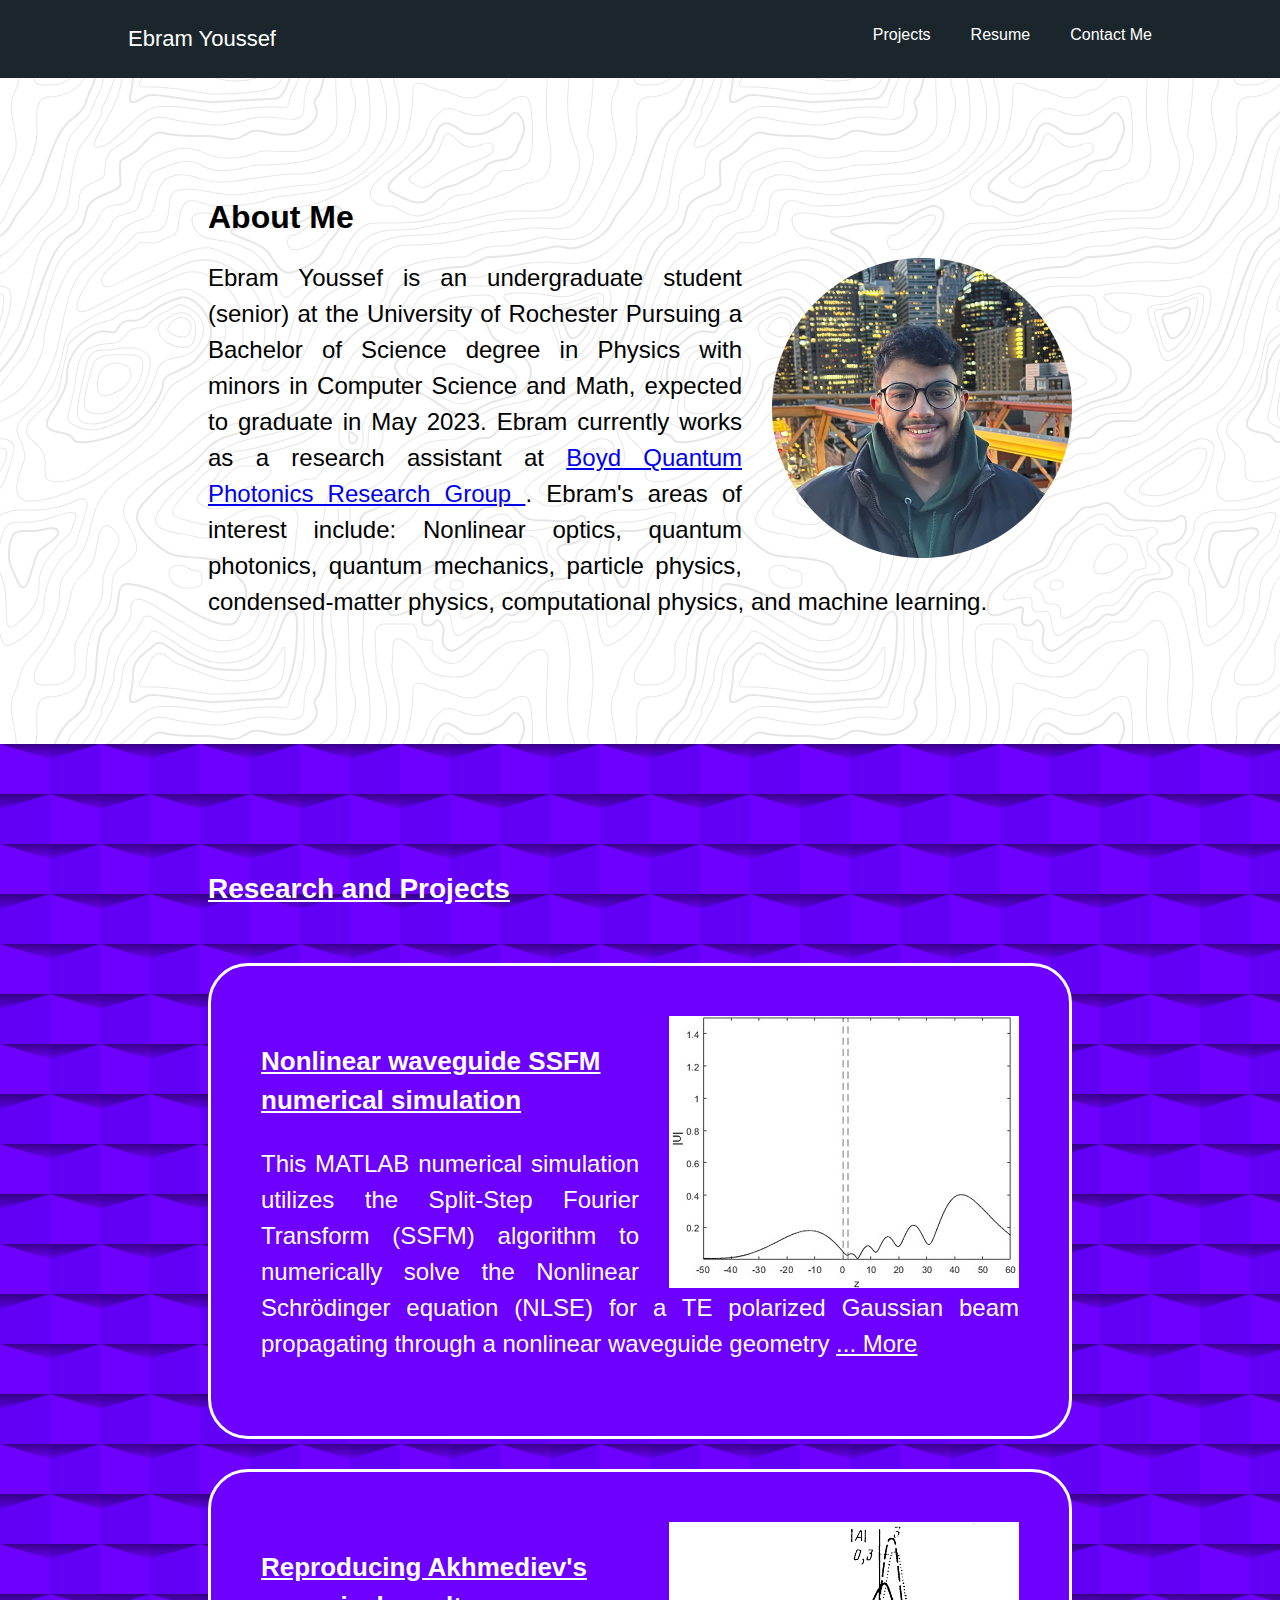
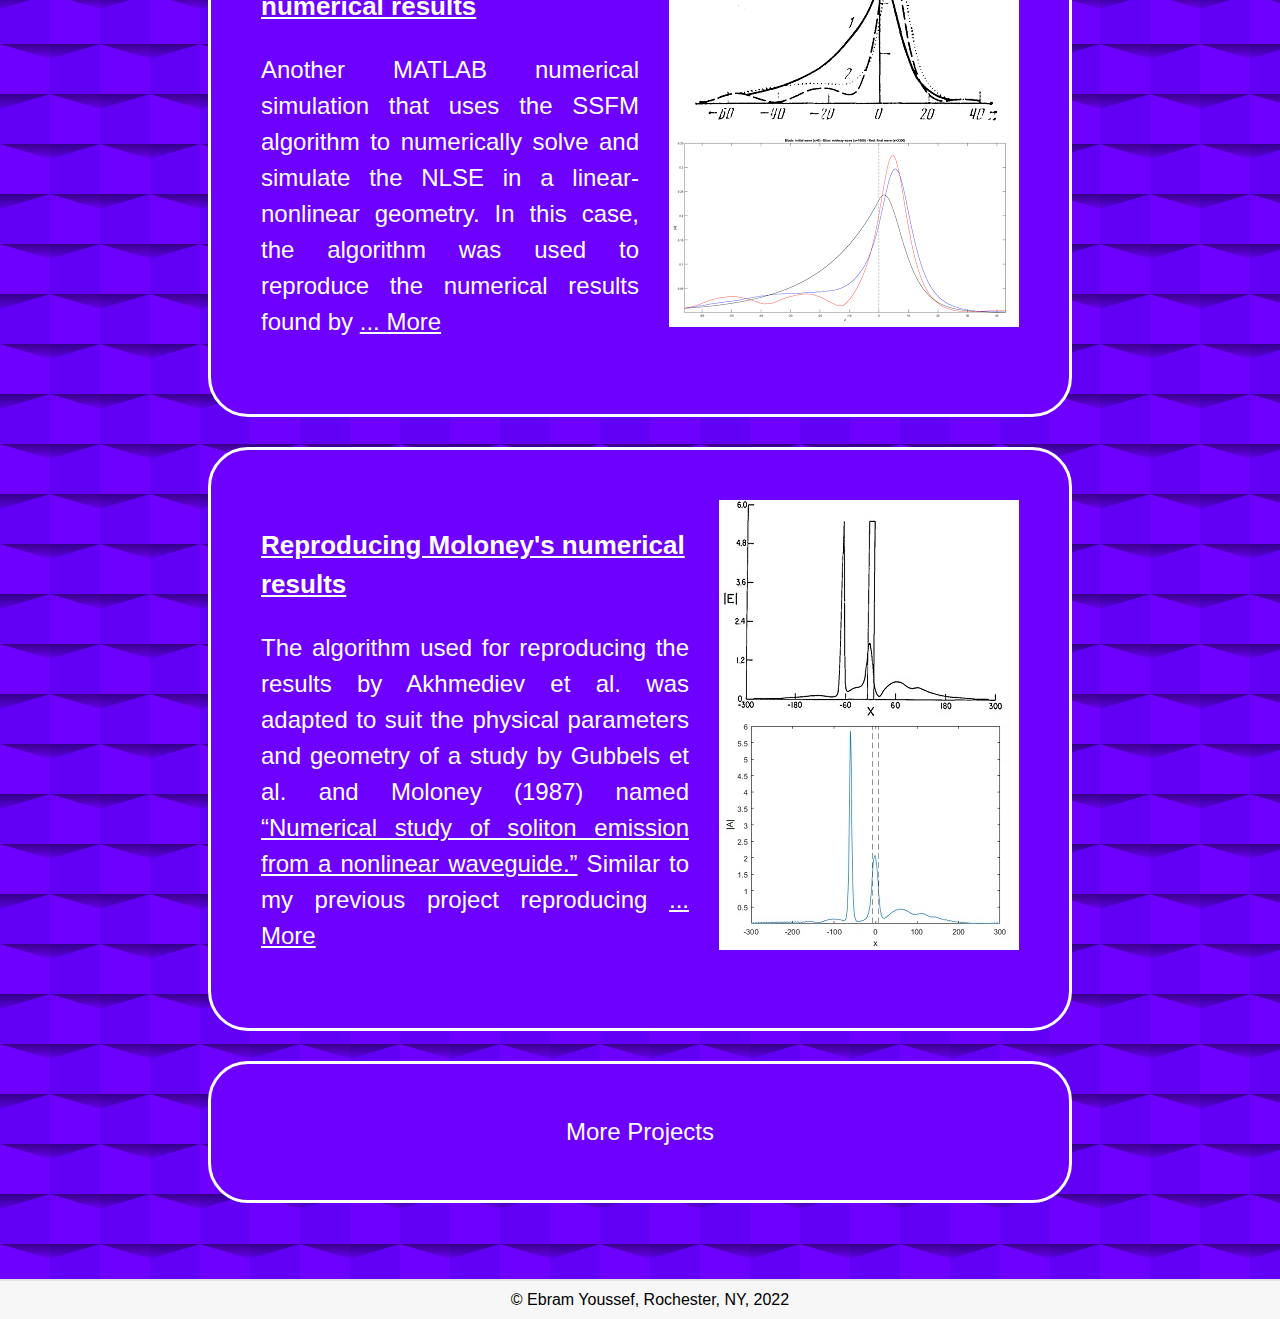
<file: index.html>
<!doctype html>

<html lang="en">

	<head>
		<meta charset="utf-8">
		<meta name="viewport" content="width=device-width, initial-scale=1">
		<link rel="stylesheet" href="css/styles.css">
		<link rel="icon" href="media/images/favicon.png">
		<title>Ebram Youssef | Home Page</title>
	</head>

	<body>
		<nav>
			<div class="container">
				<ul class="home">
					<li><a href="index.html#">Ebram Youssef</a></li>
				</ul>
				<ul class="menu">
					<li><a href="projects.html">Projects</a></li>
					<li><a href="media/documents/resume.pdf" target="_blank">Resume</a></li>
					<li><a href="contact.html">Contact Me</a></li>
				</ul>
			</div>
		</nav>
		<div class="grid">
			<header>
				<div class="container">
					<h1>About Me</h1>
					<img class="float" alt="Ebram portrait photo" src="media/images/ebramcircle.png">
					<p>
						Ebram Youssef is an undergraduate student (senior) at the University of Rochester Pursuing a Bachelor of Science degree in
						Physics with minors in Computer Science and Math, expected to graduate in May 2023. Ebram currently works as a research assistant
						at <a href="http://www.hajim.rochester.edu/optics/sites/boyd/people/current/index.html" target="_blank"> Boyd Quantum Photonics Research Group </a>.
						Ebram's areas of interest include: Nonlinear optics, quantum photonics, quantum mechanics, particle physics, condensed-matter physics, computational physics, and machine learning. 
					</p>
				</div>
			</header>
			<article>
				<div class="container">
					<h2><a href="projects.html" class="h2href">Research and Projects</a></h2>
					<ul class="plist">
						<li>
							<img class="float" src="media/images/1.jpg" alt="SSFM numerical simulation">
							<h3><a href="ssfm.html" class="h3href">Nonlinear waveguide SSFM numerical simulation</a></h3>
							<p>This MATLAB numerical simulation utilizes the Split-Step Fourier Transform (SSFM)
							algorithm to numerically solve the Nonlinear Schrödinger equation (NLSE) for a TE polarized Gaussian beam propagating through a nonlinear waveguide geometry <a href="ssfm.html">... More</a></p>
						</li>
						<li>
							<img class="float" src="media/images/2.png" alt="Reproduced and original results">
							<h3><a href="akhmediev.html" class="h3href">Reproducing Akhmediev's numerical results</a></h3>
							<p>Another MATLAB numerical simulation that uses the SSFM algorithm to numerically solve and simulate the NLSE in a linear-nonlinear
							geometry. In this case, the algorithm was used to reproduce the numerical results found by  <a href="akhmediev.html">... More</a></p>
						</li>
						<li>
							<img class="float" src="media/images/moloney.jpg" alt="Moloney reproduced results">
							<h3><a href="moloney.html" class="h3href">Reproducing Moloney's numerical results</a></h3>
							<p>The algorithm used for reproducing the results by Akhmediev et al. was adapted to suit the physical parameters and geometry
					of a study by Gubbels et al. and Moloney (1987) named <a href="https://doi.org/10.1364/JOSAB.4.001837" target="_blank">“Numerical study of soliton
					emission from a nonlinear waveguide.”</a> Similar to my previous project reproducing <a href="moloney.html">... More</a></p>
						</li>
						<a href="projects.html"><li class="more">
							 More Projects 
						</li></a>
					</ul>
				</div>
			</article>
		</div>
		<footer>
			<div class="container">
				&copy; Ebram Youssef, Rochester, NY, 2022
			</div>
		</footer>
	</body>
</html>
</file>
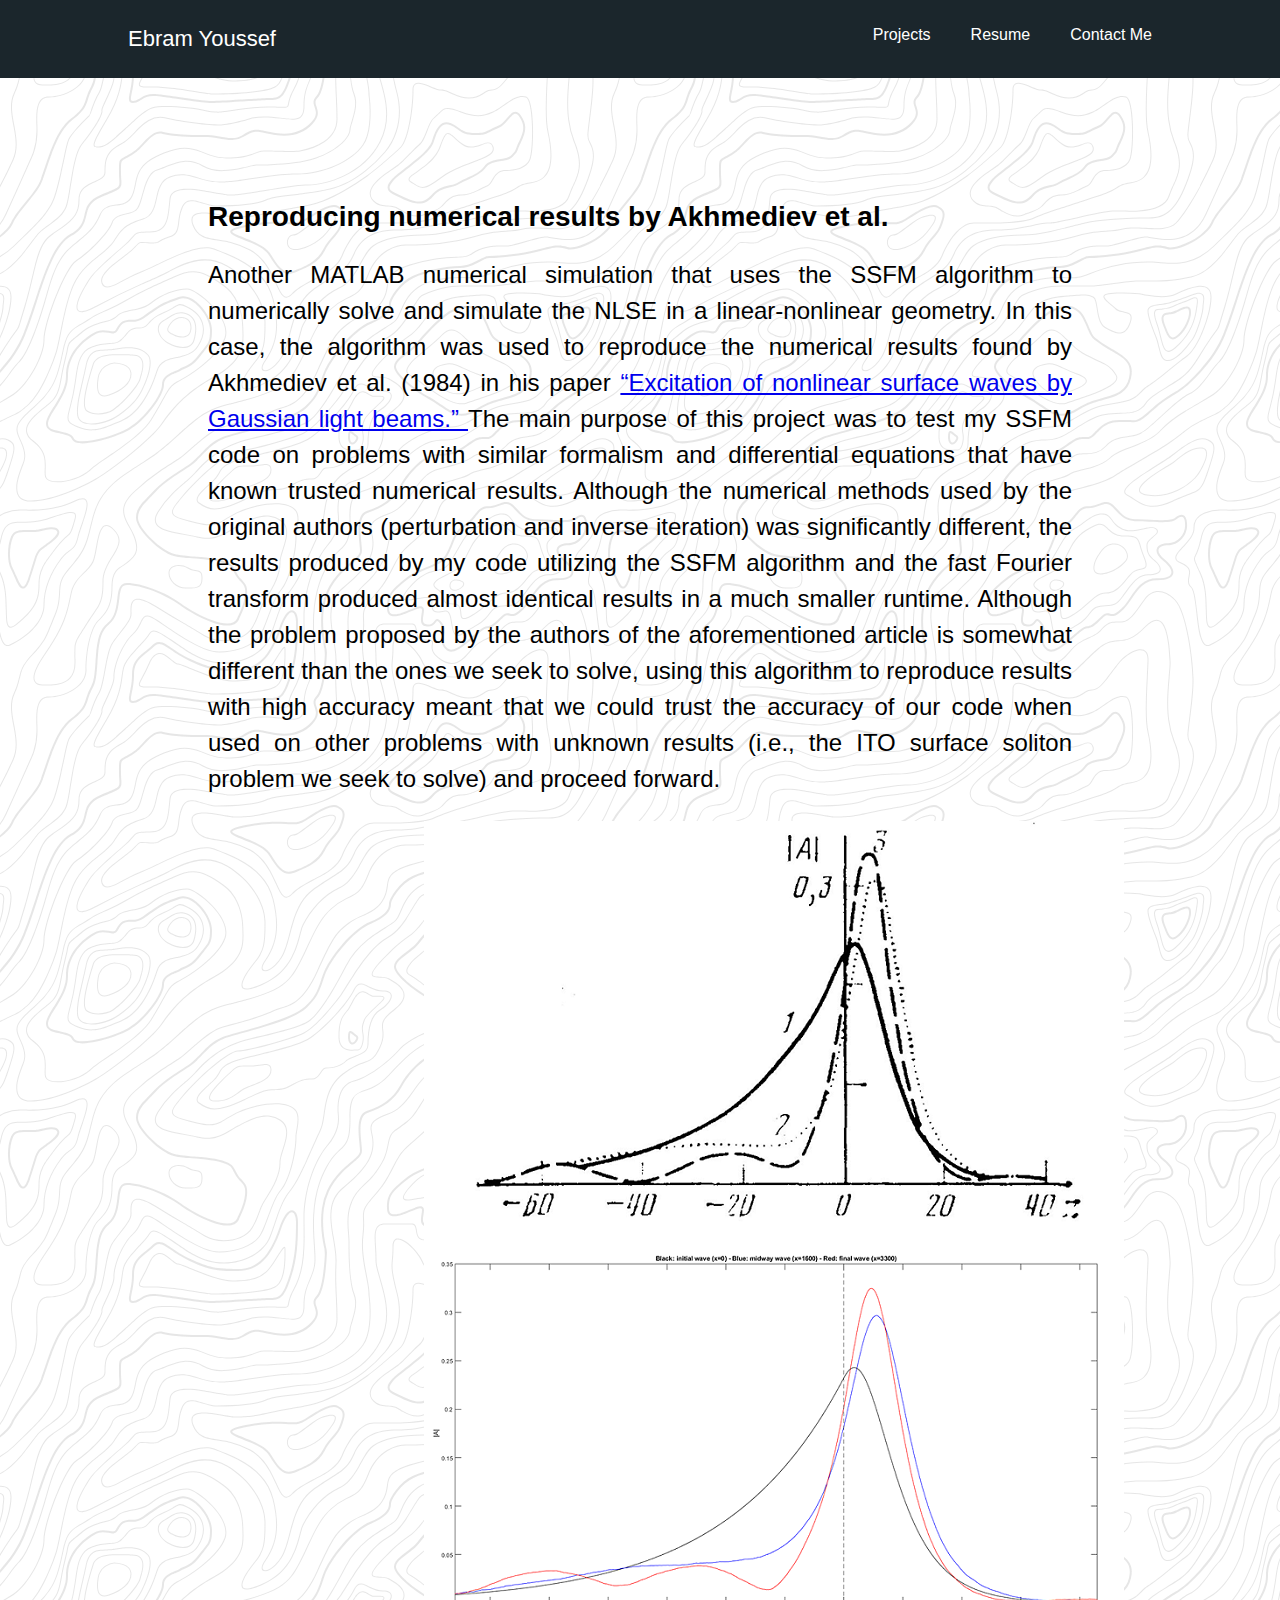
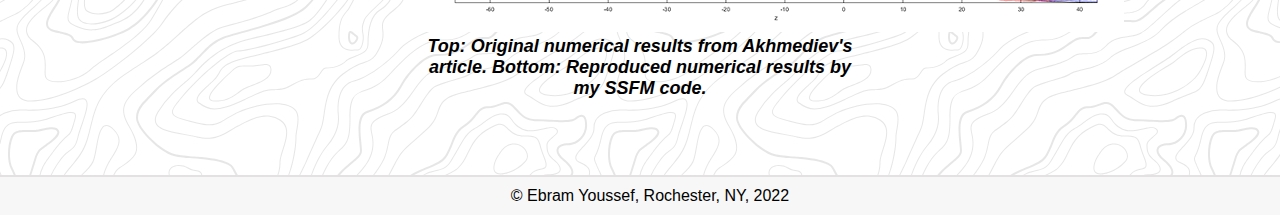
<file: akhmediev.html>
<!doctype html>

<html lang="en">

	<head>
		<meta charset="utf-8">
		<meta name="viewport" content="width=device-width, initial-scale=1">
		<link rel="stylesheet" href="css/styles.css">
		<link rel="icon" href="media/images/favicon.png">
		<title>Projects | Akhmediev</title>
	</head>

	<body>
		<nav>
			<div class="container">
				<ul class="home">
					<li><a href="index.html#">Ebram Youssef</a></li>
				</ul>
				<ul class="menu">
					<li><a href="projects.html">Projects</a></li>
					<li><a href="media/documents/resume.pdf" target="_blank">Resume</a></li>
					<li><a href="contact.html">Contact Me</a></li>
				</ul>
			</div>
		</nav>
		<header>
			<div class="container">
				<h2>Reproducing numerical results by Akhmediev et al.</h2>
				<p>
					Another MATLAB numerical simulation that uses the SSFM algorithm to numerically solve 
					and simulate the NLSE in a linear-nonlinear geometry. In this case, the algorithm was used 
					to reproduce the numerical results found by Akhmediev et al. (1984) in his paper 
					<a href="http://www.jetp.ras.ru/cgi-bin/dn/e_061_01_0062.pdf" target="_blank">“Excitation of nonlinear surface waves by 
					Gaussian light beams.” </a> The main purpose of this project was to test my SSFM code on problems with similar formalism
					and differential equations that have known trusted numerical results. Although the numerical methods used by the original authors
					(perturbation and inverse iteration) was significantly different, the results produced by my code utilizing the SSFM algorithm 
					and the fast Fourier transform produced almost identical results in a much smaller runtime. Although the problem proposed by 
					the authors of the aforementioned article is somewhat different than the ones we seek to solve, using this algorithm to reproduce
					results with high accuracy meant that we could trust the accuracy of our code when used on other problems with unknown results 
					(i.e., the ITO surface soliton problem we seek to solve) and proceed forward. 
				</p>
				<figure class="center">
					<img src="media/images/2full.png">
					<figcaption>Top: Original numerical results from Akhmediev's article. Bottom: Reproduced numerical results by my SSFM code.</figcaption>
				</figure>
			</div>
		</header>
		<footer>
			<div class="container">
				&copy; Ebram Youssef, Rochester, NY, 2022
			</div>
		</footer>
	</body>
</html>
</file>
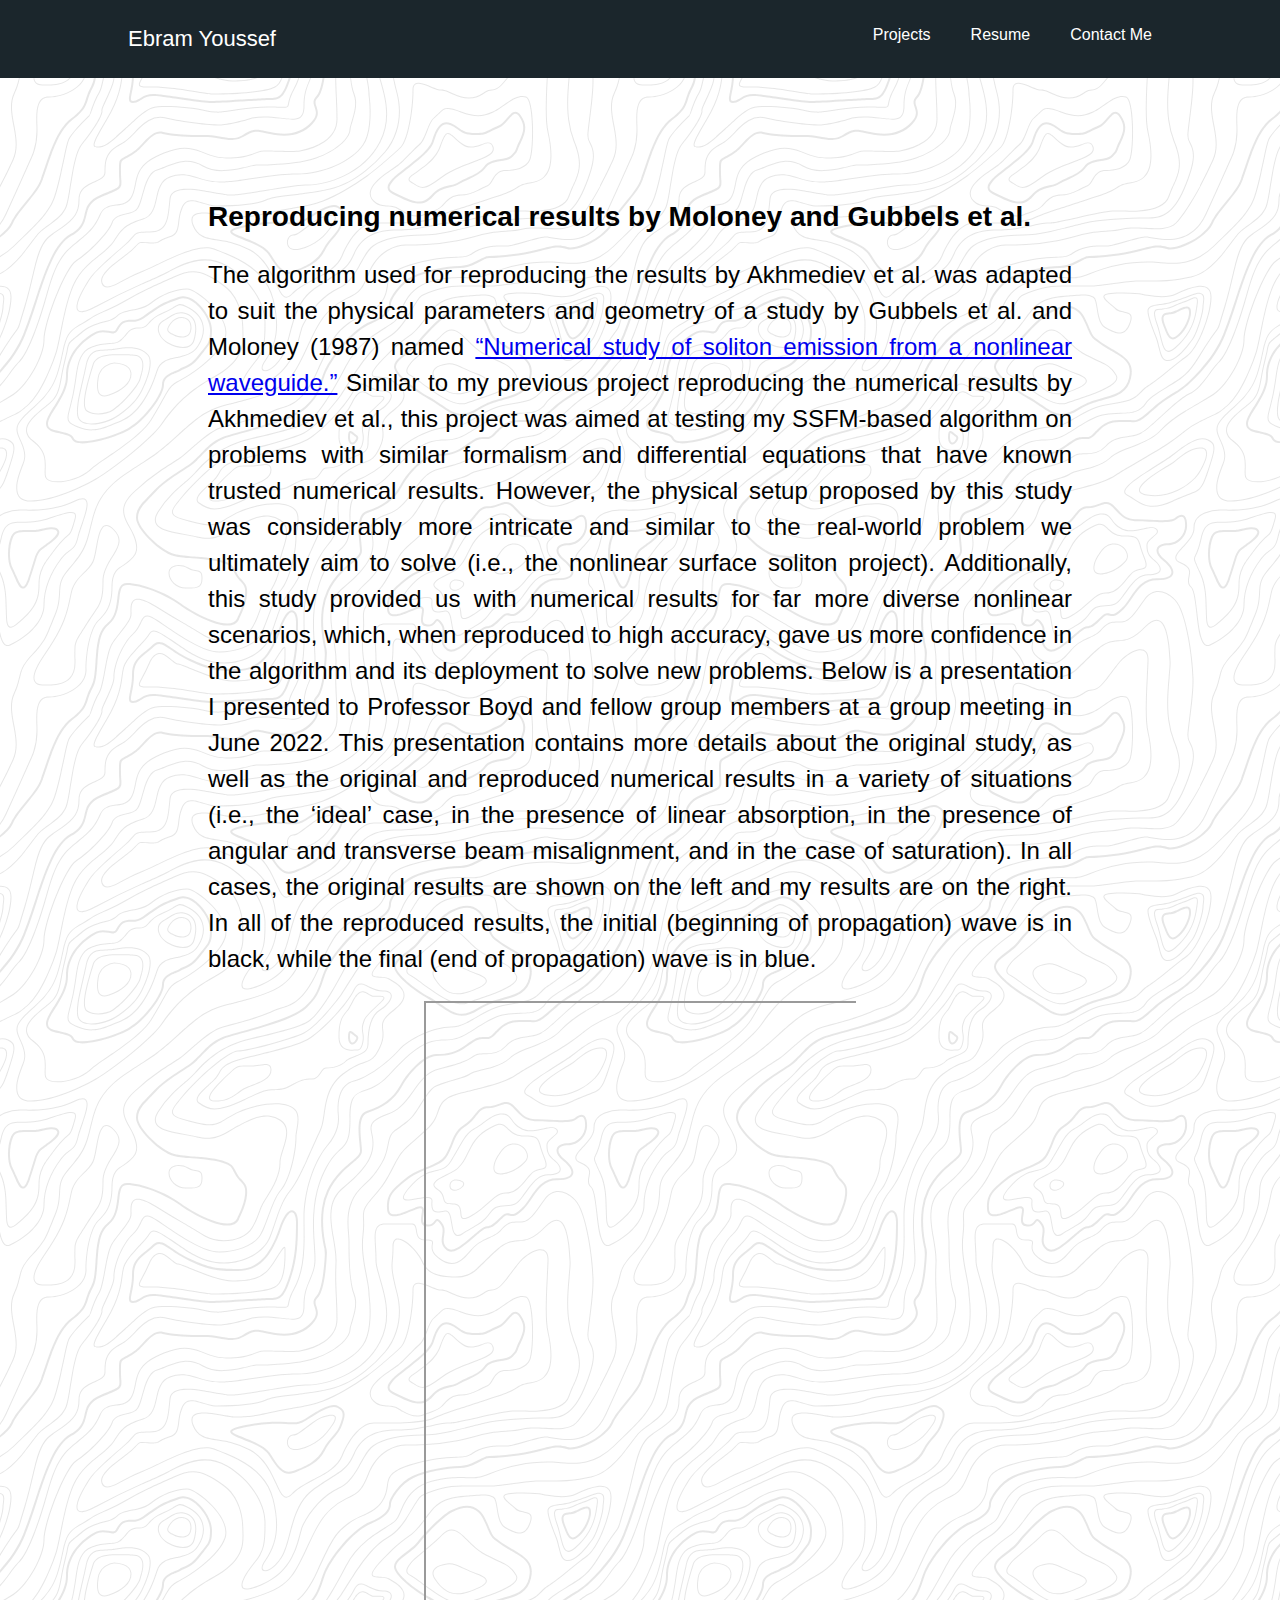
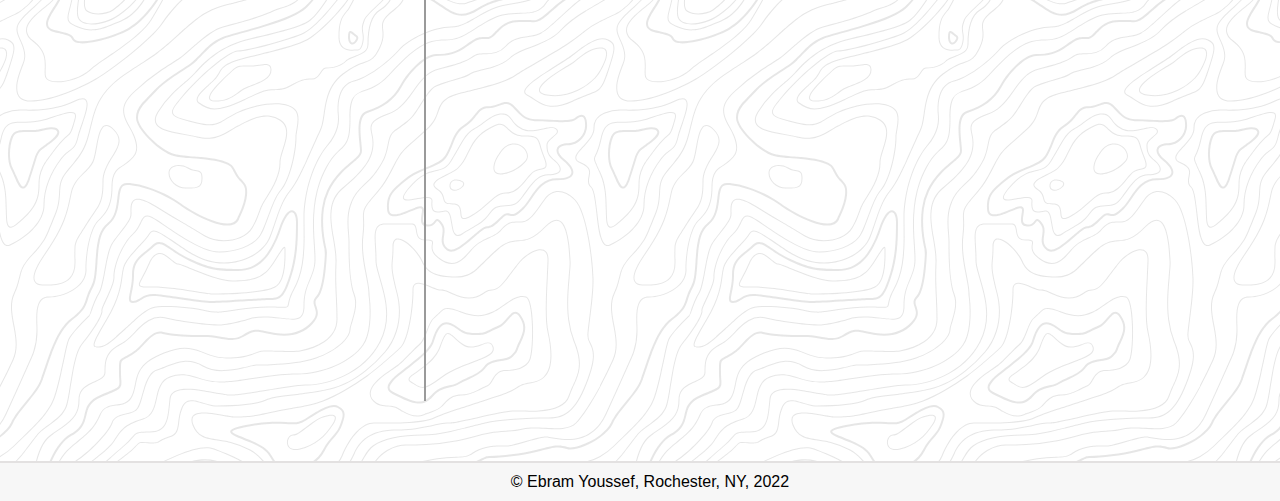
<file: moloney.html>
<!doctype html>

<html lang="en">

	<head>
		<meta charset="utf-8">
		<meta name="viewport" content="width=device-width, initial-scale=1">
		<link rel="stylesheet" href="css/styles.css">
		<link rel="icon" href="media/images/favicon.png">
		<title>Projects | Moloney</title>
	</head>

	<body>
		<nav>
			<div class="container">
				<ul class="home">
					<li><a href="index.html#">Ebram Youssef</a></li>
				</ul>
				<ul class="menu">
					<li><a href="projects.html">Projects</a></li>
					<li><a href="media/documents/resume.pdf" target="_blank">Resume</a></li>
					<li><a href="contact.html">Contact Me</a></li>
				</ul>
			</div>
		</nav>
		<header>
			<div class="container">
				<h2>Reproducing numerical results by Moloney and Gubbels et al.</h2>
				<p>
					The algorithm used for reproducing the results by Akhmediev et al. was adapted to suit the physical parameters and geometry
					of a study by Gubbels et al. and Moloney (1987) named <a href="https://doi.org/10.1364/JOSAB.4.001837" target="_blank">“Numerical study of soliton
					emission from a nonlinear waveguide.”</a> Similar to my previous project reproducing the numerical results by Akhmediev et al.,
					this project was aimed at testing my SSFM-based algorithm on problems with similar formalism and differential equations that have known 
					trusted numerical results. However, the physical setup proposed by this study was considerably more intricate and similar to the
					real-world problem we ultimately aim to solve (i.e., the nonlinear surface soliton project). Additionally, this study provided us with numerical results
					for far more diverse nonlinear scenarios, which, when reproduced to high accuracy, gave us more confidence in the algorithm and its deployment to solve new
					problems. Below is a presentation I presented to Professor Boyd and fellow group members at a group meeting in June 2022.
					This presentation contains more details about the original study, as well as the original and reproduced numerical results in a variety of situations
					(i.e., the ‘ideal’ case, in the presence of linear absorption, in the presence of angular and transverse beam misalignment, and in the case of saturation).
					In all cases, the original results are shown on the left and my results are on the right. In all of the reproduced results,
					the initial (beginning of propagation) wave is in black, while the final (end of propagation) wave is in blue.
				</p>
				<object
					class="center"
					data='media/documents/moloney.pdf'
					type="application/pdf"
					width="1000"
					height="1000"
				  >

					<iframe
					  src='media/documents/moloney.pdf'
					  width="1000"
					  height="1000"
					>
					</iframe>
				</object>
				
			</div>
		</header>
		<footer>
			<div class="container">
				&copy; Ebram Youssef, Rochester, NY, 2022
			</div>
		</footer>
	</body>
</html>
</file>
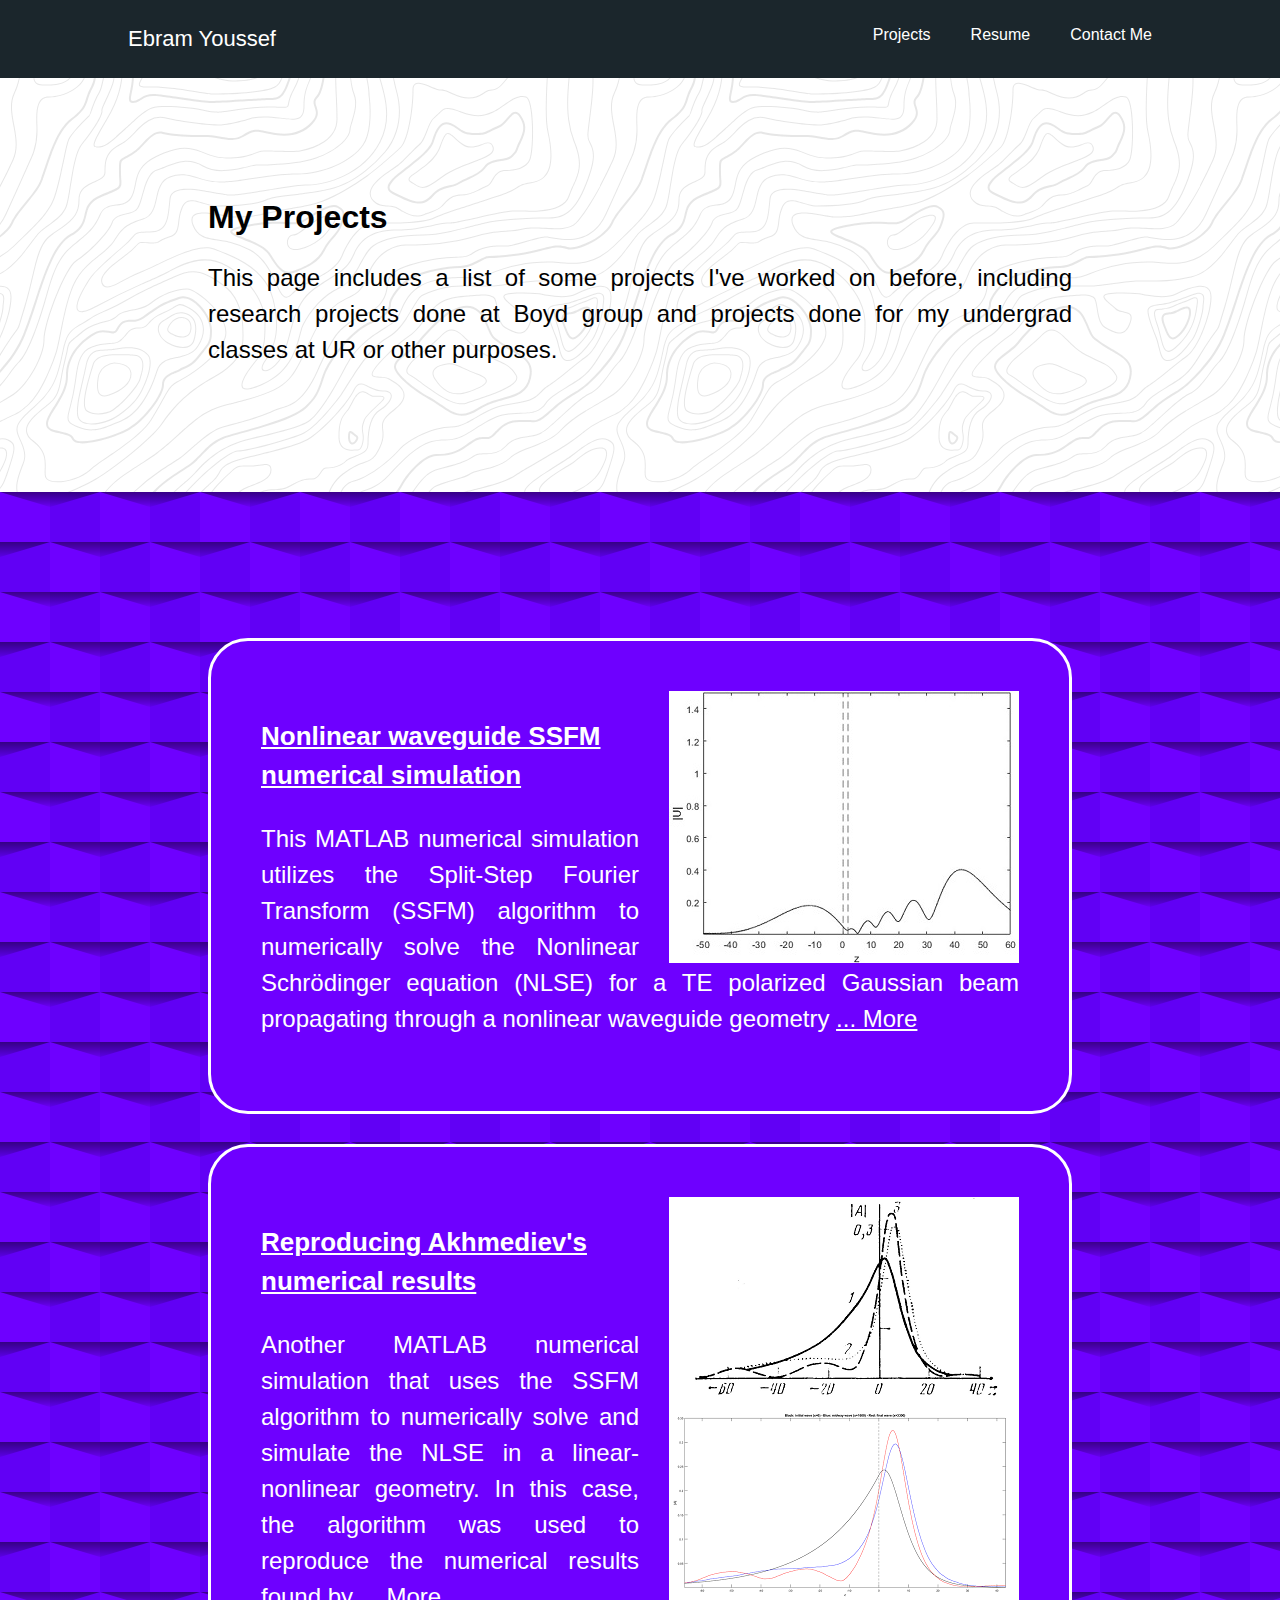
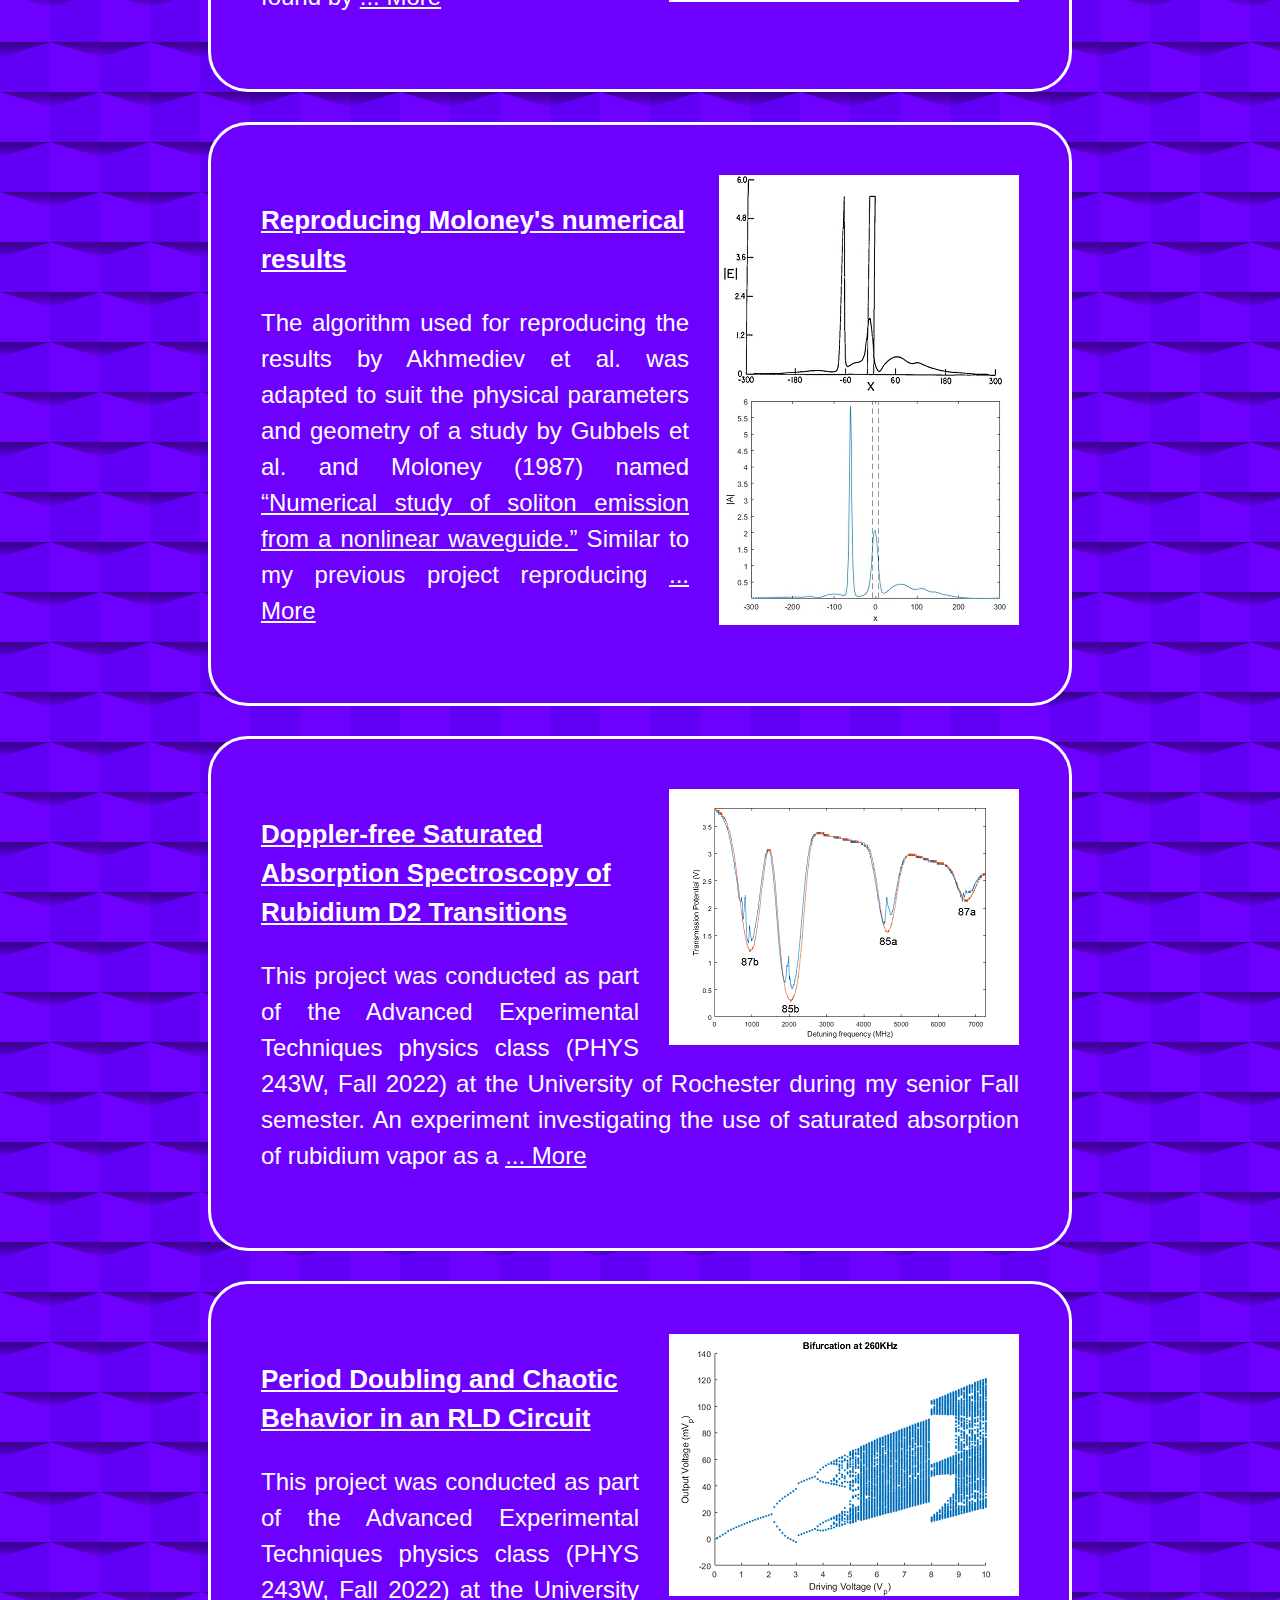
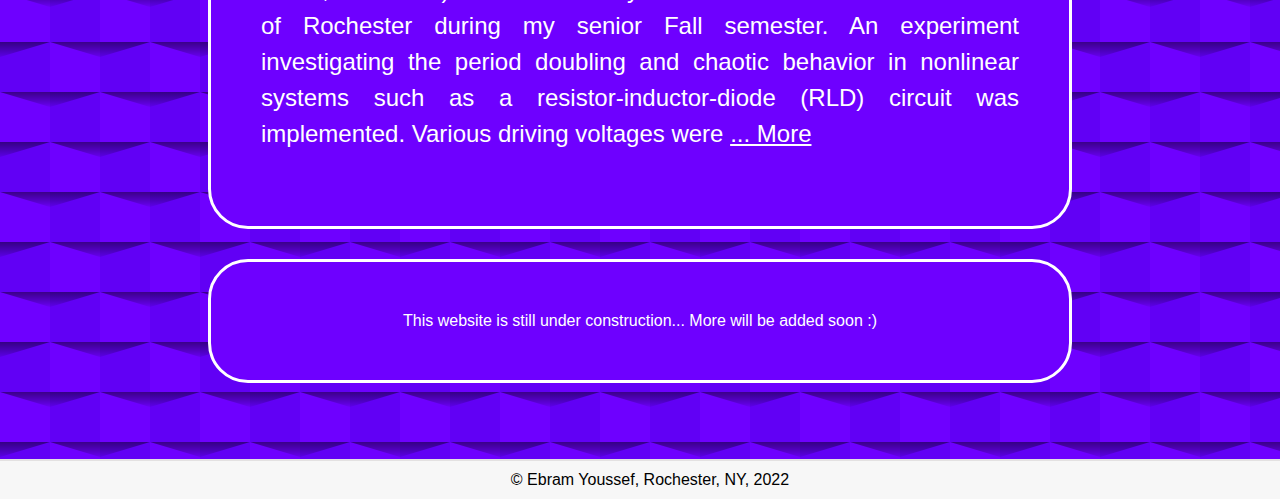
<file: projects.html>
<!doctype html>

<html lang="en">

	<head>
		<meta charset="utf-8">
		<meta name="viewport" content="width=device-width, initial-scale=1">
		<link rel="stylesheet" href="css/styles.css">
		<link rel="icon" href="media/images/favicon.png">
		<title>Ebram Youssef | Projects</title>
	</head>

	<body>
		<nav>
			<div class="container">
				<ul class="home">
					<li><a href="index.html#">Ebram Youssef</a></li>
				</ul>
				<ul class="menu">
					<li><a href="projects.html">Projects</a></li>
					<li><a href="media/documents/resume.pdf" target="_blank">Resume</a></li>
					<li><a href="contact.html">Contact Me</a></li>
				</ul>
			</div>
		</nav>
		<div class="grid">
			<header>
				<div class="container">
					<h1>My Projects</h1>
					<p>
						This page includes a list of some projects I've worked on before, including research projects done at Boyd group and projects done
						for my undergrad classes at UR or other purposes.
					</p>
				</div>
			</header>
			<article>
				<div class="container">
					<ul class="plist">
						<li>
							<img class="float" src="media/images/1.jpg" alt="SSFM numerical simulation">
							<h3><a href="ssfm.html" class="h3href">Nonlinear waveguide SSFM numerical simulation</a></h3>
							<p>This MATLAB numerical simulation utilizes the Split-Step Fourier Transform (SSFM)
							algorithm to numerically solve the Nonlinear Schrödinger equation (NLSE) for a TE polarized Gaussian beam propagating through a nonlinear waveguide geometry <a href="ssfm.html">... More</a></p>
						</li>
						<li>
							<img class="float" src="media/images/2.png" alt="Reproduced and original results">
							<h3><a href="akhmediev.html" class="h3href">Reproducing Akhmediev's numerical results</a></h3>
							<p>Another MATLAB numerical simulation that uses the SSFM algorithm to numerically solve and simulate the NLSE in a linear-nonlinear geometry. In this case, the algorithm was used to reproduce the numerical results found by  <a href="akhmediev.html">... More</a></p>
						</li>
						<li>
							<img class="float" src="media/images/moloney.jpg" alt="Moloney reproduced results">
							<h3><a href="moloney.html" class="h3href">Reproducing Moloney's numerical results</a></h3>
							<p>The algorithm used for reproducing the results by Akhmediev et al. was adapted to suit the physical parameters and geometry
							of a study by Gubbels et al. and Moloney (1987) named <a href="https://doi.org/10.1364/JOSAB.4.001837" target="_blank">“Numerical study of soliton
							emission from a nonlinear waveguide.”</a> Similar to my previous project reproducing <a href="moloney.html">... More</a></p>
						</li>
						<li>
							<img class="float" src="media/images/sas.png" alt="SAS experiment results">
							<h3><a href="sas.html" class="h3href">Doppler-free Saturated Absorption Spectroscopy of Rubidium D2 Transitions</a></h3>
							<p>This project was conducted as part of the Advanced Experimental Techniques physics class (PHYS 243W, Fall 2022) at the
							University of Rochester during my senior Fall semester. An experiment investigating the use of saturated absorption of
							rubidium vapor as a <a href="sas.html">... More</a></p>
						</li>
						<li>
							<img class="float" src="media/images/rld1.png" alt="Bifurcation diagram">
							<h3><a href="rld.html" class="h3href">Period Doubling and Chaotic Behavior in an RLD Circuit</a></h3>
							<p>This project was conducted as part of the Advanced Experimental Techniques physics class (PHYS 243W, Fall 2022) at the University of Rochester
							during my senior Fall semester. An experiment investigating the period doubling and chaotic behavior in nonlinear systems such as a
							resistor-inductor-diode (RLD) circuit was implemented. Various driving voltages were <a href="rld.html">... More</a></p>
						</li>
						<li class="more">
							This website is still under construction... More will be added soon :)
						</li>
					</ul>
				</div>
			</article>
		</div>
		<footer>
			<div class="container">
				&copy; Ebram Youssef, Rochester, NY, 2022
			</div>
		</footer>
	</body>
</html>
</file>
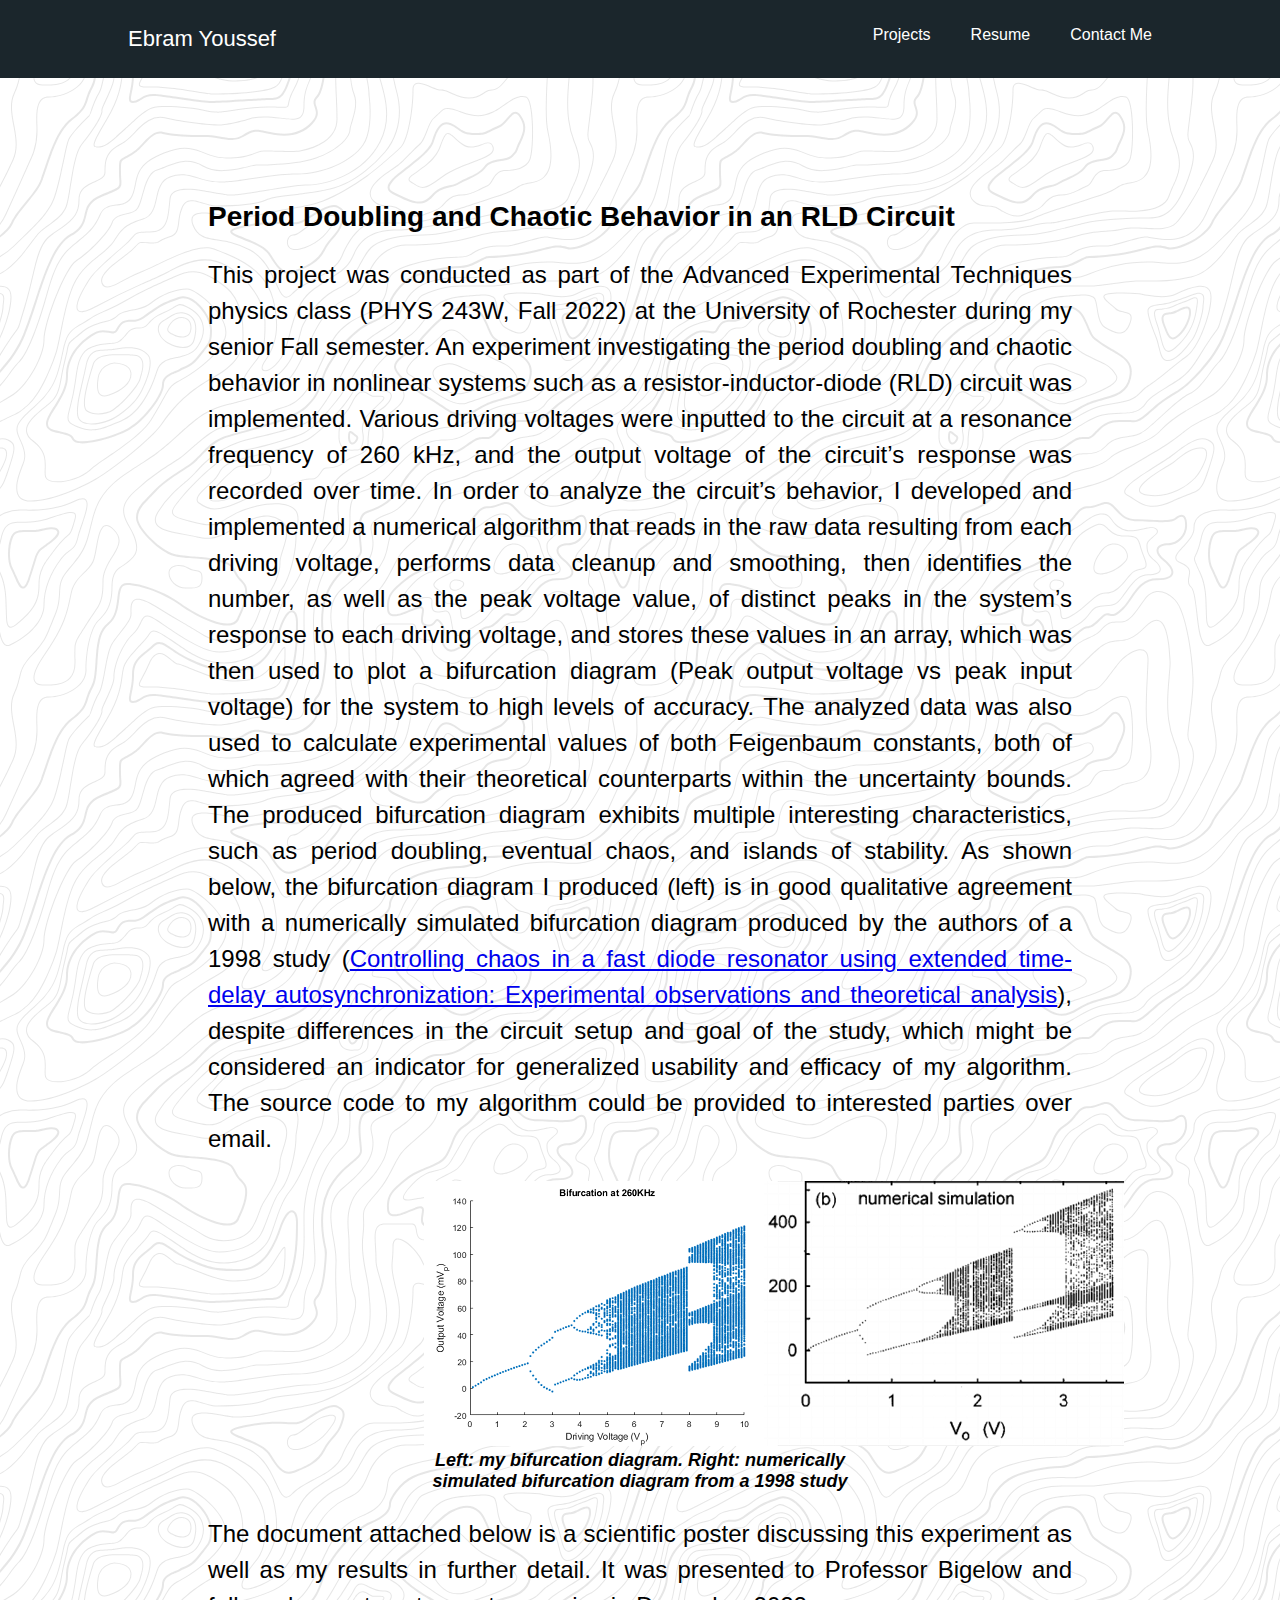
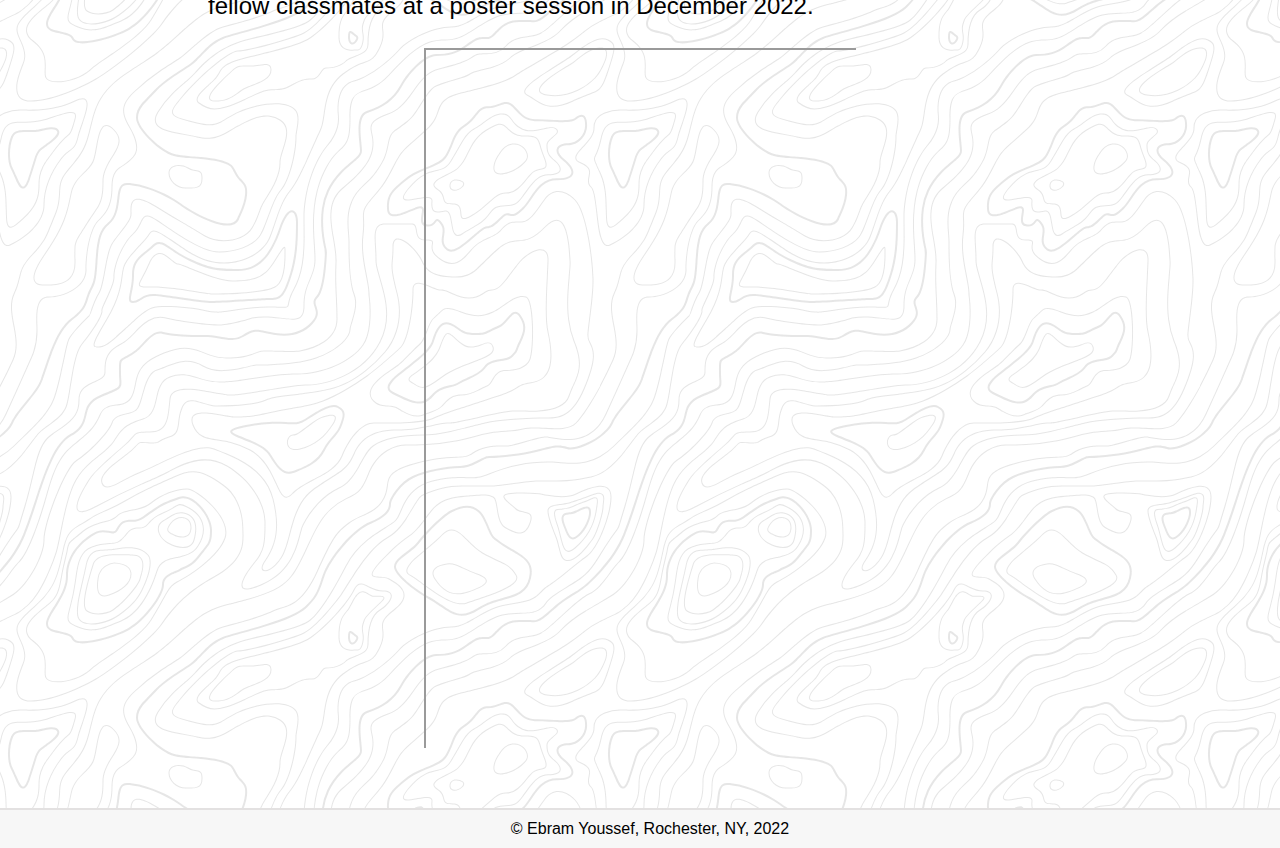
<file: rld.html>
<!doctype html>

<html lang="en">

	<head>
		<meta charset="utf-8">
		<meta name="viewport" content="width=device-width, initial-scale=1">
		<link rel="stylesheet" href="css/styles.css">
		<link rel="icon" href="media/images/favicon.png">
		<title>Projects | RLD Chaos</title>
	</head>

	<body>
		<nav>
			<div class="container">
				<ul class="home">
					<li><a href="index.html#">Ebram Youssef</a></li>
				</ul>
				<ul class="menu">
					<li><a href="projects.html">Projects</a></li>
					<li><a href="media/documents/resume.pdf" target="_blank">Resume</a></li>
					<li><a href="contact.html">Contact Me</a></li>
				</ul>
			</div>
		</nav>
		<header>
			<div class="container">
				<h2>Period Doubling and Chaotic Behavior in an RLD Circuit</h2>
				<p>
					This project was conducted as part of the Advanced Experimental Techniques physics class (PHYS 243W, Fall 2022) at the University of Rochester
					during my senior Fall semester. An experiment investigating the period doubling and chaotic behavior in nonlinear systems such as a
					resistor-inductor-diode (RLD) circuit was implemented. Various driving voltages were inputted to the circuit at a resonance frequency of 260 kHz,
					and the output voltage of the circuit’s response was recorded over time. In order to analyze the circuit’s behavior, I developed and implemented
					a numerical algorithm that reads in the raw data resulting from each driving voltage, performs data cleanup and smoothing, then identifies the number,
					as well as the peak voltage value, of distinct peaks in the system’s response to each driving voltage, and stores these values in an array, which was
					then used to plot a bifurcation diagram (Peak output voltage vs peak input voltage) for the system to high levels of accuracy. The analyzed data was
					also used to calculate experimental values of both Feigenbaum constants, both of which agreed with their theoretical counterparts within the 
					uncertainty bounds. The produced bifurcation diagram exhibits multiple interesting characteristics, such as period doubling, eventual chaos,
					and islands of stability. As shown below, the bifurcation diagram I produced (left) is in good qualitative agreement with a numerically simulated
					bifurcation diagram produced by the authors of a 1998 study (<a href ="https://doi.org/10.1063/1.166256" target="_blank">Controlling chaos in a fast diode 
					resonator using extended time-delay autosynchronization: Experimental observations and theoretical analysis</a>), despite differences in the circuit setup and goal
					of the study, which might be considered an indicator for generalized usability and efficacy of my algorithm. The source code to my algorithm could be provided
					to interested parties over email.
				</p>
				<figure class="center">
					<img src="media/images/rld.png">
					<figcaption>Left: my bifurcation diagram. Right: numerically simulated bifurcation diagram from a 1998 study</figcaption>
				</figure>
				<p> The document attached below is a scientific poster discussing this experiment as well as my results in further detail. 
				It was presented to Professor Bigelow and fellow classmates at a poster session in December 2022. 
				</p>
				<object
					class="center"
					data='media/documents/rld.pdf'
					type="application/pdf"
					width="1000"
					height="700"
				  >

					<iframe
					  src='media/documents/sas.pdf'
					  height="100%" width="100%"
					>
					</iframe>
				</object>
				
			</div>
		</header>
		<footer>
			<div class="container">
				&copy; Ebram Youssef, Rochester, NY, 2022
			</div>
		</footer>
	</body>
</html>
</file>
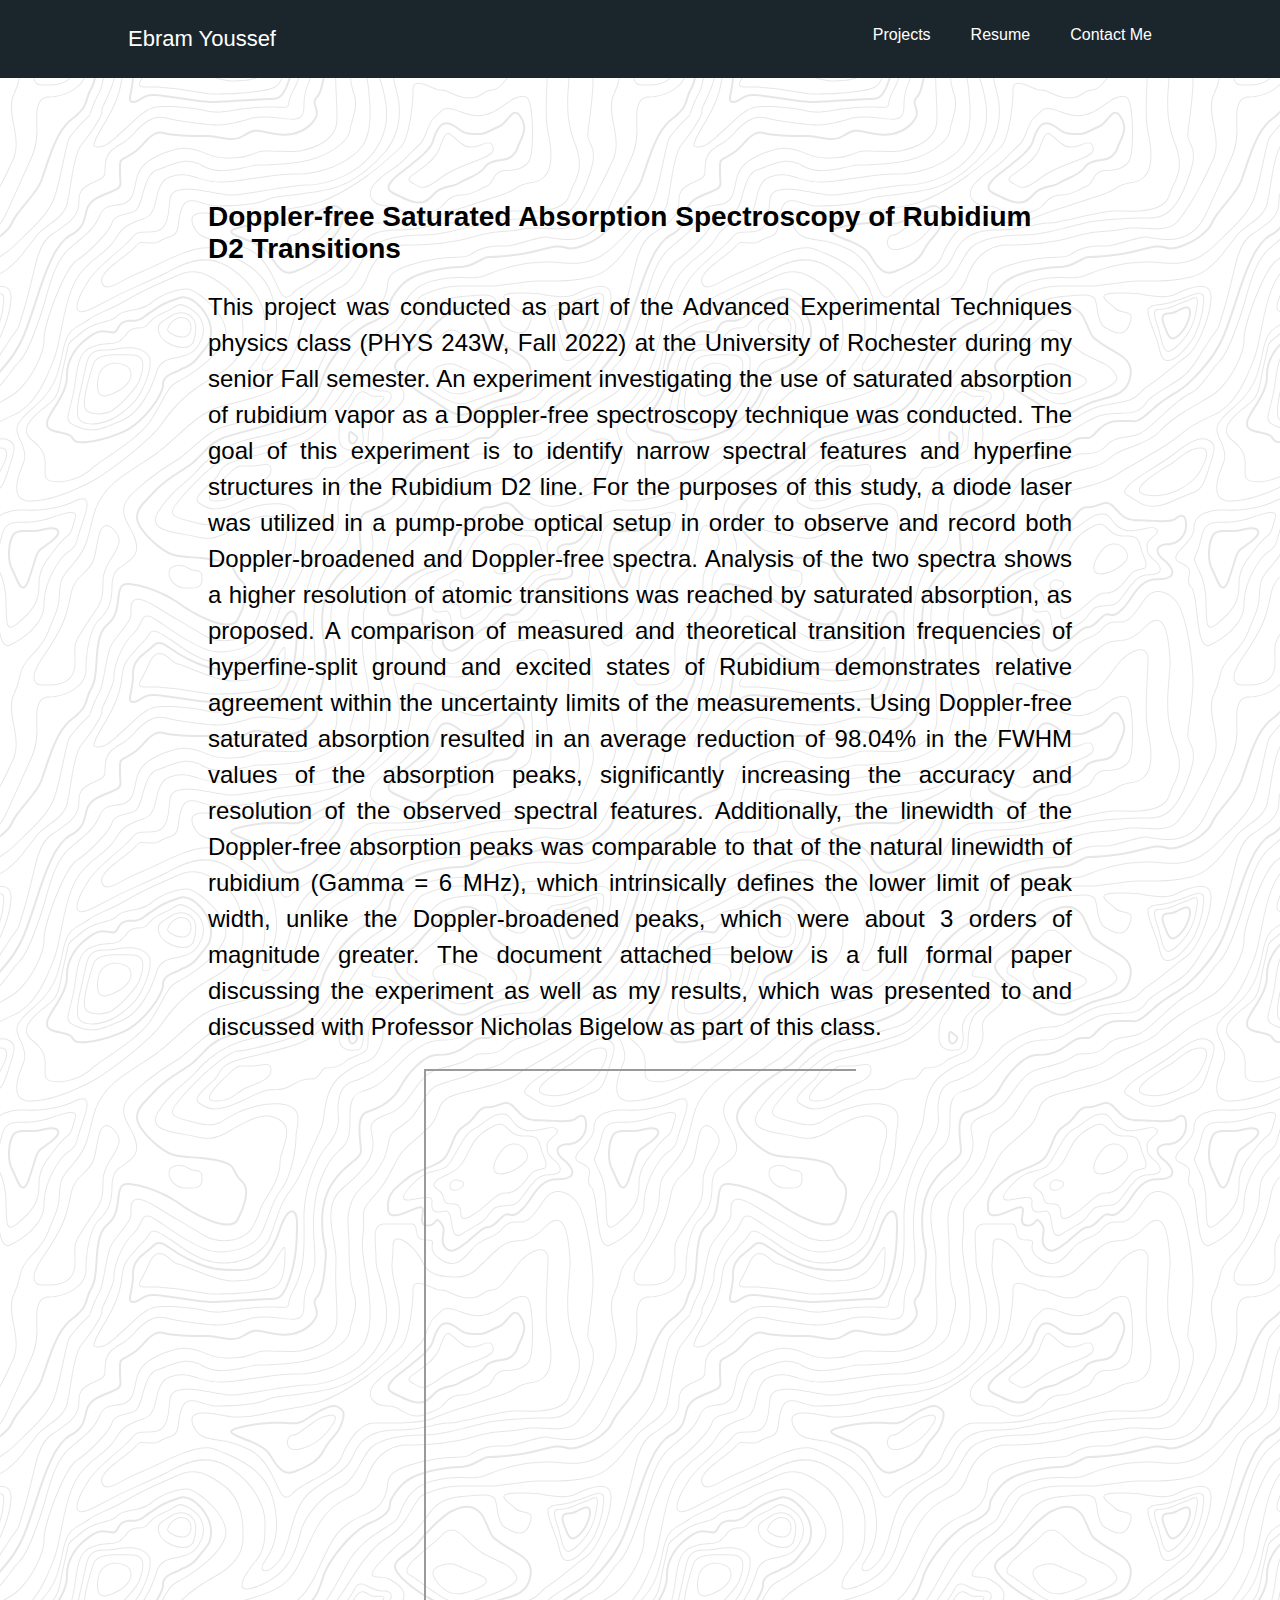
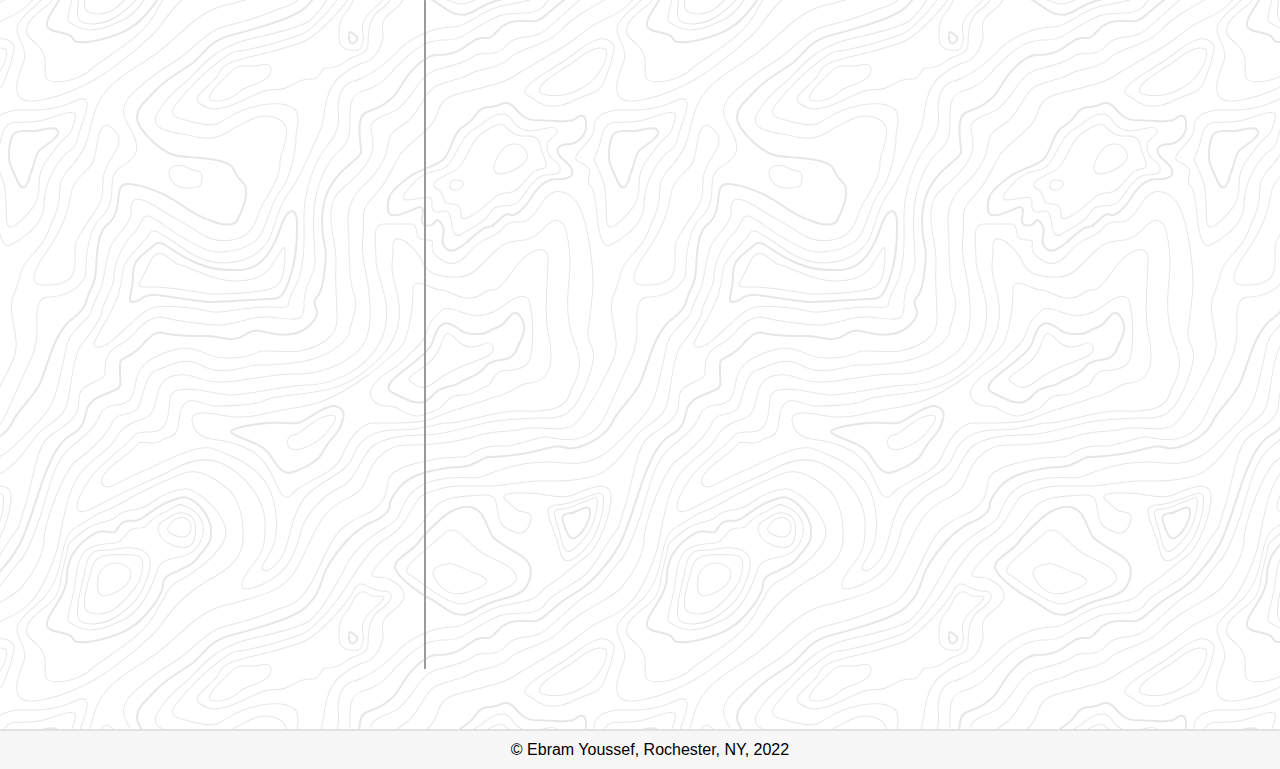
<file: sas.html>
<!doctype html>

<html lang="en">

	<head>
		<meta charset="utf-8">
		<meta name="viewport" content="width=device-width, initial-scale=1">
		<link rel="stylesheet" href="css/styles.css">
		<link rel="icon" href="media/images/favicon.png">
		<title>Projects | SAS</title>
	</head>

	<body>
		<nav>
			<div class="container">
				<ul class="home">
					<li><a href="index.html#">Ebram Youssef</a></li>
				</ul>
				<ul class="menu">
					<li><a href="projects.html">Projects</a></li>
					<li><a href="media/documents/resume.pdf" target="_blank">Resume</a></li>
					<li><a href="contact.html">Contact Me</a></li>
				</ul>
			</div>
		</nav>
		<header>
			<div class="container">
				<h2>Doppler-free Saturated Absorption Spectroscopy of Rubidium D2 Transitions</h2>
				<p>
					This project was conducted as part of the Advanced Experimental Techniques physics class (PHYS 243W, Fall 2022) at the
					University of Rochester during my senior Fall semester. An experiment investigating the use of saturated absorption of
					rubidium vapor as a Doppler-free spectroscopy technique was conducted. The goal of this experiment is to identify narrow 
					spectral features and hyperfine structures in the Rubidium D2 line. For the purposes of this study, a diode laser was 
					utilized in a pump-probe optical setup in order to observe and record both Doppler-broadened and Doppler-free spectra.
					Analysis of the two spectra shows a higher resolution of atomic transitions was reached by saturated absorption, as proposed.
					A comparison of measured and theoretical transition frequencies of hyperfine-split ground and excited states of Rubidium 
					demonstrates relative agreement within the uncertainty limits of the measurements. Using Doppler-free saturated absorption
					resulted in an average reduction of 98.04% in the FWHM values of the absorption peaks, significantly increasing the accuracy
					and resolution of the observed spectral features. Additionally, the linewidth of the Doppler-free absorption peaks was comparable
					to that of the natural linewidth of rubidium (Gamma = 6 MHz), which intrinsically defines the lower limit of peak width, unlike
					the Doppler-broadened peaks, which were about 3 orders of magnitude greater. The document attached below is a full formal paper 
					discussing the experiment as well as my results, which was presented to and discussed with Professor Nicholas Bigelow as part of this class.
				</p>
				<object
					class="center"
					data='media/documents/sas.pdf'
					type="application/pdf"
					width="1500"
					height="1200"
				  >

					<iframe
					  src='media/documents/sas.pdf'
					  width="1500"
					  height="1200"
					>
					</iframe>
				</object>
				
			</div>
		</header>
		<footer>
			<div class="container">
				&copy; Ebram Youssef, Rochester, NY, 2022
			</div>
		</footer>
	</body>
</html>
</file>
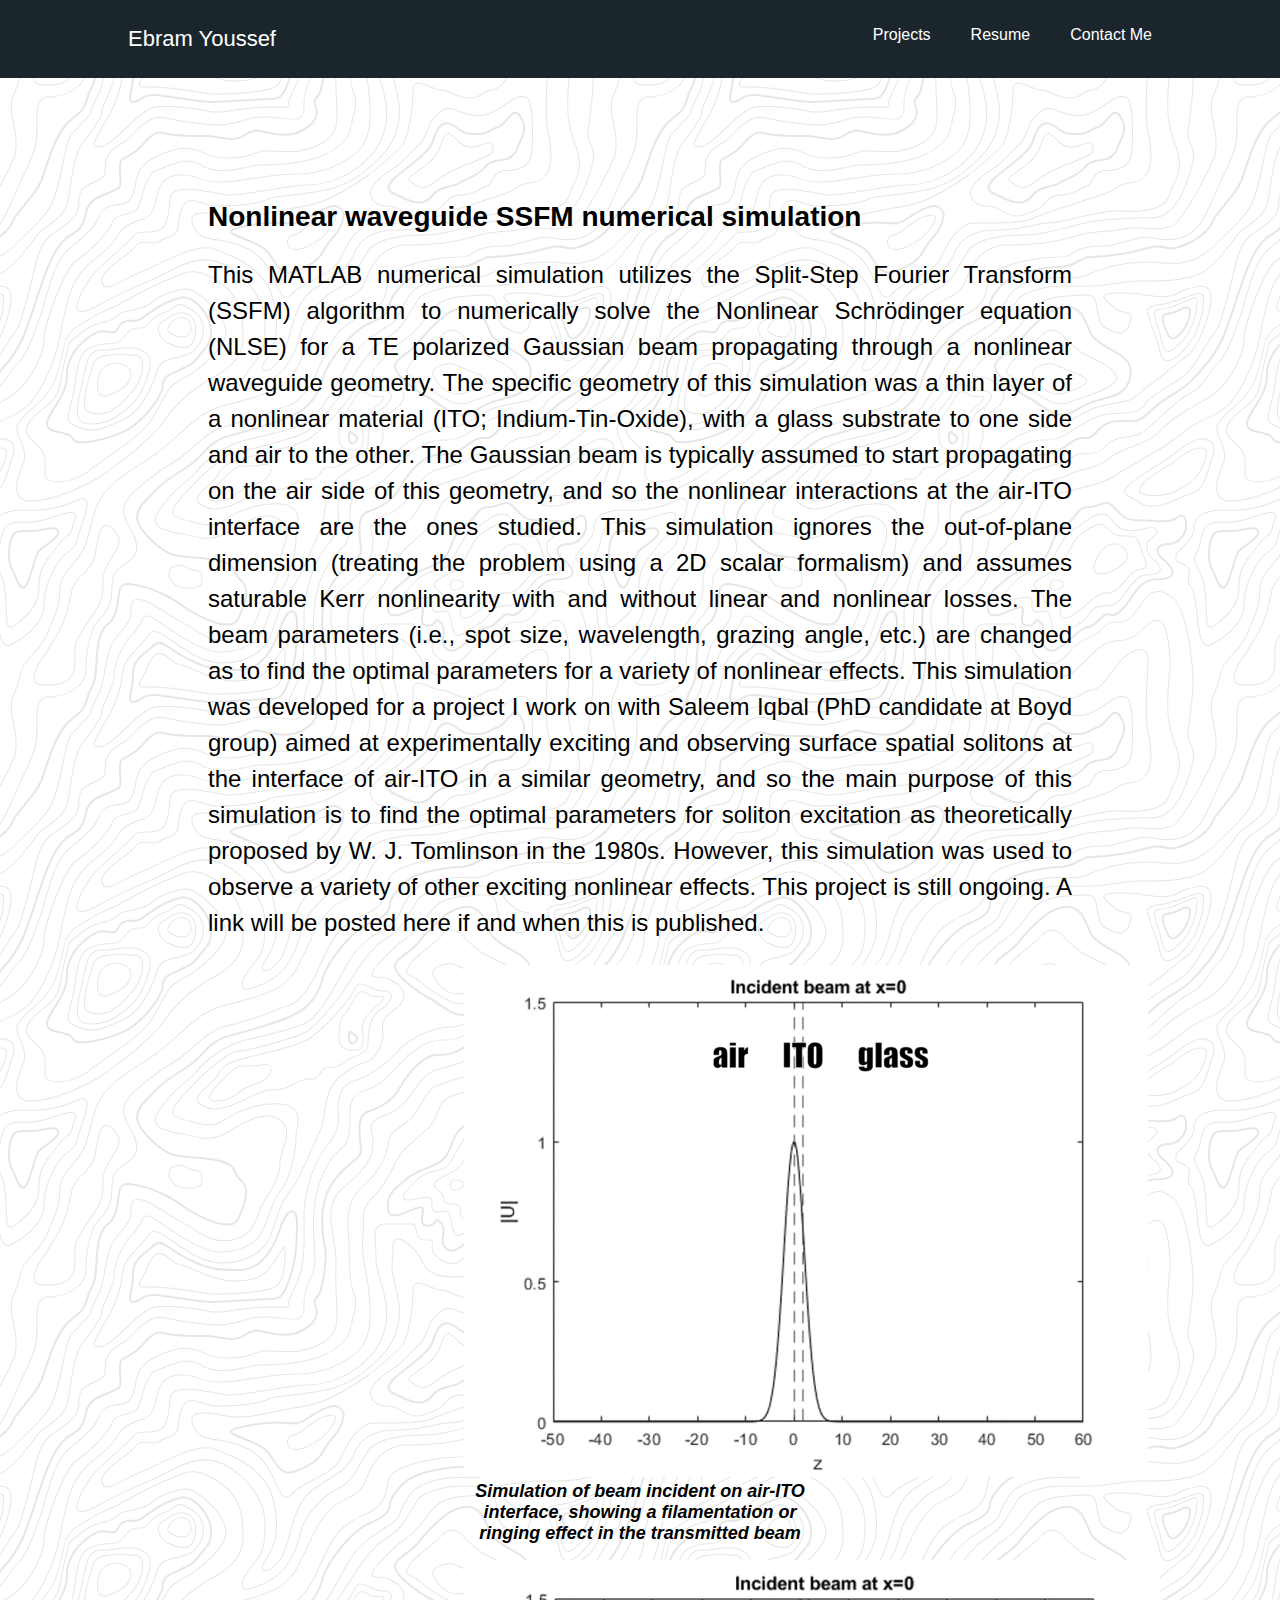
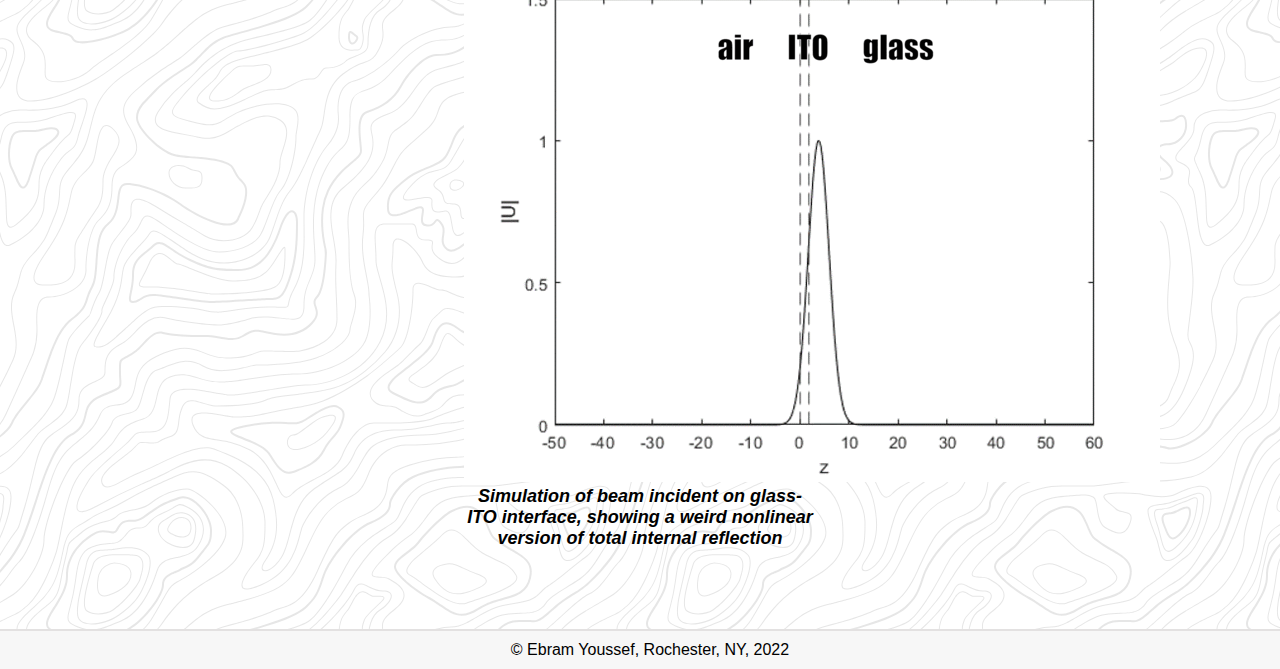
<file: ssfm.html>
<!doctype html>

<html lang="en">

	<head>
		<meta charset="utf-8">
		<meta name="viewport" content="width=device-width, initial-scale=1">
		<link rel="stylesheet" href="css/styles.css">
		<link rel="icon" href="media/images/favicon.png">
		<title>Projects | SSFM</title>
	</head>

	<body>
		<nav>
			<div class="container">
				<ul class="home">
					<li><a href="index.html#">Ebram Youssef</a></li>
				</ul>
				<ul class="menu">
					<li><a href="projects.html">Projects</a></li>
					<li><a href="media/documents/resume.pdf" target="_blank">Resume</a></li>
					<li><a href="contact.html">Contact Me</a></li>
				</ul>
			</div>
		</nav>
		<header>
			<div class="container">
				<h2>Nonlinear waveguide SSFM numerical simulation</h2>
				<p>This MATLAB numerical simulation utilizes the Split-Step Fourier Transform (SSFM) algorithm to numerically solve the Nonlinear Schrödinger equation (NLSE) for a TE polarized Gaussian beam propagating through a nonlinear waveguide geometry. The specific geometry of this simulation was a thin layer of a nonlinear material (ITO; Indium-Tin-Oxide), with a glass substrate to one side and air to the other. The Gaussian beam is typically assumed to start propagating on the air side of this geometry, and so the nonlinear interactions at the air-ITO interface are the ones studied. This simulation ignores the out-of-plane dimension (treating the problem using a 2D scalar formalism) and assumes saturable Kerr nonlinearity with and without linear and nonlinear losses. The beam parameters (i.e., spot size, wavelength, grazing angle, etc.) are changed as to find the optimal parameters for a variety of nonlinear effects. This simulation was developed for a project I work on with Saleem Iqbal (PhD candidate at Boyd group) aimed at experimentally exciting and observing surface spatial solitons at the interface of air-ITO in a similar geometry, and so the main purpose of this simulation is to find the optimal parameters for soliton excitation as theoretically proposed by W. J. Tomlinson in the 1980s. However, this simulation was used to observe a variety of other exciting nonlinear effects. This project is still ongoing. A link will be posted here if and when this is published.
				</p>
				<div class="container">
					<figure>
						<img class="gif" src="media/images/1.gif">
						<figcaption>Simulation of beam incident on air-ITO interface, showing a filamentation or ringing effect in the transmitted beam</figcaption>
					</figure>
					<figure>
						<img class="gif" src="media/images/2.gif">
						<figcaption>Simulation of beam incident on glass-ITO interface, showing a weird nonlinear version of total internal reflection</figcaption>
					</figure>
				</div>
			</div>
		</header>
		<footer>
			<div class="container">
				&copy; Ebram Youssef, Rochester, NY, 2022
			</div>
		</footer>
	</body>
</html>
</file>
<file: css/styles.css>
body {
	
	margin: auto;
    overflow-x: hidden;
	font-family: "Trebuchet MS", Helvetica, Arial, sans-serif;
	min-height: 100%;
    position: relative;

}

nav{
	
	background: #1b262c;
    position: sticky;
    top: 0;
	display: flex;
	flex-wrap: wrap;

}

nav ul {
	
	list-style: none;
	display: flex;
	flex-wrap: wrap;
	
}

.home {
	
	padding-left:0px;
	float: left;
	
}

.home a {
	
	font-size: 22px;
	
}

.menu {
	
	float: right;
	
}

nav li {
	
	display: inline-block;
	position: relative;
	padding: 10px 0px;

}

nav a {
	
	text-decoration: none;
	color: white;
	text-align: center;
	
}

.menu li {
	
	margin-left: 40px;
	
}

.menu li:hover {
    color: #9da0a1;
}

.menu li::before {
    content:"";
    display: block;
    height: 5px;
    width: 0%;
    background-color: #f2f6f7;
    top: 0px;
    position: absolute;
    transition: all ease-in-out 200ms; 
}

.menu li:hover::before {
	
    width: 100%;
    
}

.menu::after {
    content: '';
    display: table;
    clear: both;
}

.container {
	
	margin: 0 auto;
	width: 80%;

}

header {
	
	background-color: #ffffff;
	background-image: url("data:image/svg+xml,%3Csvg xmlns='http://www.w3.org/2000/svg' width='600' height='600' viewBox='0 0 600 600'%3E%3Cpath fill='%23c1c1c1' fill-opacity='0.4' d='M600 325.1v-1.17c-6.5 3.83-13.06 7.64-14.68 8.64-10.6 6.56-18.57 12.56-24.68 19.09-5.58 5.95-12.44 10.06-22.42 14.15-1.45.6-2.96 1.2-4.83 1.9l-4.75 1.82c-9.78 3.75-14.8 6.27-18.98 10.1-4.23 3.88-9.65 6.6-16.77 8.84-1.95.6-3.99 1.17-6.47 1.8l-6.14 1.53c-5.29 1.35-8.3 2.37-10.54 3.78-3.08 1.92-6.63 3.26-12.74 5.03a384.1 384.1 0 0 1-4.82 1.36c-2.04.58-3.6 1.04-5.17 1.52a110.03 110.03 0 0 0-11.2 4.05c-2.7 1.15-5.5 3.93-8.78 8.4a157.68 157.68 0 0 0-6.15 9.2c-5.75 9.07-7.58 11.74-10.24 14.51a50.97 50.97 0 0 1-4.6 4.22c-2.33 1.9-10.39 7.54-11.81 8.74a14.68 14.68 0 0 0-3.67 4.15c-1.24 2.3-1.9 4.57-2.78 8.87-2.17 10.61-3.52 14.81-8.2 22.1-4.07 6.33-6.8 9.88-9.83 12.99-.47.48-.95.96-1.5 1.48l-3.75 3.56c-1.67 1.6-3.18 3.12-4.86 4.9a42.44 42.44 0 0 0-9.89 16.94c-2.5 8.13-2.72 15.47-1.76 27.22.47 5.82.51 6.36.51 8.18 0 10.51.12 17.53.63 25.78.24 4.05.56 7.8.97 11.22h.9c-1.13-9.58-1.5-21.83-1.5-37 0-1.86-.04-2.4-.52-8.26-.94-11.63-.72-18.87 1.73-26.85a41.44 41.44 0 0 1 9.65-16.55c1.67-1.76 3.18-3.27 4.83-4.85.63-.6 3.13-2.96 3.75-3.57a71.6 71.6 0 0 0 1.52-1.5c3.09-3.16 5.86-6.76 9.96-13.15 4.77-7.42 6.15-11.71 8.34-22.44.86-4.21 1.5-6.4 2.68-8.6.68-1.25 1.79-2.48 3.43-3.86 1.38-1.15 9.43-6.8 11.8-8.72 1.71-1.4 3.26-2.81 4.7-4.3 2.72-2.85 4.56-5.54 10.36-14.67a156.9 156.9 0 0 1 6.1-9.15c3.2-4.33 5.9-7.01 8.37-8.07 3.5-1.5 7.06-2.77 11.1-4.02a233.84 233.84 0 0 1 7.6-2.2l2.38-.67c6.19-1.79 9.81-3.16 12.98-5.15 2.14-1.33 5.08-2.33 10.27-3.65l6.14-1.53c2.5-.63 4.55-1.2 6.52-1.82 7.24-2.27 12.79-5.06 17.15-9.05 4.05-3.72 9-6.2 18.66-9.9l4.75-1.82c1.87-.72 3.39-1.31 4.85-1.91 10.1-4.15 17.07-8.32 22.76-14.4 6.05-6.45 13.95-12.4 24.49-18.92 1.56-.96 7.82-4.6 14.15-8.33v-64.58c-4 8.15-8.52 14.85-12.7 17.9-2.51 1.82-5.38 4.02-9.04 6.92a1063.87 1063.87 0 0 0-6.23 4.98l-1.27 1.02a2309.25 2309.25 0 0 1-4.87 3.9c-7.55 6-12.9 10.05-17.61 13.19-3.1 2.06-3.86 2.78-8.06 7.13-5.84 6.07-11.72 8.62-29.15 10.95-11.3 1.5-20.04 4.91-30.75 11.07-1.65.94-7.27 4.27-6.97 4.1-2.7 1.58-4.69 2.69-6.64 3.66-5.63 2.8-10.47 4.17-15.71 4.17-17.13 0-41.44 11.51-51.63 22.83-12.05 13.4-31.42 27.7-45.25 31.16-7.4 1.85-11.85 7.05-14.04 14.69-1.26 4.4-1.58 8.28-1.58 13.82 0 .82.01.98.24 3.63.45 5.18.35 8.72-.77 13.26-1.53 6.2-4.89 12.6-10.59 19.43-13.87 16.65-22.88 46.58-22.88 71.68 0 2.39.02 4.26.06 8.75.12 10.8.1 15.8-.22 21.95-.56 11.18-2.09 20.73-5 29.3h-1.05c2.94-8.56 4.49-18.12 5.05-29.35.31-6.13.34-11.1.22-21.9-.04-4.48-.06-6.36-.06-8.75 0-25.32 9.07-55.47 23.12-72.32 5.6-6.72 8.88-12.99 10.38-19.03 1.09-4.4 1.18-7.85.74-12.93-.23-2.7-.24-2.86-.24-3.72 0-5.62.32-9.57 1.62-14.1 2.28-7.95 6.97-13.44 14.76-15.39 13.6-3.4 32.82-17.59 44.75-30.84C409 360.14 433.58 348.5 451 348.5c5.07 0 9.77-1.33 15.26-4.07 1.93-.96 3.9-2.05 6.58-3.62-.3.18 5.33-3.16 6.98-4.11 10.82-6.21 19.66-9.67 31.11-11.2 17.23-2.3 22.9-4.75 28.57-10.64 4.25-4.41 5.04-5.16 8.22-7.28 4.68-3.11 10.01-7.14 17.55-13.14a1113.33 1113.33 0 0 0 4.86-3.89l1.28-1.02a4668.54 4668.54 0 0 1 6.23-4.98c3.67-2.9 6.55-5.12 9.07-6.95 4.37-3.19 9.16-10.56 13.29-19.4v66.9zm0-116.23c-.62.01-1.27.06-1.95.13-6.13.63-13.83 3.45-21.83 7.45-3.64 1.82-8.46 2.67-14.17 2.71-4.7.04-9.72-.47-14.73-1.33-1.7-.3-3.26-.61-4.67-.93a31.55 31.55 0 0 0-3.55-.57 273.4 273.4 0 0 0-16.66-.88c-10.42-.16-17.2.74-17.97 2.73-.38.97.6 2.55 3.03 4.87 1.01.97 2.22 2.03 4.04 3.55a1746.07 1746.07 0 0 0 4.79 4.02c1.39 1.2 3.1 1.92 5.5 2.5.7.16.86.2 2.64.54 3.53.7 5.03 1.25 6.15 2.63 1.41 1.76 1.4 4.54-.15 8.88-2.44 6.83-5.72 10.05-10.19 10.33-3.63.23-7.6-1.29-14.52-5.06-4.53-2.47-6.82-7.3-8.32-15.26-.17-.87-.32-1.78-.5-2.86l-.43-2.76c-1.05-6.58-1.9-9.2-3.73-10.11-.81-.4-1.59-.74-2.36-1-2.27-.77-4.6-1.02-8.1-.92-2.29.07-14.7 1-13.77.93-20.55 1.37-28.8 5.05-37.09 14.99a133.07 133.07 0 0 0-4.25 5.44l-2.3 3.09-2.51 3.32c-4.1 5.36-7.06 8.48-10.39 11.12-.65.52-1.33 1.04-2.13 1.62l-4.11 2.94a106.8 106.8 0 0 0-5.16 3.99c-4.55 3.74-9.74 8.6-16.25 15.38-8.25 8.58-11.78 13.54-11.7 15.95.07 1.65 1.64 2.11 6.79 2.38 1.61.09 2.15.12 2.98.2 2.95.24 5.09.73 6.81 1.68 7.48 4.15 11.63 7.26 13.95 11.58 3.3 6.15.8 12.88-8.89 20.26-8.28 6.3-11.1 10.37-11.31 14.96-.06 1.17 0 1.93.26 4.43.69 6.47.25 10.65-2.8 17.42a44.23 44.23 0 0 1-4.16 7.53c-2.82 3.97-5.47 5.74-10.6 7.69-.43.16-3.34 1.23-4.27 1.59-1.8.68-3.38 1.36-5.01 2.14-4.18 2-8.4 4.6-13.1 8.24-8.44 6.51-13.23 14.56-15.98 25.06-1.1 4.2-1.55 6.81-2.8 15.21-1.26 8.6-2.17 12.64-4.08 16.55-2.1 4.28-11.93 26.59-12.97 28.88a382.7 382.7 0 0 1-6.37 13.41c-4.07 8.11-7.61 14.07-10.73 17.81-5.38 6.46-8.98 14.37-13.77 28.42a810.14 810.14 0 0 0-1.89 5.6c-1.8 5.35-2.96 8.6-4.26 11.85-6.13 15.32-25.43 26.31-46.46 26.31-11.2 0-20.58-2.74-31.02-8.55-5.6-3.13-4.55-2.42-22.26-14.54-14.33-9.8-17.7-10.73-20.47-6.9-.37.5-1.81 2.74-1.83 2.77a52.24 52.24 0 0 1-4.94 5.9c-.73.79-5.52 5.87-6.97 7.45-2.38 2.6-4.3 4.81-5.98 6.93a45.6 45.6 0 0 0-5.08 7.66c-1.29 2.57-1.9 5.25-2.66 10.6a997.6 997.6 0 0 1-.46 3.18h-1l.47-3.32c.77-5.45 1.4-8.2 2.75-10.9a46.54 46.54 0 0 1 5.2-7.84c1.7-2.14 3.63-4.38 6.03-6.98 1.45-1.59 6.24-6.68 6.96-7.46a51.58 51.58 0 0 0 4.84-5.78s1.47-2.26 1.86-2.8c3.25-4.5 7.08-3.44 21.84 6.67 17.67 12.08 16.62 11.38 22.19 14.48 10.3 5.73 19.5 8.43 30.53 8.43 20.65 0 39.57-10.77 45.54-25.69a219.7 219.7 0 0 0 4.24-11.8 6752.32 6752.32 0 0 0 1.88-5.6c4.83-14.16 8.47-22.14 13.96-28.73 3.05-3.66 6.56-9.57 10.6-17.61 1.97-3.93 4.04-8.31 6.35-13.38 1.03-2.28 10.88-24.61 12.98-28.91 1.85-3.79 2.75-7.76 4-16.25 1.24-8.44 1.7-11.07 2.81-15.32 2.8-10.7 7.71-18.94 16.33-25.6a73.18 73.18 0 0 1 13.29-8.35c1.66-.8 3.27-1.48 5.08-2.18.94-.36 3.86-1.43 4.28-1.59 4.95-1.88 7.44-3.55 10.14-7.33 1.35-1.9 2.68-4.3 4.06-7.37 2.97-6.58 3.39-10.59 2.72-16.9a27.13 27.13 0 0 1-.27-4.58c.22-4.94 3.21-9.24 11.7-15.7 9.33-7.11 11.66-13.34 8.62-19-2.2-4.09-6.25-7.12-13.55-11.17-1.57-.88-3.6-1.33-6.42-1.57-.8-.07-1.34-.1-2.95-.19-5.77-.3-7.63-.85-7.72-3.34-.1-2.81 3.5-7.87 11.97-16.69 6.53-6.8 11.75-11.69 16.33-15.45 1.79-1.47 3.42-2.72 5.2-4.03l4.12-2.94c.79-.58 1.46-1.08 2.1-1.59 3.26-2.6 6.16-5.65 10.21-10.94a383.2 383.2 0 0 0 2.5-3.32l2.31-3.09c1.8-2.39 3.04-4 4.29-5.48 8.47-10.17 16.98-13.96 37.27-15.3-.44.02 12-.9 14.32-.98 3.62-.1 6.05.16 8.46.98.8.27 1.62.62 2.47 1.04 2.27 1.14 3.17 3.87 4.27 10.85l.44 2.76c.17 1.07.33 1.97.5 2.83 1.44 7.69 3.62 12.29 7.8 14.57 6.76 3.68 10.6 5.15 13.99 4.94 4-.25 6.99-3.17 9.3-9.67 1.45-4.04 1.46-6.49.32-7.92-.9-1.12-2.28-1.62-5.57-2.27a55.8 55.8 0 0 1-2.67-.55c-2.54-.6-4.39-1.4-5.93-2.71a252.63 252.63 0 0 0-4.78-4.01 84.35 84.35 0 0 1-4.08-3.6c-2.73-2.6-3.86-4.43-3.28-5.95 1.02-2.64 7.82-3.54 18.93-3.37a230.56 230.56 0 0 1 16.73.88c2.76.39 3.2.49 3.68.6 1.4.3 2.95.62 4.62.91a82.9 82.9 0 0 0 14.56 1.32c5.56-.04 10.24-.86 13.73-2.6 8.1-4.05 15.89-6.9 22.17-7.56.7-.07 1.4-.11 2.05-.13v1zm0-100.94v1.5c-8.62 16.05-17.27 29.55-23.65 35.92-3.19 3.2-7.62 4.9-13.54 5.56-4.45.48-8.28.4-19.18-.2-9.91-.55-15.32-.44-20.52.78a84.05 84.05 0 0 1-15 2.11l-2.25.14c-12.49.75-19.37 1.78-32.72 5.74-4.5 1.33-9.27 2.49-14.3 3.48a246.27 246.27 0 0 1-32.6 3.97c-7.56.45-13.21.57-20.24.57-5.4 0-11.9 1.61-18 5.18-8.3 4.87-15.06 12.87-19.53 24.5a68.57 68.57 0 0 1-4.56 9.8c-3.6 6.2-6.92 8.99-13.38 12.18l-4.03 1.96a64.48 64.48 0 0 0-15.16 10.25c-8.2 7.33-13.72 16.63-22.54 35.6l-2.08 4.49c-7.3 15.7-11.5 23.3-17.35 29.87-7.7 8.66-20.25 14.42-40.31 20.08-4.37 1.23-19.04 5.08-19.24 5.13-6.92 1.87-11.68 3.34-15.63 4.92-10.55 4.22-18.71 10.52-36.38 26.52l-1.7 1.54c-8.58 7.76-13.41 11.9-18.81 15.88-3.95 2.9-8 5.67-12.97 8.91-2.06 1.34-10.3 6.6-12.33 7.94-11.52 7.5-18.53 13.04-24.62 20.08a62.01 62.01 0 0 0-6.44 8.85c-4.13 6.91-6.27 13.15-9.2 25.11l-1.54 6.26c-.6 2.45-1.15 4.54-1.72 6.58-2.97 10.7-6.9 17.36-14.78 26.91L69.6 491a148.51 148.51 0 0 0-4.19 5.3 23.9 23.9 0 0 0-3.44 6.28c-1.16 3.23-1.52 5.9-1.87 11.94-.58 10.05-1.42 15.04-4.63 22.67-1.57 3.72-5.66 14.02-6.41 15.8a73.46 73.46 0 0 1-3.57 7.4c-2.88 5.14-6.71 10.12-13.12 16.95-5.96 6.36-8.87 10.9-10.61 16a56.88 56.88 0 0 0-1.38 4.82l-.46 1.84h-1.03l.52-2.08c.52-2.09.92-3.49 1.4-4.9 1.8-5.25 4.78-9.9 10.84-16.36 6.35-6.78 10.13-11.7 12.97-16.77a72.5 72.5 0 0 0 3.52-7.29c.75-1.76 4.84-12.06 6.4-15.8 3.17-7.5 3.99-12.4 4.56-22.33.35-6.14.72-8.88 1.93-12.23a24.9 24.9 0 0 1 3.58-6.54c1.27-1.7 2.6-3.37 4.22-5.34l4.11-4.95c7.8-9.46 11.66-16 14.59-26.54.56-2.04 1.1-4.12 1.71-6.56l1.53-6.26c2.96-12.04 5.13-18.36 9.32-25.39 1.84-3.08 4-6.05 6.54-8.99 6.17-7.12 13.24-12.7 24.83-20.26 2.05-1.33 10.28-6.6 12.33-7.94 4.96-3.22 9-5.98 12.92-8.87 5.37-3.95 10.19-8.08 18.74-15.82l1.7-1.54c17.76-16.09 25.98-22.43 36.67-26.7 4-1.6 8.8-3.09 15.75-4.96.21-.06 14.87-3.9 19.22-5.13 19.9-5.61 32.32-11.31 39.85-19.78 5.76-6.48 9.93-14.02 17.18-29.64l2.09-4.5c8.87-19.07 14.44-28.46 22.77-35.9a65.48 65.48 0 0 1 15.38-10.4l4.04-1.97c6.3-3.1 9.47-5.77 12.96-11.77a67.6 67.6 0 0 0 4.48-9.67c4.56-11.84 11.47-20.02 19.97-25 6.25-3.66 12.93-5.32 18.5-5.32 7.01 0 12.65-.12 20.17-.57a245.3 245.3 0 0 0 32.47-3.96c5-.98 9.75-2.13 14.22-3.45 13.43-3.98 20.38-5.02 32.94-5.78l2.24-.14c5.76-.37 9.8-.9 14.85-2.09 5.31-1.25 10.79-1.35 22.6-.7 9.04.5 12.84.58 17.21.1 5.71-.62 9.94-2.26 12.95-5.26 6.44-6.45 15.3-20.37 24.35-36.72zm0 450.21c-1.28-4.6-2.2-10.55-3.33-20.25l-.24-2.04-.23-2.03c-1.82-15.7-3.07-21.98-5.55-24.47-2.46-2.46-3.04-5.03-2.52-8.64.1-.6.18-1.1.39-2.15.69-3.54.77-5.04.08-6.84-.91-2.38-3.31-4.41-7.79-6.26-5.08-2.09-6.52-4.84-4.89-8.44.66-1.45 1.79-3.02 3.52-5.01 1.04-1.2 5.48-5.96 5.08-5.53 6.15-6.7 8.98-11.34 8.98-16.48a15.2 15.2 0 0 1 6.5-12.89v1.26a14.17 14.17 0 0 0-5.5 11.63c0 5.47-2.93 10.29-9.24 17.16.38-.42-4.04 4.33-5.07 5.5-1.67 1.93-2.75 3.43-3.36 4.77-1.37 3.04-.23 5.22 4.36 7.1 4.71 1.95 7.32 4.16 8.34 6.83.78 2.04.7 3.67-.03 7.4-.2 1.03-.3 1.51-.38 2.09-.48 3.33.03 5.59 2.23 7.8 2.74 2.74 3.98 8.96 5.84 25.06l.24 2.03.23 2.04c.82 7.01 1.53 12.06 2.34 16.03v4.33zm0-62.16c-1.4-3.13-4.43-9.9-4.95-11.17-1.02-2.53-1.25-3.8-.91-5.18.2-.84 2.05-4.68 2.32-5.33a70.79 70.79 0 0 0 3.54-11.2v3.99a62.82 62.82 0 0 1-2.62 7.6c-.31.75-2.09 4.46-2.27 5.18-.28 1.12-.08 2.22.87 4.57.41 1.02 2.5 5.7 4.02 9.09v2.45zm0-85.09c-1.65 1.66-3.66 2.9-6.4 4.13-.25.1-13.97 5.47-20.4 8.43-9.35 4.32-16.7 5.9-23.03 5.25-5.08-.53-9.02-2.25-14.77-5.92l-3.2-2.07a77.4 77.4 0 0 0-5.44-3.27c-4.05-2.18-3.25-5.8 1.47-10.47 3.71-3.68 9.6-7.93 18.73-13.8l4.46-2.82c17.95-11.33 18.22-11.5 22.27-14.74 11.25-9 19.69-14.02 26.31-15.1v1.02c-6.37 1.1-14.62 6-25.69 14.86-4.1 3.28-4.34 3.44-22.36 14.8a652.4 652.4 0 0 0-4.45 2.83c-9.07 5.83-14.92 10.05-18.57 13.66-4.31 4.28-4.95 7.13-1.7 8.88 1.7.91 3.29 1.88 5.5 3.3l3.2 2.08c5.64 3.59 9.45 5.25 14.34 5.76 6.13.64 13.32-.9 22.52-5.15 6.46-2.98 20.18-8.35 20.4-8.44 3.04-1.37 5.1-2.71 6.81-4.69v1.47zm0-41.37v1c-6.56.26-12.11 3.13-19.71 9.08l-4.63 3.68a51.87 51.87 0 0 1-4.4 3.14c-.82.52-5.51 3.33-6.22 3.76-3.31 2-6.15 3.8-8.87 5.6a112.61 112.61 0 0 0-8.16 5.92c-4.61 3.72-7.4 6.9-7.97 9.35-.63 2.67 1.48 4.53 7.05 5.46 10.7 1.78 20.92-.05 30.45-4.65a61.96 61.96 0 0 0 17.1-12.2 41.8 41.8 0 0 0 5.36-7.42v1.92a38.94 38.94 0 0 1-4.64 6.19 62.95 62.95 0 0 1-17.39 12.41c-9.7 4.68-20.13 6.55-31.05 4.73-6.06-1-8.65-3.29-7.85-6.67.64-2.74 3.53-6.05 8.31-9.9 2.35-1.9 5.1-3.88 8.24-5.97 2.73-1.82 5.58-3.61 8.9-5.62.72-.44 5.4-3.24 6.22-3.75 1.26-.8 2.6-1.76 4.3-3.09.8-.62 3.9-3.1 4.63-3.67 7.77-6.1 13.49-9.04 20.33-9.3zm0-154.6v1c-1.75-.24-4.3.23-7.82 1.55-10.01 3.75-13.8 5.07-19.15 6.76-1.78.56-2.63.83-3.87 1.24-1.48.5-3.16.76-6.74 1.16a1550.34 1550.34 0 0 0-2.64.3c-7.8.94-11.28 2.47-11.28 6.07 0 4.45 2.89 13.18 7.96 25.81a57.34 57.34 0 0 1 2.33 7.6 258.32 258.32 0 0 1 .84 3.46c1.86 7.62 3.17 10.71 5.56 11.67 2.21.88 4.7.6 7.47-.72 3.48-1.69 7.22-4.94 11.2-9.47 1.52-1.7 2.97-3.49 4.59-5.57l3.16-4.1c2.59-3.23 6.07-12.21 8.39-20.23v3.45c-2.29 7.2-5.27 14.5-7.61 17.41-.44.55-2.67 3.46-3.15 4.09-1.63 2.1-3.1 3.9-4.62 5.62-4.08 4.61-7.9 7.94-11.53 9.7-2.99 1.44-5.77 1.75-8.28.74-2.84-1.13-4.2-4.34-6.15-12.35a2097.48 2097.48 0 0 1-.84-3.46c-.8-3.2-1.47-5.45-2.28-7.46-5.14-12.8-8.04-21.55-8.04-26.19 0-4.37 3.84-6.06 12.16-7.07a160.9 160.9 0 0 1 2.65-.3c3.5-.39 5.15-.64 6.53-1.1 1.26-.42 2.1-.7 3.88-1.26 5.34-1.68 9.11-3 19.1-6.74 3.53-1.32 6.22-1.84 8.18-1.61zM0 292c10.13-11.31 18.13-23.2 23.07-35.39 3.3-8.14 6.09-16.12 10.81-30.55l1.59-4.84c6.53-19.94 10.11-29.82 14.77-39.56 6.07-12.72 12.55-21.18 20.27-25.54 6.66-3.76 10.2-7.86 12.22-13.15a46.6 46.6 0 0 0 1.86-6.58c1.23-5.2 2.05-7.59 3.93-10.36 2.45-3.62 6.27-6.53 12.1-8.96 15.78-6.58 16.73-7.04 18.05-9.01.65-.98.83-2.15.74-4.51-.03-.73-.23-3.82-.24-4A93.8 93.8 0 0 1 119 94c0-10.04.18-11.37 2.37-13.15.52-.42 1.13-.8 2.07-1.3.27-.14 2.18-1.12 2.84-1.48a68.4 68.4 0 0 0 9.12-5.87c2.06-1.54 2.64-2.14 8.01-7.93 3.78-4.09 6.21-6.36 8.96-8.12 3.64-2.33 7.2-3.12 10.9-2.11 4.4 1.2 10.81 2 18.78 2.46 6.9.4 12.9.5 21.95.5 4.87 0 8.97.47 15.4 1.57 7.77 1.33 9.3 1.54 12.38 1.54 4.05 0 7.43-.88 10.68-2.95 5.06-3.22 8.11-4.67 11.2-5.2 3.62-.64 4.77-.46 16.55 2.06 17.26 3.7 30.85 1.36 41.06-9.7 5.1-5.53 5.48-8.9 3.48-14.8-.83-2.42-1.03-3.1-1.17-4.3-.29-2.52.5-4.71 2.71-6.93 2.65-2.65 4.72-9.17 6.22-18.29h2.03c-1.56 9.71-3.77 16.65-6.83 19.7-1.79 1.8-2.36 3.39-2.14 5.28.11 1 .3 1.63 1.07 3.9 2.22 6.53 1.76 10.66-3.9 16.8-10.77 11.66-25.07 14.13-42.95 10.3-11.42-2.45-12.55-2.62-15.78-2.06-2.77.48-5.62 1.84-10.47 4.92a20.93 20.93 0 0 1-11.76 3.27c-3.25 0-4.81-.22-12.73-1.57C212.74 59.46 208.73 59 204 59c-9.1 0-15.11-.1-22.07-.5-8.09-.47-14.62-1.29-19.2-2.54-5.62-1.53-10.17 1.38-17.85 9.66-5.5 5.94-6.08 6.53-8.28 8.18a70.38 70.38 0 0 1-9.38 6.03c-.68.37-2.58 1.35-2.84 1.49-.84.44-1.35.76-1.75 1.08C121.16 83.6 121 84.8 121 94c0 1.85.06 3.54.17 5.44 0 .17.2 3.28.24 4.03.1 2.75-.13 4.29-1.08 5.71-1.67 2.5-2.27 2.8-18.95 9.74-5.48 2.29-8.99 4.96-11.2 8.24-1.71 2.51-2.47 4.73-3.64 9.7-.83 3.5-1.21 4.92-1.94 6.83-2.18 5.73-6.05 10.19-13.1 14.18-7.3 4.12-13.55 12.28-19.46 24.66-4.6 9.64-8.17 19.46-14.67 39.32l-1.58 4.84c-4.75 14.47-7.54 22.48-10.86 30.69-5.28 13.01-13.95 25.65-24.93 37.6v-2.97zm0 78v-.5l1-.01c6.32 0 7.47 5.2 4.6 13.36a60.36 60.36 0 0 1-5.6 11.3v-1.92a57.76 57.76 0 0 0 4.65-9.72c2.69-7.6 1.71-12.02-3.65-12.02-.34 0-.67 0-1 .02v-46.59a340.96 340.96 0 0 0 13.71-8.34c13.66-9.46 29.79-37.6 29.79-53.59 0-18.1 21.57-72.64 32.23-79.42 12.71-8.09 32.24-27.96 35.8-37.75 1.93-5.3 5.5-7.27 14.42-9.37 6.15-1.44 8.64-2.42 10.67-4.79 1.5-1.74 2.72-4.79 4.33-10.3.23-.78 1.9-6.68 2.43-8.46 3.62-12.08 7.3-18.49 13.47-20.39 2.5-.76 3.03-.98 9.74-3.7 7.49-3.03 11.97-4.43 17.12-4.92 6.75-.65 13.13.75 19.55 4.67 5.43 3.32 12.19 4.72 20.17 4.56 6.03-.12 12.2-1.07 19.83-2.8 1.82-.4 7.38-1.74 8.26-1.94 2.69-.6 4.34-.89 5.48-.89 4.97 0 8.93-.05 14.2-.27 7.9-.32 15.56-.92 22.75-1.88 8.5-1.14 15.9-2.73 21.88-4.82 18.9-6.62 32.64-18.3 33.67-27.59.29-2.56.4-2.96 2.79-11.11 2.33-7.95 3.21-12.93 2.72-18.23-.2-2.24-.69-4.38-1.48-6.42-1.5-3.92-2.63-9.4-3.43-16.18h.9c.77 6.47 1.89 11.72 3.47 15.82a24.93 24.93 0 0 1 1.54 6.69c.5 5.46-.4 10.54-2.77 18.6-2.36 8.06-2.47 8.47-2.74 10.95-1.09 9.75-15.1 21.68-34.33 28.41-6.06 2.12-13.52 3.72-22.09 4.87-7.22.96-14.92 1.57-22.83 1.89-5.3.21-9.27.27-14.25.27-1.04 0-2.64.27-5.26.87-.87.2-6.43 1.53-8.26 1.94-7.68 1.73-13.92 2.7-20.03 2.82-8.15.17-15.1-1.27-20.71-4.7-6.23-3.81-12.4-5.16-18.93-4.54-5.04.48-9.44 1.86-16.84 4.86-6.75 2.74-7.29 2.95-9.82 3.73-5.73 1.76-9.28 7.96-12.81 19.72-.53 1.77-2.2 7.66-2.43 8.46-1.66 5.65-2.91 8.78-4.53 10.67-2.22 2.58-4.84 3.62-12.01 5.3-7.8 1.83-11.13 3.66-12.9 8.54-3.65 10.04-23.32 30.06-36.2 38.25C65.94 190 44.5 244.2 44.5 262c0 16.34-16.3 44.78-30.22 54.41-2.14 1.48-8.24 5.12-14.28 8.68v-1.16 46.09zm0-173.7v-1.11c7.42-3.82 14.55-10.23 21.84-18.98 3.8-4.56 14.21-18.78 15.79-20.55 1.8-2.04 4.06-3.96 7.42-6.45 1.08-.8 4.92-3.57 5.49-3.99 9.36-6.85 14-11.96 15.98-19.36.8-2.98 1.54-6.78 2.46-12.3.23-1.44 2-12.46 2.56-15.79 2.87-16.77 5.73-26.79 10.07-32.1C92.46 52.43 101.5 38.13 101.5 33c0-2.54.34-3.35 6.05-15.71.68-1.49 1.25-2.74 1.77-3.93 2.5-5.75 3.9-10.04 4.14-13.36h1c-.23 3.48-1.66 7.87-4.23 13.76-.52 1.2-1.09 2.45-1.78 3.95-5.54 12.01-5.95 12.99-5.95 15.29 0 5.47-9.09 19.84-20.11 33.31-4.2 5.12-7.03 15.06-9.86 31.64-.57 3.33-2.33 14.33-2.57 15.78-.92 5.56-1.67 9.38-2.48 12.4-2.05 7.68-6.82 12.93-16.35 19.91l-5.49 3.98c-3.3 2.45-5.51 4.34-7.27 6.31-1.53 1.73-11.94 15.93-15.76 20.53-7.52 9.02-14.88 15.6-22.61 19.46zm0 361.83v-4.33c.48 2.36 1 4.35 1.6 6.15 2 6.03 4.6 8.26 8.19 6.59C28.76 557.69 43.5 542.4 43.5 527c0-16.2 6.37-31.99 17.1-46.3 1.88-2.5 3.66-4.4 5.53-6 .73-.62 1.45-1.18 2.3-1.8l2-1.43c3.68-2.68 5.32-5.28 7.08-12.59.75-3.07 1.38-5.02 4.2-13.26l.63-1.88c3.24-9.58 4.56-14.97 4.17-18.65-.48-4.43-3.8-5.23-11.3-1.64a81.12 81.12 0 0 1-9.15 3.7c-13.89 4.67-26.96 5.8-42.66 5.42l-1.95-.05-1.45-.02a39.8 39.8 0 0 0-15.05 2.96A21.81 21.81 0 0 0 0 438.37v-1.26a23.55 23.55 0 0 1 4.55-2.57 40.77 40.77 0 0 1 16.92-3.02l1.95.05c15.6.38 28.57-.75 42.32-5.37a80.12 80.12 0 0 0 9.04-3.65c8.04-3.84 12.16-2.85 12.72 2.43.42 3.89-.92 9.34-4.21 19.08l-.64 1.88c-2.8 8.2-3.43 10.15-4.16 13.18-1.82 7.52-3.59 10.34-7.47 13.16l-2 1.43c-.84.6-1.54 1.15-2.25 1.75a35.45 35.45 0 0 0-5.37 5.84c-10.61 14.15-16.9 29.74-16.9 45.7 0 15.88-15 31.45-34.29 40.45-4.3 2.01-7.39-.66-9.56-7.18-.23-.68-.44-1.39-.65-2.13zm0-62.16v-2.45l1.46 3.27c2.1 4.8 3.46 10.33 4.26 16.77.66 5.3.84 9.3 1.04 18.5.2 9.32.5 12.75 1.63 15.05 1.28 2.6 3.67 2.35 8.29-1.5 17.14-14.3 21.82-22.9 21.82-38.62 0-7.17 1.1-12.39 3.7-17.68 2.27-4.67 3.65-6.62 13.4-19.62a69.8 69.8 0 0 1 7.6-8.79 44.76 44.76 0 0 1 3.54-3.06c.38-.3.64-.52.89-.74a10.47 10.47 0 0 0 2.63-3.32 35.78 35.78 0 0 0 2.26-5.94l.37-1.2.36-1.15c.29-.91.48-1.55.66-2.16.45-1.53.74-2.68.91-3.66.38-2.2.12-3.49-.85-4.15-2.35-1.61-9.28-.24-23.8 4.94-9.54 3.4-16.12 4.17-27.85 4.26-7.71.06-10.43.4-13.25 2.12-3.48 2.12-5.84 6.4-7.58 14.26-.5 2.2-.99 4.19-1.49 5.98v-3.98l.51-2.22c1.8-8.1 4.28-12.6 8.04-14.9 3.04-1.85 5.86-2.2 13.77-2.26 11.61-.09 18.1-.84 27.51-4.2 14.93-5.32 21.95-6.71 24.7-4.83 1.38.94 1.71 2.6 1.28 5.15a33.69 33.69 0 0 1-.94 3.78l-.66 2.17-.36 1.15-.37 1.2a36.64 36.64 0 0 1-2.33 6.1c-.8 1.53-1.61 2.52-2.86 3.61l-.92.77-1.02.83c-.9.74-1.65 1.4-2.47 2.18a68.84 68.84 0 0 0-7.48 8.66c-9.7 12.93-11.07 14.87-13.31 19.46-2.52 5.15-3.59 10.22-3.59 17.24 0 16.04-4.82 24.91-22.18 39.38-5.04 4.2-8.18 4.55-9.83 1.18-1.22-2.5-1.52-5.94-1.73-15.47-.2-9.16-.38-13.15-1.03-18.4-.79-6.34-2.12-11.8-4.19-16.49L0 495.98zM379.27 0h1.04l1.5 5.26c3.28 11.56 4.89 19.33 5.26 27.8.49 11.01-1.52 21.26-6.63 31.17-7.8 15.13-20.47 26.5-36.22 34.1-12.38 5.96-26.12 9.17-36.22 9.17-6.84 0-17.24 1.38-37.27 4.62l-2.27.37c-24.5 3.99-31.65 5-37.46 5-3.49 0-4.08-.08-19.54-2.8-3.56-.64-6.32-1.1-9-1.5-20.23-2.96-31-1.2-31.96 7.86-.1.85-.18 1.72-.29 2.81l-.27 2.73c-1.1 10.9-2.02 15.73-4.31 19.96-2.9 5.34-7.77 7.95-15.63 7.95-10.2 0-12.92.6-15.5 3.17.52-.51-5.03 5.85-8.16 8.7-2.75 2.5-14.32 12.55-15.77 13.83a341.27 341.27 0 0 0-6.54 5.92c-6.97 6.49-11.81 11.76-14.6 16.15-5.92 9.3-10.48 18.04-11.69 24.08-1.66 8.3 3.67 9.54 19.02 1.21a626.23 626.23 0 0 1 44.54-21.9c3.5-1.56 14.04-6.2 15.68-6.95 5.05-2.25 8.3-3.8 10.78-5.15l1.95-1.07 2.18-1.18c1.76-.94 3.38-1.76 5-2.55 18.1-8.72 34.48-10.46 50.33-1.2 22.89 13.34 38.28 37.02 38.28 56.44 0 19.12-.73 25.13-5.18 33.2a45.32 45.32 0 0 1-4.94 7.12c-6.47 7.77-11.81 16.2-12.76 21.27-1.2 6.34 4.69 7.03 20.17-.05 13.31-6.08 22.4-14.95 28.5-26.32a80.51 80.51 0 0 0 6.1-15.13c.9-2.98 3.17-11.65 3.41-12.48a29.02 29.02 0 0 1 1.75-4.83c7.47-14.93 21.09-30.5 36.25-37.24 7.61-3.38 13-9.65 19.4-20.79.84-1.48 4.26-7.64 5.14-9.17 3.52-6.1 6.22-9.7 9.37-11.98 10.15-7.4 28.7-11.1 50.29-11.1 7.52 0 16.54-1.24 27.51-3.58a420.1 420.1 0 0 0 14.96-3.52c-1.3.33 15.54-3.98 19.42-4.89 14.15-3.33 41.07-5.01 64.11-5.01 17.36 0 27.82-9.23 38.53-38.67 6.62-18.21 6.62-26.37 2.69-34.35l-1.18-2.37A13.36 13.36 0 0 1 587.5 58c0-4.03 0-4.01 2.5-24.56.46-3.73.8-6.74 1.12-9.64.9-8.45 1.38-15.2 1.38-20.8 0-.94-.02-1.94-.04-3h1c.03 1.06.04 2.06.04 3 0 5.65-.48 12.43-1.39 20.9-.3 2.91-.66 5.93-1.11 9.66-2.5 20.45-2.5 20.47-2.5 24.44 0 1.97.45 3.57 1.45 5.68.24.51 1.16 2.35 1.17 2.36 4.06 8.24 4.06 16.68-2.65 35.13-10.84 29.8-21.63 39.33-39.47 39.33-22.96 0-49.83 1.68-63.89 4.99-3.86.9-20.69 5.2-19.4 4.88a421.05 421.05 0 0 1-14.99 3.53c-11.04 2.35-20.11 3.6-27.72 3.6-21.4 0-39.76 3.67-49.7 10.9-3 2.19-5.64 5.7-9.1 11.68-.87 1.52-4.29 7.68-5.14 9.17-6.49 11.3-12 17.71-19.86 21.2-14.9 6.63-28.38 22.03-35.75 36.77a28.17 28.17 0 0 0-1.69 4.67c-.23.8-2.5 9.49-3.4 12.5a81.48 81.48 0 0 1-6.19 15.3c-6.2 11.56-15.44 20.58-28.96 26.76-16.1 7.36-23 6.55-21.58-1.04 1-5.29 6.4-13.83 12.99-21.73a44.33 44.33 0 0 0 4.82-6.96c4.35-7.88 5.06-13.77 5.06-32.72 0-19.04-15.19-42.4-37.72-55.55-15.57-9.08-31.62-7.38-49.45 1.21a132.9 132.9 0 0 0-7.14 3.71l-1.95 1.07a158.83 158.83 0 0 1-10.85 5.19c-1.65.74-12.18 5.38-15.69 6.95a625.25 625.25 0 0 0-44.46 21.86c-15.95 8.66-22.37 7.16-20.48-2.29 1.24-6.2 5.83-15.02 11.82-24.42 2.85-4.48 7.74-9.8 14.77-16.34 1.98-1.85 4.12-3.79 6.56-5.94 1.46-1.29 13.02-11.33 15.75-13.82 3.09-2.8 8.6-9.14 8.14-8.67 2.82-2.82 5.75-3.46 16.2-3.46 7.5 0 12.04-2.43 14.75-7.42 2.2-4.07 3.11-8.84 4.2-19.59l.26-2.73.3-2.81c.56-5.42 4.47-8.5 11.23-9.6 5.44-.88 12.51-.51 21.86.86 2.7.4 5.47.86 9.04 1.49 15.33 2.7 15.96 2.8 19.36 2.8 5.73 0 12.9-1.03 37.3-5l2.27-.36c20.1-3.26 30.52-4.64 37.43-4.64 9.95 0 23.54-3.18 35.78-9.08 15.57-7.5 28.09-18.73 35.78-33.65 5.02-9.75 7-19.82 6.51-30.67-.37-8.37-1.96-16.08-5.23-27.57L379.27 0zm13.68 0h1.02c.78 3.9 1.92 8.7 3.51 14.88 3.63 14.05 3.06 27.03-.75 38.77a61 61 0 0 1-11.35 20.68 138.36 138.36 0 0 1-19.32 18.77c-11.32 9.02-23.36 15.49-35.95 18.39a258.63 258.63 0 0 1-22.57 4.07c-3.17.44-6.36.85-10.3 1.32l-9.39 1.12c-11.53 1.41-17.45 2.55-21.64 4.46-9.28 4.21-28.35 6.04-49.21 6.04-1.37 0-2.8-.12-4.3-.35-2.62-.41-5-1.03-9.14-2.29-7.34-2.21-9.63-2.75-12.63-2.56-3.9.23-6.63 2.29-8.47 6.89-1.86 4.66-2.42 7.53-3.34 14.98-1.1 8.98-2.87 12.12-9.97 14.3a40.12 40.12 0 0 0-6.8 2.66c-.63.33-1.16.64-1.76 1.02l-1.34.86c-1.9 1.14-3.86 1.49-9.25 1.49-3.2 0-8.83-.55-9.51-.39-1.22.28-.75-.14-7.14 6.24-1.5 1.5-3.49 3.18-6.32 5.37-1.52 1.18-7.16 5.43-7.94 6.03-4.96 3.78-8.33 6.6-11.06 9.38-4.88 4.98-6.85 9.15-5.56 12.7 1.34 3.67 4.07 4.42 8.9 2.82a55.72 55.72 0 0 0 7.77-3.48c1.5-.77 7.78-4.13 9.37-4.96a116.8 116.8 0 0 1 12.31-5.68 162.2 162.2 0 0 0 11.04-4.84c2.04-.97 10.74-5.16 13-6.22 4.41-2.1 8.1-3.78 11.65-5.29 17.14-7.3 29.32-9.9 37.67-6.65l5.43 2.1c2.3.88 4.17 1.62 6.02 2.38a150.9 150.9 0 0 1 13.07 6c18.34 9.63 30.35 22.13 34.79 39.87 6.96 27.85 3.6 45.53-8.08 62.4-3.97 5.75-3.52 9.2.06 8.97 4.14-.28 10.21-4.95 15.11-12.52 3.1-4.8 5.1-10.45 8.05-21.53l1.69-6.35c.66-2.47 1.24-4.52 1.83-6.5 4.93-16.56 11-27.28 21.56-34.76 7.15-5.06 23.73-15.5 25.48-16.75 6.74-4.81 10.53-9.44 14.34-18 7.74-17.44 21.09-24.34 44.47-24.34 9.36 0 17.91-1.13 29.53-3.49a624.86 624.86 0 0 0 6.2-1.28c2.4-.5 4.07-.84 5.66-1.13 4.03-.74 7.04-1.1 9.61-1.1 4.44 0 9.39-1 31.39-5.99l2.95-.66c16.34-3.67 25.64-5.35 31.66-5.35 1.54 0 2.4.01 6.4.1 7.8.15 12.27.13 17.33-.2 16.41-1.06 26.73-5.36 29.8-14.56a87.1 87.1 0 0 1 3.55-8.83c-.15.31 2.29-4.96 2.9-6.38 5.38-12.3 5.57-21.92-1.44-39.44a86.4 86.4 0 0 1-5.26-20.72c-1.61-11.98-1.38-23.14.1-40.35l.2-2.12h1l-.2 2.2c-1.48 17.15-1.7 28.24-.11 40.14a85.4 85.4 0 0 0 5.2 20.47c7.1 17.78 6.91 27.67 1.43 40.22-.62 1.43-3.06 6.72-2.91 6.4a86.17 86.17 0 0 0-3.52 8.73c-3.23 9.72-13.9 14.15-30.68 15.24-5.1.33-9.58.35-17.42.2-3.98-.09-4.84-.1-6.37-.1-5.91 0-15.18 1.67-31.44 5.32l-2.95.67c-22.16 5.02-27.05 6.01-31.61 6.01-2.5 0-5.45.36-9.43 1.09-1.58.29-3.25.62-5.64 1.11a4894.21 4894.21 0 0 0-6.2 1.29c-11.68 2.37-20.3 3.51-29.73 3.51-23.02 0-36 6.71-43.53 23.66-3.9 8.8-7.82 13.58-14.7 18.5-1.78 1.27-18.36 11.7-25.48 16.75-10.34 7.32-16.3 17.87-21.19 34.23-.58 1.96-1.15 4-1.82 6.47l-1.69 6.35c-2.98 11.18-5 16.9-8.17 21.81-5.05 7.81-11.37 12.68-15.89 12.98-4.7.31-5.3-4.23-.94-10.53 11.52-16.64 14.82-34.03 7.92-61.6-4.35-17.42-16.16-29.72-34.27-39.22-4-2.1-8.2-4-12.99-5.97-1.84-.75-3.7-1.49-6-2.38l-5.43-2.08c-8.03-3.12-20.02-.58-36.92 6.63-3.52 1.5-7.21 3.19-11.61 5.27l-13 6.22c-4.71 2.22-8.16 3.75-11.11 4.88a115.87 115.87 0 0 0-12.21 5.63c-1.58.83-7.86 4.18-9.37 4.96a56.55 56.55 0 0 1-7.9 3.54c-5.3 1.75-8.62.85-10.17-3.43-1.46-4.02.66-8.5 5.8-13.74 2.75-2.82 6.16-5.66 11.15-9.48.79-.6 6.43-4.85 7.94-6.02a66.96 66.96 0 0 0 6.23-5.28c6.74-6.74 6.1-6.16 7.61-6.51.87-.2 6.69.36 9.74.36 5.22 0 7.03-.32 8.74-1.35l1.31-.84c.62-.4 1.18-.72 1.84-1.07a41.07 41.07 0 0 1 6.96-2.72c6.64-2.04 8.22-4.84 9.28-13.47.93-7.53 1.5-10.47 3.4-15.24 1.99-4.95 5.04-7.26 9.34-7.51 3.17-.2 5.5.35 12.97 2.6a63.54 63.54 0 0 0 9.02 2.26c1.45.22 2.83.34 4.14.34 20.71 0 39.7-1.82 48.8-5.96 4.32-1.96 10.29-3.1 21.93-4.53l9.4-1.12c3.92-.48 7.11-.88 10.27-1.32 8.16-1.14 15.4-2.43 22.49-4.06 12.42-2.86 24.33-9.26 35.55-18.2a137.4 137.4 0 0 0 19.18-18.64 60.02 60.02 0 0 0 11.15-20.32c3.76-11.57 4.32-24.36.75-38.23A284.86 284.86 0 0 1 392.95 0zM506.7 0h1.26c-.5.66-.9 1.18-1.17 1.51-3.95 4.96-6.9 7.92-9.82 9.57A10.02 10.02 0 0 1 492 12.5c-2.38 0-4.24.67-6.71 2.21l-2.65 1.71c-4.38 2.8-8.01 4.08-13.64 4.08-5.6 0-9.99-1.26-16.08-4.05a202.63 202.63 0 0 1-2.3-1.06l-2.18-.98c-1.6-.7-2.92-1.17-4.17-1.48a13.42 13.42 0 0 0-3.27-.43c-2.3 0-4.3-.68-11-3.37l-1.56-.62c-5-1.97-8.1-2.82-10.52-2.66-2.93.2-4.42 2.03-4.42 6.15 0 20.76-5.21 50.42-12.15 57.35-7.58 7.59-26.55 23.7-34.06 29.06-13.16 9.4-31.17 20.2-44.11 25.06a106.87 106.87 0 0 1-13.32 4.03c-3.28.78-6.6 1.43-11.25 2.24-.53.1-8.8 1.5-11.5 1.99-4.86.87-9.3 1.74-14 2.76-20.62 4.48-25.07 5.01-38.11 5.01-2.49 0-2.9-.07-14.05-2-2.42-.42-4.31-.73-6.15-1-8.11-1.19-13.83-1.36-17.64-.2-4.54 1.4-5.93 4.65-3.7 10.52 2.02 5.28 4.84 8.61 8.84 10.74 3.26 1.74 6.75 2.6 13.82 3.71 9.42 1.48 10.94 1.75 15.5 2.92a78.2 78.2 0 0 1 18.62 7.37c8.3 4.58 14.58 11.5 19.98 20.89 2.73 4.73 9.46 19.33 10.54 21.19 3.4 5.85 6.26 6.63 10.89 2 4.95-4.94 10.35-8.37 21.13-14.06.47-.25 2.06-1.1 2.12-1.12 7.98-4.21 11.92-6.51 15.87-9.54 5.11-3.9 8.66-8.1 10.77-13.11 8.52-20.24 20.75-33.31 32.46-33.31l5.5.03c10.53.08 17.35.02 24.9-.31 13.66-.62 23.78-2.09 29.39-4.67 5.85-2.7 13.42-5.49 24.18-9.02 3.46-1.14 6.29-2.05 12.7-4.1 7.7-2.45 11.08-3.54 15.17-4.9a1059.43 1059.43 0 0 1 11.33-3.72c3.67-1.2 5.96-2 8.03-2.78a59.88 59.88 0 0 0 6.66-2.94c1.87-.98 3.76-2.1 5.86-3.5 3.48-2.33 6.15-3.13 12.04-4.13l1.15-.2c5.71-1.01 9-2.3 12.76-5.63 7.82-6.96 8.58-23.18 3.84-44.52-1.7-7.67-2.1-19.28-1.57-35.47A837.22 837.22 0 0 1 546.76 0h1l-.15 3.06c-.32 6.42-.53 11.02-.68 15.62-.51 16.1-.12 27.65 1.56 35.21 4.82 21.68 4.04 38.2-4.16 45.48-3.91 3.48-7.37 4.84-13.24 5.87l-1.16.2c-5.76.99-8.32 1.75-11.65 3.98a63.73 63.73 0 0 1-5.96 3.56 60.86 60.86 0 0 1-6.77 2.99c-2.09.79-4.39 1.58-8.07 2.79a5398.31 5398.31 0 0 1-11.32 3.71c-4.1 1.37-7.48 2.46-15.18 4.92-6.42 2.04-9.24 2.95-12.7 4.08-10.73 3.53-18.27 6.3-24.07 8.98-5.76 2.66-15.97 4.14-29.77 4.77-7.56.33-14.4.39-24.95.31l-5.49-.03c-11.19 0-23.16 12.79-31.54 32.7-2.19 5.19-5.84 9.52-11.08 13.52-4.02 3.07-7.99 5.39-16.01 9.62l-2.12 1.12c-10.7 5.65-16.04 9.04-20.9 13.9-5.14 5.14-8.75 4.15-12.45-2.22-1.12-1.92-7.85-16.5-10.54-21.2-5.33-9.24-11.48-16.02-19.6-20.5a77.2 77.2 0 0 0-18.4-7.28c-4.5-1.17-6.02-1.43-15.4-2.9-7.17-1.12-10.74-2-14.13-3.81-4.22-2.25-7.2-5.77-9.3-11.27-2.43-6.39-.78-10.26 4.34-11.83 4-1.22 9.82-1.05 18.08.17 1.84.27 3.74.58 6.17 1 11.02 1.9 11.48 1.98 13.88 1.98 12.96 0 17.35-.52 37.9-4.99 4.71-1.02 9.16-1.9 14.03-2.77 2.71-.48 10.98-1.9 11.5-1.98 4.64-.81 7.95-1.46 11.2-2.23 4.55-1.07 8.76-2.34 13.2-4 12.83-4.81 30.79-15.59 43.88-24.94 7.47-5.33 26.4-21.4 33.94-28.94C407.3 61.98 412.5 32.49 412.5 12c0-4.61 1.86-6.9 5.35-7.15 2.63-.18 5.8.7 10.96 2.73l1.56.62c6.53 2.62 8.53 3.3 10.63 3.3 1.14 0 2.3.16 3.5.46 1.32.33 2.68.82 4.34 1.53a90.97 90.97 0 0 1 3.34 1.52l1.15.54c5.98 2.73 10.23 3.95 15.67 3.95 5.41 0 8.87-1.21 13.1-3.92.2-.13 2.1-1.38 2.66-1.72 2.62-1.63 4.64-2.36 7.24-2.36 1.47 0 2.94-.43 4.47-1.3 2.78-1.56 5.67-4.45 9.54-9.31l.7-.89zM324.54 600h-2.03c.49-2.96.91-6.2 1.28-9.66.44-4.1.76-8.25.98-12.21.08-1.39.14-2.65-.35-7.29-.47-1.94-.93-4.14-1.36-6.54-2.01-11.26-2.66-22.9-1.14-33.78a60.76 60.76 0 0 1 5.18-17.95 70.78 70.78 0 0 1 12.6-18.22c3.38-3.6 5.53-5.5 11.83-10.79 4.5-3.78 6.35-5.56 7.52-7.5.64-1.07.95-2.06.95-3.06 0-1.75 0-1.74-.75-9.23-.36-3.7-.57-6.3-.68-8.96-.5-12.1 1.62-19.6 8.11-21.76 15.9-5.3 25.89-12.1 33.45-25.54C409.6 390.65 425.85 376 436 376c12.36 0 20-1.96 29.41-8.8 6.76-4.92 9.5-6.6 12.47-7.46 2.22-.64 3.8-.74 9.12-.74 1.86 0 3.53-.83 5.57-2.62 1.08-.96 5.11-5.12 5.6-5.6 6.04-5.85 11.98-8.78 20.83-8.78 2.45 0 4.54.04 7.32.12 7.51.23 8.87.17 11.27-.7 3.03-1.1 5.53-3.03 14.75-11.17 8-7.06 10.72-8.92 22.87-16.47 1.44-.9 2.59-1.63 3.69-2.37a69.45 69.45 0 0 0 9.46-7.5c4.12-3.88 8.02-7.85 11.64-11.9v2.98a201.58 201.58 0 0 1-10.27 10.38c-3.18 3-6.2 5.35-9.72 7.7-1.12.76-2.28 1.5-3.75 2.4-12.05 7.5-14.71 9.32-22.6 16.28-9.46 8.35-12.01 10.32-15.39 11.55-2.74 1-4.19 1.06-12.01.82-2.76-.08-4.83-.12-7.26-.12-8.27 0-13.75 2.7-19.43 8.22-.44.43-4.52 4.64-5.68 5.66-2.37 2.09-4.46 3.12-6.89 3.12-5.1 0-6.6.1-8.56.66-2.67.78-5.29 2.37-11.85 7.15-9.8 7.13-17.85 9.19-30.59 9.19-9.22 0-24.96 14.2-34.13 30.49-7.84 13.94-18.24 21.02-34.55 26.46-5.31 1.77-7.21 8.51-6.75 19.78.1 2.6.31 5.19.68 8.84.75 7.62.75 7.58.75 9.43 0 1.38-.42 2.73-1.24 4.09-1.33 2.2-3.26 4.07-7.94 8-6.25 5.24-8.36 7.12-11.67 10.63a68.8 68.8 0 0 0-12.25 17.71 58.8 58.8 0 0 0-5 17.36c-1.49 10.66-.85 22.09 1.13 33.15.43 2.37.88 4.53 1.33 6.44.16.66.3 1.25.6 4.06a249.3 249.3 0 0 1-1.17 16.12c-.37 3.37-.78 6.53-1.25 9.44zm-13.4 0h-1.05l.12-.28c3.07-7.16 4.29-11.83 4.29-18.72 0-3.57-.07-4.93-.76-15.65-.77-12.04-1-19.64-.55-28.3.58-11.5 2.4-22.1 5.81-32.16 1.3-3.8 2.8-7.5 4.55-11.1 3.46-7.14 6.83-12.39 10.42-16.6a59.02 59.02 0 0 1 4.35-4.56c.43-.4 3-2.8 3.67-3.45 5.72-5.6 7.51-11.52 7.51-29.18 0-18.84 2.9-23.77 15.82-28.24 1.09-.37 1.92-.67 2.77-.98a51.3 51.3 0 0 0 6.1-2.7c4.95-2.6 9.64-6.22 14.44-11.42 25.5-27.63 37.15-35.16 56.37-35.16 8.28 0 14.54-1.95 22-6.3 1.78-1.03 13.82-8.82 18.16-11.27 2.83-1.59 5.66-3.03 8.63-4.39 7.92-3.6 13.97-4.45 26.6-4.8 7.53-.2 10.7-.49 14.26-1.58 4.55-1.4 8.06-4 10.93-8.43 2.2-3.41 6.85-7.08 14.66-12.06 1.61-1.03 3.27-2.05 5.65-3.5 9.53-5.85 11.56-7.13 14.81-9.57 5.34-4 9.3-8.37 13.68-14.77a204.2 204.2 0 0 0 5.62-8.75v1.9c-1.97 3.17-3.4 5.38-4.8 7.42-4.42 6.48-8.46 10.92-13.9 15-3.29 2.46-5.32 3.75-14.89 9.61a375.06 375.06 0 0 0-5.63 3.5c-7.7 4.9-12.26 8.52-14.36 11.76-3 4.63-6.7 7.39-11.48 8.85-3.68 1.12-6.9 1.42-14.53 1.63-12.5.34-18.44 1.18-26.2 4.7a111.08 111.08 0 0 0-8.56 4.35c-4.3 2.43-16.34 10.22-18.15 11.27-7.6 4.43-14.03 6.43-22.5 6.43-18.87 0-30.3 7.4-55.63 34.84-4.88 5.28-9.67 8.97-14.7 11.62-2 1.05-4 1.92-6.23 2.75-.86.32-1.7.62-5.37 1.87-5.08 1.76-7.44 3.25-9.28 6.37-2.23 3.78-3.29 9.94-3.29 20.05 0 17.9-1.87 24.07-7.8 29.89-.69.67-3.27 3.06-3.69 3.46a58.04 58.04 0 0 0-4.28 4.49c-3.53 4.14-6.86 9.32-10.28 16.38a95.19 95.19 0 0 0-4.5 10.99c-3.38 9.97-5.18 20.48-5.76 31.9-.44 8.6-.22 16.17.55 28.17.69 10.76.76 12.12.76 15.72 0 6.35-1.02 10.87-4.35 19zm25.08 0h-1c-.04-4.73.06-9.39.28-15.02.26-6.41-.4-11.79-2.53-24.37l-.31-1.86c-2.12-12.55-2.76-19.35-1.97-26.47 1.03-9.25 4.75-16.68 12-22.67 22.04-18.2 29.81-30.18 29.81-44.61 0-2.6-.3-4.81-.98-8.17-.97-4.79-1.1-5.68-.97-7.57.2-2.56 1.27-4.7 3.56-6.72 2.67-2.35 7.05-4.6 13.72-7.01 9.72-3.5 15.52-9.18 24.3-21.57l1.78-2.5c4.48-6.33 7.1-9.63 10.43-12.78 4.31-4.07 8.98-6.77 14.54-8.17 13.3-3.32 20.37-5.47 25.34-7.64a49.5 49.5 0 0 0 5.28-2.7c1.1-.65 1.75-1.04 4.24-2.6 2.7-1.68 5.22-2.08 11.38-2.28 5.44-.18 7.9-.43 10.97-1.41a21.47 21.47 0 0 0 9.54-6.22c4.87-5.3 10.03-7.61 17.79-8.9 1.07-.18 1.88-.3 3.86-.58 6.9-.97 9.94-1.69 13.48-3.62 4.5-2.45 6.79-4.44 23.46-19.68l3.14-2.85c9.65-8.71 16.12-13.83 21.42-16.48 4.25-2.12 7.6-4.69 11.22-8.6v1.45c-3.42 3.57-6.69 6-10.78 8.05-5.18 2.59-11.61 7.67-21.2 16.32l-3.12 2.85c-16.8 15.35-19.05 17.3-23.66 19.82-3.68 2-6.8 2.75-13.82 3.73-1.97.28-2.78.4-3.84.57-7.56 1.26-12.52 3.48-17.21 8.6a22.47 22.47 0 0 1-9.97 6.5c-3.2 1-5.72 1.27-11.25 1.45-5.98.2-8.39.57-10.89 2.13a144 144 0 0 1-4.25 2.61 50.48 50.48 0 0 1-5.39 2.75c-5.04 2.2-12.15 4.37-25.5 7.7-9.74 2.44-15.26 7.65-24.4 20.56l-1.77 2.5c-8.9 12.54-14.82 18.34-24.78 21.93-6.57 2.36-10.85 4.57-13.4 6.82-2.1 1.86-3.05 3.74-3.22 6.04-.13 1.76 0 2.63.95 7.3.7 3.42 1 5.7 1 8.37 0 14.79-7.93 27-30.18 45.39-7.03 5.8-10.64 13-11.64 22-.78 7-.14 13.73 1.96 26.2l.32 1.85c2.15 12.65 2.8 18.07 2.54 24.58-.22 5.57-.32 10.2-.28 14.98zM95.9 600h-2.04c.68-3.82 1.14-8.8 1.61-15.98.2-3.11.27-4.06.39-5.6 1.3-17.54 4.04-27.14 11.5-33.2 4.65-3.77 7.22-8.92 8.67-16 .51-2.52.7-3.87 1.33-9.17.66-5.5 1.16-8.06 2.24-10.36 1.45-3.09 3.82-4.69 7.39-4.69 14.28 0 38.48 9.12 53.6 20.2 8.66 6.35 21.26 13.32 31.74 17.11 13.03 4.71 21.89 4.41 24.75-1.73 1.7-3.64 1.92-4.11 2.65-5.77 2.93-6.67 4.69-12.2 5.25-17.5.23-2.17.24-4.23.02-6.2-.32-2.75-1.42-4.55-4.08-7.35l-1.32-1.37a30.59 30.59 0 0 1-2.41-2.79 30.37 30.37 0 0 1-2.5-4.07l-1.13-2.14c-1.62-3.1-2.68-4.6-4.12-5.56-5.26-3.5-14.8-5.5-28.55-6.83a272.42 272.42 0 0 0-9.04-.71l-2.18-.17c-9.57-.73-15.12-1.56-19.06-3.2C156.57 471.07 136 450.5 136 440c0-5.34 1.74-9.53 5.47-14.13 1.98-2.44 11.12-11.71 12.79-13.54 4.52-4.97 10.16-9.54 17.68-14.66 2.8-1.9 14.78-9.6 17.49-11.49a50.54 50.54 0 0 0 6.34-5.43c1.53-1.5 6.96-7.13 7.12-7.3 7.18-7.3 12.7-11.56 19.74-14.38 3.36-1.34 8.13-2.79 17.45-5.38a9577.18 9577.18 0 0 1 11.78-3.28 602.6 602.6 0 0 0 12.67-3.7c20.4-6.24 34-12.08 40.79-18.44 8.74-8.2 11.78-13.84 15.73-26.02 2.02-6.22 3.09-9.04 5.07-12.72 9.54-17.71 28.71-39.37 43.5-45.45C383.77 238.25 389 232.34 389 226c0-2.89 2.73-8.4 6.83-13.73 4.76-6.2 10.65-11.36 16.75-14.18 12.5-5.77 33.5-10.09 47.42-10.09 5.32 0 9.83-1.5 16.42-4.89 9.2-4.71 10.1-5.11 13.58-5.11 10.42 0 32.06-2.55 45.76-5.97l3.88-.98 3.47-.89c2.6-.66 4.33-1.08 5.93-1.43 3.9-.86 6.76-1.23 9.58-1.17 2.74.06 5.47.52 8.67 1.48 4.56 1.37 13.71-.9 22.87-5.68a68.07 68.07 0 0 0 9.84-6.2v2.4c-11.09 8.14-25.76 13.66-33.29 11.4a29.72 29.72 0 0 0-8.13-1.4c-2.63-.05-5.36.3-9.11 1.12a238 238 0 0 0-9.33 2.3l-3.9.99C522.38 177.43 500.58 180 490 180c-2.99 0-3.91.4-12.67 4.89-6.85 3.51-11.61 5.11-17.33 5.11-13.65 0-34.35 4.26-46.58 9.9-5.78 2.67-11.42 7.62-16 13.58-3.85 5.02-6.42 10.2-6.42 12.52 0 7.27-5.8 13.82-20.62 19.92-14.27 5.88-33.16 27.21-42.5 44.55-1.9 3.55-2.95 6.28-4.93 12.4-4.05 12.47-7.23 18.39-16.27 26.86-7.08 6.64-20.87 12.57-41.57 18.89a604.52 604.52 0 0 1-12.7 3.71 1495.1 1495.1 0 0 1-11.8 3.28c-9.24 2.58-13.97 4.01-17.24 5.32-6.73 2.69-12.05 6.8-19.05 13.92-.15.15-5.6 5.8-7.15 7.32a52.4 52.4 0 0 1-6.6 5.65c-2.74 1.92-14.75 9.63-17.5 11.5-7.4 5.04-12.94 9.52-17.33 14.35-1.72 1.9-10.8 11.11-12.71 13.46-3.47 4.26-5.03 8.03-5.03 12.87 0 9.5 20 29.5 33.38 35.08 3.67 1.53 9.1 2.34 18.45 3.05a586.23 586.23 0 0 0 4.34.32c3.24.23 5.07.37 6.93.55 14.08 1.37 23.82 3.4 29.45 7.17 1.82 1.2 3.02 2.91 4.8 6.29l1.11 2.13a28.55 28.55 0 0 0 2.34 3.81c.62.83 1.3 1.6 2.26 2.61.23.24 1.1 1.16 1.32 1.37 2.93 3.09 4.24 5.23 4.61 8.5.24 2.12.23 4.33-.01 6.64-.59 5.55-2.4 11.25-5.41 18.1-.74 1.67-.96 2.15-2.66 5.8-3.49 7.47-13.33 7.8-27.25 2.77-10.67-3.86-23.43-10.92-32.25-17.38C164.62 515.96 140.82 507 127 507c-5 0-6.4 3.02-7.64 13.29a99.03 99.03 0 0 1-1.36 9.33c-1.53 7.5-4.3 13.04-9.37 17.16-6.87 5.58-9.5 14.78-10.77 31.8-.11 1.52-.18 2.47-.38 5.57-.46 7.01-.91 11.99-1.57 15.85zm8.05 0h-1.02c.29-1.41.58-2.94.9-4.59l1.05-5.62c2.5-13.3 4.2-19.92 6.68-24.05 1.7-2.84 3.68-5.5 8.05-11.03 8.21-10.36 10.88-14.55 10.88-18.71l-.02-1.69c-.02-1.78-.02-2.7.02-3.77.21-5.05 1.47-8.2 4.64-9.4 3.92-1.5 10.39.44 20.12 6.43 9.56 5.88 17.53 10.7 25.91 15.66 1.31.78 14.27 8.41 17.67 10.45a714.21 714.21 0 0 1 6.42 3.9c13.82 8.5 38.94 5.05 46.3-7.83 3.6-6.28 4.54-8.52 7.78-17.32a82.3 82.3 0 0 1 1.18-3.07 42.27 42.27 0 0 1 4.06-7.64c9.33-13.98 14.92-26.1 14.92-36.72 0-3.66.75-6.62 3.36-14.85.52-1.64.83-2.66 1.15-3.73 3.64-12.23 3.04-19.12-4.29-24a23.1 23.1 0 0 0-9.98-3.78c-7.2-.93-14.49 1.17-23.91 5.88-1.55.78-6.64 3.44-7.6 3.93a62.6 62.6 0 0 0-4.14 2.3l-4.4 2.66c-11.62 6.92-20.4 9.18-32.81 6.08-3.32-.84-6.24-1.4-13.1-2.64-13.25-2.39-18.7-3.75-23.33-6.46-6.23-3.67-7.46-9.02-2.88-16.65A93.1 93.1 0 0 1 172 415.42a157 157 0 0 1 8.32-7.66c-.07.05 6.16-5.3 7.82-6.77a85.12 85.12 0 0 0 6.5-6.33c7.7-8.46 12.78-13.36 20.08-18.57 9.94-7.1 21.4-12.36 35.18-15.58 37.03-8.64 51-12.7 58.83-17.93 8.6-5.73 21.3-24.77 36.84-54.81 5.22-10.1 12.27-18.4 21.13-25.71 5.13-4.24 9.56-7.25 17.55-12.23 7.42-4.62 9.62-6.14 11.38-8.16a21.15 21.15 0 0 0 2.95-4.87c.61-1.3 2.87-6.47 3-6.77 1.36-3 2.56-5.4 3.95-7.73 6.53-10.97 16.03-18 31.4-20.8 12.73-2.3 19.85-2.7 29.68-2.3 3.25.13 4.13.16 5.6.14 5.15-.07 9.71-1.04 16.61-3.8 20.74-8.3 38.75-12.04 59.19-12.04 3.05 0 6.03.15 10.48.48l2.09.16c12.45.96 18.08.96 25.34-.63a49.65 49.65 0 0 0 14.09-5.45v1.15a50.52 50.52 0 0 1-13.88 5.28c-7.38 1.61-13.08 1.61-25.63.65l-2.08-.16c-4.43-.33-7.39-.48-10.41-.48-20.3 0-38.2 3.72-58.81 11.96-7.01 2.8-11.7 3.8-16.97 3.88-1.5.02-2.39-.01-5.66-.14-9.76-.4-16.8-.01-29.47 2.3-15.06 2.73-24.32 9.58-30.71 20.31a72.8 72.8 0 0 0-3.9 7.63c-.12.28-2.39 5.47-3.01 6.79a22 22 0 0 1-3.1 5.1c-1.86 2.13-4.07 3.66-11.6 8.35-7.95 4.96-12.35 7.95-17.44 12.15-8.76 7.23-15.73 15.43-20.89 25.4-15.61 30.2-28.36 49.32-37.16 55.19-7.98 5.32-21.97 9.39-59.17 18.07-13.65 3.18-24.98 8.39-34.82 15.42-7.22 5.16-12.27 10.01-19.92 18.43a86.07 86.07 0 0 1-6.57 6.4c-1.67 1.48-7.91 6.83-7.84 6.77-3.27 2.84-5.8 5.16-8.26 7.62a92.1 92.1 0 0 0-14.27 18.13c-4.3 7.16-3.22 11.89 2.53 15.26 4.47 2.63 9.88 3.99 23.24 6.39a185.7 185.7 0 0 1 12.92 2.6c12.11 3.03 20.64.84 32.06-5.96l4.4-2.65c1.66-1 2.96-1.73 4.2-2.35.95-.48 6.04-3.14 7.6-3.92 9.59-4.8 17.04-6.94 24.49-5.98a24.1 24.1 0 0 1 10.4 3.93c7.82 5.21 8.45 12.52 4.7 25.13-.32 1.07-.64 2.1-1.16 3.74-2.57 8.12-3.31 11.04-3.31 14.55 0 10.88-5.66 23.14-15.08 37.28a41.28 41.28 0 0 0-3.97 7.46c-.37.9-.73 1.82-1.18 3.04-3.25 8.85-4.21 11.13-7.84 17.47-7.67 13.42-33.43 16.95-47.7 8.18a578.4 578.4 0 0 0-6.4-3.89c-3.4-2.04-16.36-9.67-17.67-10.45-8.38-4.97-16.36-9.78-25.92-15.66-9.5-5.85-15.7-7.7-19.24-6.36-2.68 1.02-3.8 3.82-4 8.51a61.12 61.12 0 0 0-.02 3.72l.02 1.7c0 4.5-2.69 8.73-11.52 19.87-3.92 4.95-5.87 7.59-7.55 10.39-2.39 3.97-4.08 10.56-6.56 23.72l-1.05 5.62-.86 4.4zm10.5 0h-1c.03-.34.04-.68.04-1 0-12.39 8.48-33.57 19.16-43.37a26.18 26.18 0 0 0 3.67-4.17 35.8 35.8 0 0 0 2.88-4.9c.36-.72 1.75-3.66 2.1-4.36 3.22-6.29 6.84-6.54 16.97.39 1.34.9 6.07 4.16 6.4 4.38 2.62 1.8 4.67 3.2 6.7 4.56 5.03 3.39 9.37 6.2 13.51 8.7 14.33 8.67 25.49 13.27 34.11 13.27 16.86 0 32.71-5.95 39.6-14.8 1.59-2.04 3.2-5.17 5.06-9.63.8-1.92 1.64-4.06 2.67-6.8l2.74-7.33c4.66-12.44 7.76-19.06 11.56-23.27 7.9-8.79 14.87-36 14.87-52.67 0-1.9.17-3.11 1.02-8.27.37-2.2.58-3.6.74-5.07.63-5.51.21-9.46-1.68-12.39-4.6-7.1-19.7-9.23-38.46-4.78a100.57 100.57 0 0 0-18.94 6.3c-5.17 2.37-17.11 9.74-16.5 9.4-6.72 3.64-12.97 4.15-24.8 1.3-29.55-7.14-30.43-8.62-15.26-26.81 17.44-20.93 47.12-46.18 56.38-46.18 9.92 0 53.84-11.98 65.78-17.95 9.46-4.73 24.32-21.18 36.82-37.85.71-.95 13.5-21.6 19.2-29.6 9.35-13.13 18.22-22.55 26.95-27.53 7.29-4.17 13.16-10.28 18.8-18.73 1.93-2.9 10.52-17.65 12.73-20.41 1.54-1.93 3-3.21 4.52-3.89 14.07-6.25 24.22-9.04 39.2-9.04h29c4.05 0 7.36-.4 22.93-2.5l4.3-.57c9.92-1.3 16.57-1.93 21.77-1.93 1.66 0 2.95.01 6.03.04 18.61.19 28.55-.48 44.86-4.03 3.1-.67 6.13-1.78 9.11-3.31v1.12a37.96 37.96 0 0 1-8.9 3.17c-16.4 3.56-26.4 4.24-45.08 4.05-3.08-.03-4.36-.04-6.02-.04-5.15 0-11.76.63-21.64 1.92l-4.3.58c-15.64 2.11-18.94 2.5-23.06 2.5h-29c-14.81 0-24.84 2.75-38.8 8.96-1.34.6-2.69 1.78-4.14 3.6-2.16 2.68-10.72 17.39-12.68 20.33-5.72 8.57-11.7 14.8-19.13 19.04-8.57 4.9-17.36 14.23-26.63 27.24-5.68 7.97-18.47 28.64-19.22 29.63-12.6 16.8-27.52 33.32-37.18 38.15-12.06 6.03-56.14 18.05-66.22 18.05-8.82 0-38.39 25.15-55.62 45.82-14.6 17.52-14.19 18.21 14.74 25.2 11.6 2.8 17.6 2.3 24.09-1.2-.67.35 11.31-7.03 16.56-9.44 5.41-2.48 11.6-4.59 19.11-6.37 19.13-4.53 34.65-2.35 39.54 5.22 2.05 3.17 2.48 7.32 1.84 13.04a96.34 96.34 0 0 1-.75 5.13c-.84 5.08-1.01 6.29-1.01 8.1 0 16.9-7.03 44.33-15.13 53.33-3.68 4.09-6.76 10.65-11.37 22.96-.35.93-2.2 5.94-2.73 7.33-1.04 2.76-1.88 4.9-2.68 6.84-1.9 4.53-3.55 7.73-5.2 9.85-7.1 9.13-23.25 15.19-40.39 15.19-8.86 0-20.15-4.65-34.63-13.42-4.15-2.51-8.5-5.32-13.55-8.72a861.54 861.54 0 0 1-6.71-4.56l-6.4-4.39c-9.68-6.63-12.61-6.42-15.5-.75-.35.68-1.74 3.62-2.1 4.35a36.77 36.77 0 0 1-2.96 5.03c-1.12 1.57-2.37 3-3.81 4.33-10.47 9.6-18.84 30.51-18.84 42.63l-.03 1zm-29.65 0h-1.1c1.17-2.52 1.79-5.2 1.79-8 0-20 4.83-42.04 12.15-49.35 5.17-5.18 7.77-8.38 9.9-12.74 2.64-5.41 3.95-12 3.95-20.91 0-6.82 1.14-11.59 3.37-15.07 1.74-2.7 3.6-4.21 8.91-7.52a31.64 31.64 0 0 0 3.9-2.79c4.61-3.96 6.58-6.2 7.72-9.41 1.43-4.02.93-9.04-1.86-16.02a68.98 68.98 0 0 0-3.99-8.07l-.93-1.7a75.47 75.47 0 0 1-2.64-5c-5.16-10.71-3.77-18.9 7.68-29.78a204 204 0 0 1 26.81-21.55c3.96-2.69 16.8-10.8 19.24-12.5 1.99-1.4 4.33-3.3 7.77-6.3-.02 0 7.23-6.39 9.47-8.3 4.97-4.26 9.09-7.5 13.05-10.15 4.72-3.15 8.97-5.28 12.87-6.32 12.78-3.41 15.6-4.18 21.77-5.97 12.55-3.64 21.96-6.9 28.14-10a45.47 45.47 0 0 1 7.47-2.79c8.66-2.66 12.02-4.1 16.97-8.1 6.78-5.46 13.07-14.25 19.33-27.87 15.97-34.77 19.08-39.39 32.15-49.19 3.14-2.36 6.37-4.1 11.43-6.4l2.33-1.04c11.93-5.35 16.87-8.93 21.1-17.38 1.88-3.77 2.48-6.29 3.37-12.27.78-5.19 1.48-7.56 3.53-10.25 2.57-3.4 7.03-6.27 14.36-9.01 3.37-1.26 7.36-2.5 12.05-3.73 16.33-4.3 25.28-5.36 39.6-5.81 6.9-.22 9.5-.56 12.66-2 1.19-.54 2.36-1.23 3.58-2.11 3.7-2.7 8.14-4.54 13.24-5.67 5.71-1.27 10.69-1.54 18.7-1.45l2.35.02c2.82 0 6.8-1 19.7-4.69 10.83-3.08 15.95-4.31 19.3-4.31.82 0 1.9.13 3.55.41l5.01.9c9.82 1.68 17.44 1.89 25.15-.21 7.98-2.18 14.8-6.77 20.29-14.24V147c-5.47 7.04-12.21 11.42-20.03 13.55-7.88 2.15-15.63 1.94-25.58.23l-5-.9c-1.6-.26-2.64-.39-3.39-.39-3.2 0-8.32 1.22-19.74 4.48-12.35 3.53-16.3 4.52-19.26 4.52l-2.36-.02c-7.94-.1-12.85.17-18.47 1.42-4.97 1.11-9.3 2.9-12.88 5.5a21.4 21.4 0 0 1-3.75 2.22c-3.32 1.5-6 1.87-13.04 2.09-14.25.44-23.13 1.5-39.37 5.77a125.56 125.56 0 0 0-11.95 3.7c-7.17 2.7-11.49 5.46-13.93 8.68-1.9 2.52-2.58 4.76-3.33 9.8-.9 6.08-1.53 8.68-3.47 12.56a30.6 30.6 0 0 1-9.66 11.45c-3.12 2.26-5.95 3.73-11.93 6.4l-2.31 1.04c-5.01 2.27-8.18 3.99-11.25 6.29-12.9 9.68-15.93 14.17-31.85 48.8-6.31 13.76-12.7 22.68-19.6 28.25-5.08 4.1-8.53 5.57-17.3 8.27a44.64 44.64 0 0 0-7.33 2.73c-6.24 3.12-15.7 6.4-28.3 10.06a867.4 867.4 0 0 1-21.8 5.97c-3.77 1.01-7.93 3.1-12.56 6.19a137.35 137.35 0 0 0-12.95 10.07c-2.24 1.92-9.48 8.3-9.48 8.3a98.2 98.2 0 0 1-7.84 6.37c-2.46 1.72-15.32 9.83-19.26 12.5a203 203 0 0 0-26.69 21.45c-11.13 10.58-12.43 18.3-7.47 28.63a74.52 74.52 0 0 0 2.62 4.95l.94 1.7a69.84 69.84 0 0 1 4.03 8.17c2.88 7.2 3.4 12.46 1.89 16.73-1.22 3.43-3.28 5.77-8.02 9.84-1.14.97-2.32 1.8-5.3 3.67-3.92 2.45-5.69 3.89-7.31 6.42-2.13 3.3-3.22 7.89-3.22 14.53 0 9.05-1.34 15.79-4.05 21.34-2.19 4.49-4.85 7.77-10.1 13.01-7.07 7.07-11.85 28.9-11.85 48.65 0 2.8-.58 5.48-1.7 8zm282.54 0h-1.01l-1.1-5.8c-3.08-16.26-4.05-26.2-2.74-37.26.7-5.8.77-9.68.55-15.3-.18-4.45-.17-5.68.19-7.63.78-4.3 3.44-8.53 10.39-16.34 9.07-10.2 12.26-15.41 19.8-30.15 1.35-2.64 2.33-4.47 3.38-6.3.9-1.58 1.82-3.06 2.77-4.5 3.14-4.7 7.03-8.42 16.84-16.81 11.22-9.6 15.5-13.86 18.13-19.13.7-1.4 1.3-2.8 1.93-4.4a206 206 0 0 0 1.49-4.05c3.63-9.94 8.01-13.93 22.9-17.81 4.99-1.3 20.55-5.13 21.38-5.34 16.19-4.1 25.33-7.36 33.48-12.6 5.86-3.77 5.84-3.76 27.66-16.53l2.6-1.52c10.23-6 17.1-10.2 22.73-13.95a149.3 149.3 0 0 0 8.8-6.3 723.7 723.7 0 0 0 6.37-5.08A87.74 87.74 0 0 1 600 342.95v1.12a85.76 85.76 0 0 0-15.49 9.9c.18-.14-4.76 3.84-6.38 5.1a150.3 150.3 0 0 1-8.85 6.35c-5.65 3.76-12.53 7.96-22.78 13.97l-2.6 1.53c-21.8 12.75-21.78 12.74-27.63 16.5-8.27 5.32-17.49 8.61-33.78 12.73-.83.21-16.39 4.04-21.36 5.33-8.03 2.1-13.15 4.5-16.45 7.5-2.66 2.42-4 4.86-5.77 9.7l-1.5 4.07a51.12 51.12 0 0 1-1.96 4.47c-2.72 5.45-7.04 9.75-18.38 19.45-9.73 8.32-13.6 12.02-16.65 16.6a77.18 77.18 0 0 0-2.74 4.45c-1.05 1.81-2.01 3.63-3.35 6.25-7.58 14.81-10.82 20.08-19.96 30.36-6.83 7.7-9.4 11.78-10.15 15.86-.34 1.85-.34 3.04-.17 7.4.22 5.68.14 9.6-.55 15.47-1.3 10.92-.34 20.79 2.73 36.95l1.12 5.99zm-76.59 0h-2.1l1.39-4.3c1.04-3.3 1.93-6.78 2.68-10.4 2.65-12.73 3.27-23.63 3.27-41.3 0-5.71-1.86-9.75-4.13-9.75-2.94 0-6.96 5.61-10.93 17.08C271.14 579.68 258.3 593 238 593c-22.42 0-29.26-1.35-48.42-10.09a87.69 87.69 0 0 1-9.42-5.04c-2.95-1.8-12.78-8.57-14.84-9.72-4.2-2.36-7-2.71-9.72-.99-.63.4-1.26.91-1.9 1.55a57.69 57.69 0 0 1-4.31 3.86 147.88 147.88 0 0 1-3.06 2.44l-1 .8C137.01 582.43 134 587.18 134 597c0 1.02-.02 2.01-.07 3h-2c.05-.99.07-1.98.07-3 0-10.52 3.33-15.78 12.09-22.76a265.61 265.61 0 0 1 2-1.6c.83-.64 1.43-1.13 2.03-1.61a55.76 55.76 0 0 0 4.17-3.74c.74-.73 1.48-1.34 2.24-1.82 3.47-2.2 7-1.75 11.77.93 2.15 1.21 12.03 8 14.9 9.76a85.7 85.7 0 0 0 9.22 4.93C209.29 589.7 215.85 591 238 591c19.25 0 31.49-12.7 41.06-40.33 4.24-12.25 8.66-18.42 12.81-18.42 3.8 0 6.13 5.06 6.13 11.75 0 17.8-.63 28.8-3.3 41.7-.77 3.7-1.68 7.23-2.75 10.6-.4 1.3-.8 2.53-1.19 3.7zm-149.25 0l.5-.94a160.1 160.1 0 0 0 6.53-13.26c2.73-6.29 5.78-9.64 9.24-10.52 3.74-.95 7.15.74 12.56 5.13 5.43 4.4 6.07 4.86 7.73 5.1 1.6.22 4.28 1.14 8.86 2.95 1.3.5 10.78 4.35 13.85 5.55 3.07 1.2 5.85 2.25 8.49 3.18 3.1 1.1 5.98 2.04 8.65 2.81h-3.45c-1.76-.56-3.6-1.18-5.54-1.87a281.2 281.2 0 0 1-8.51-3.19c-3.08-1.2-12.57-5.04-13.86-5.55-4.5-1.78-7.15-2.68-8.63-2.9-1.94-.27-2.53-.7-8.22-5.3-5.17-4.2-8.36-5.78-11.69-4.94-3.1.78-5.94 3.92-8.56 9.95a161 161 0 0 1-6.82 13.8h-1.13zm112.89 0a30.34 30.34 0 0 0 11.27-6.27c1.55-1.36 3.32-3.46 5.34-6.29 1.05-1.46 2.15-3.1 3.41-5.04a349.73 349.73 0 0 0 2.5-3.9l.47-.75.93-1.47a89.17 89.17 0 0 1 3.25-4.86c1.05-1.43 1.82-2.23 2.44-2.46 1.02-.37 1.49.48 1.49 2.04l.01 2.11c.05 6.91-.08 11.32-.7 16.33a48.4 48.4 0 0 1-2.38 10.56h-1.07a46.47 46.47 0 0 0 2.45-10.68c.62-4.96.75-9.33.7-16.2l-.01-2.12c0-.97-.08-1.12-.15-1.1-.36.14-1.05.85-1.97 2.1a88.44 88.44 0 0 0-3.22 4.82l-.92 1.46-.48.75a1268.1 1268.1 0 0 1-2.5 3.92c-1.26 1.95-2.38 3.6-3.44 5.08-2.06 2.88-3.87 5.04-5.5 6.45a30.87 30.87 0 0 1-8.94 5.52h-2.98zm-183.72 0H69.3c3.37-3.43 5.19-8.33 5.19-15 0-18.6-.04-17.35 1.02-20.77.6-1.93 1.5-3.74 3.27-6.63.42-.7 4.92-7.8 6.78-10.86 3.04-4.97 11.04-16.5 12.21-18.56 3.48-6.08 4.72-12.06 4.72-24.18 0-7.85 2.5-14.2 8.1-23.44l2.84-4.63a72.67 72.67 0 0 0 2.49-4.4c1.62-3.15 2.48-5.78 2.62-8.28.2-3.78-1.3-7.29-4.9-10.9-5.13-5.12-8.6-5.43-11.2-1.85-2.12 2.92-3.48 7.74-5.06 16.47-.2 1.03-.82 4.6-.82 4.57-.83 4.67-1.4 7.33-2.1 9.6-1.35 4.42-3.7 7.61-8.36 12.26l-3.26 3.2c-6.38 6.39-9.68 11.51-11.36 19.5l-1.16 5.52c-.87 4.1-1.56 7.04-2.33 9.94-3.67 13.74-9.65 25.97-22.59 44.72-7.68 11.14-11.05 18.87-10.92 23.72h-1c-.12-5.16 3.35-13.05 11.1-24.28 12.87-18.67 18.8-30.8 22.44-44.42.77-2.88 1.45-5.8 2.32-9.89l1.16-5.51c1.73-8.22 5.13-13.5 11.64-20 .63-.64 2.84-2.8 3.25-3.21 4.57-4.54 6.82-7.62 8.12-11.84a81.58 81.58 0 0 0 2.07-9.48l.81-4.57c1.62-8.9 3-13.8 5.24-16.89 3-4.15 7.2-3.78 12.71 1.74 3.8 3.8 5.42 7.58 5.2 11.66-.15 2.66-1.05 5.41-2.73 8.68a73.6 73.6 0 0 1-2.52 4.46l-2.84 4.63c-5.52 9.1-7.96 15.3-7.96 22.92 0 12.28-1.28 18.43-4.85 24.68-1.2 2.1-9.21 13.65-12.22 18.58-1.87 3.06-6.37 10.18-6.78 10.86-1.73 2.82-2.6 4.57-3.17 6.4-1.02 3.28-.98 2.1-.98 20.48 0 6.52-1.7 11.44-4.82 15zM310.09 0h1.06c-.37.9-.77 1.83-1.2 2.82-3.9 9.06-5.45 15.15-5.45 25.18 0 7.64-2.1 11.6-6.64 13.05-3.46 1.1-5.72.98-17.57-.43-11.55-1.36-19.17-1.58-28.16-.14-6.24 2.49-25.91 7.02-32.13 7.02-11.15 0-36.76-2.88-54.12-7.01a22.08 22.08 0 0 0-16.95 2.48c-4.05 2.33-7.09 5.03-13.9 11.97-6.28 6.39-9.53 9.23-13.8 11.5-7.09 3.79-11.22 7.65-13.4 12.27-1.82 3.85-2.33 7.84-2.33 15.29 0 4.4-2.65 6.69-9.45 9.74.1-.05-2.97 1.31-3.84 1.71-8.78 4.06-12.71 8.29-12.71 16.55 0 12.52-4.86 19.22-17.34 27.96l-4.56 3.14c-1.9 1.3-3.3 2.3-4.67 3.3-.92.68-1.79 1.34-2.62 2-7.16 5.62-11 14.54-15.56 33.28-.63 2.57-3.3 14-4.07 17.14a350.44 350.44 0 0 1-5.2 19.33c-1.37 4.5-4.5 15.07-4.96 16.53-1.05 3.4-1.64 4.94-2.46 6.32-.82 1.4-6.85 9.08-12.64 18.27L0 277.98v-1.9l4.58-7.35a270.8 270.8 0 0 1 12.61-18.23c-.3.5 1.35-2.8 2.38-6.12.45-1.44 3.58-12.01 4.95-16.53 1.83-6.03 3.44-12.09 5.19-19.27.76-3.13 3.44-14.56 4.06-17.14 4.62-18.95 8.52-28.02 15.92-33.83.84-.67 1.72-1.33 2.65-2.01 1.38-1.02 2.8-2.01 4.7-3.32l4.54-3.14C73.83 140.57 78.5 134.13 78.5 122c0-8.74 4.2-13.26 13.29-17.45.88-.41 3.96-1.77 3.85-1.73 6.46-2.9 8.86-4.97 8.86-8.82 0-7.6.53-11.7 2.42-15.71 2.29-4.84 6.57-8.85 13.84-12.73 4.15-2.21 7.35-5 14.15-11.93 6.28-6.4 9.36-9.13 13.52-11.53a23.07 23.07 0 0 1 17.69-2.59c17.27 4.12 42.8 6.99 53.88 6.99 6.1 0 25.73-4.53 31.92-7 9.12-1.46 16.83-1.25 28.49.13 11.63 1.38 13.9 1.5 17.15.47 4.06-1.3 5.94-4.85 5.94-12.1 0-10.1 1.56-16.3 6.6-28zm25.12 0h1c.05 5.62.26 11.48.65 19.4.47 9.7.64 14.57.64 21.6 0 9.81-4.68 17.46-13.1 23.16-6.53 4.43-14.94 7.46-24.33 9.33-3.74.54-9.42.56-22.68.23-6.74-.17-9.35-.22-12.39-.22-2.77 0-4.97.43-7.63 1.36-.88.3-4.55 1.74-5.58 2.11-6.55 2.35-13.59 3.53-24.79 3.53-8.1 0-13.58-1.38-22.46-4.9l-3.18-1.25c-12.55-4.87-21.27-5.15-37.18 1.12-11.15 4.39-18.13 9.2-22.28 14.81-3.15 4.26-4.33 7.8-5.94 15.8-1.22 6.09-1.93 8.74-3.5 12.13-1.65 3.53-3.97 5.81-7.07 7.22-2.33 1.07-4.35 1.5-9.32 2.19-9.04 1.27-12.77 3.09-15.61 9.58-3.71 8.48-7.72 13.87-14.22 19.76-2.4 2.18-13.14 11.02-15.91 13.42-8.2 7.1-13.85 17.37-18.7 31.97a258.81 258.81 0 0 0-3.27 10.7c-.01.05-2.26 7.97-2.88 10.1-8.49 28.85-17.88 52.95-26.13 61.2-2.8 2.8-5.06 5.64-10.4 12.96-3.4 4.68-6.23 8.25-8.95 11.1v-1.55c2.74-2.98 5.73-6.82 9.48-11.97 4.03-5.52 6.32-8.4 9.17-11.24 8.07-8.08 17.44-32.14 25.87-60.8.62-2.1 2.86-10.03 2.88-10.08 1.21-4.24 2.21-7.53 3.28-10.74 4.9-14.75 10.63-25.16 19-32.4 2.78-2.42 13.5-11.25 15.89-13.4 6.4-5.8 10.32-11.09 13.97-19.43 1.68-3.83 4.05-6.31 7.2-7.86 2.4-1.17 4.64-1.67 9.53-2.36 4.54-.63 6.5-1.05 8.7-2.06 2.89-1.31 5.03-3.42 6.58-6.73 1.53-3.3 2.23-5.9 3.43-11.9 1.64-8.14 2.85-11.79 6.11-16.2 4.28-5.79 11.41-10.7 22.73-15.16 16.15-6.36 25.13-6.07 37.9-1.11l3.19 1.26c8.77 3.47 14.13 4.82 22.09 4.82 11.09 0 18.02-1.16 24.46-3.47 1-.36 4.68-1.8 5.58-2.11A22.5 22.5 0 0 1 265 72.5c3.05 0 5.67.05 14.07.26 11.53.29 17.2.27 20.83-.25 9.25-1.85 17.54-4.83 23.94-9.17C332 57.8 336.5 50.46 336.5 41c0-7-.17-11.86-.7-22.7-.35-7.26-.55-12.83-.59-18.3zM93.87 0h2.04c-.7 4-1.61 6.82-3.03 9.47-2.33 4.38-2.85 5.75-5.26 13.03a40.46 40.46 0 0 1-1.94 5.03c-2.24 4.66-5.92 8.8-13.07 14.26-8.01 6.13-14.27 16.55-20.03 31.55-2.4 6.23-8.75 25.63-9.64 28.01-2.69 7.16-6.56 12.7-15.63 23.68l-2.68 3.24c-6.02 7.34-9.35 12.07-11.72 17.15-2.3 4.94-7.12 9.9-12.91 14.15v-2.4c5.14-3.94 9.1-8.3 11.1-12.6 2.46-5.27 5.87-10.1 11.98-17.56l2.68-3.26c8.94-10.8 12.72-16.22 15.3-23.1.88-2.33 7.24-21.74 9.65-28.03 5.89-15.31 12.3-26 20.68-32.41 6.92-5.3 10.4-9.2 12.48-13.55.65-1.35 1.16-2.7 1.85-4.79 2.45-7.4 3-8.83 5.4-13.34A27.68 27.68 0 0 0 93.87 0zm9.07 0h1.02c-1.66 8.3-2.91 12.67-4.54 15.26a59.14 59.14 0 0 0-4.1 8.21c-1.27 3-2.44 6.2-3.5 9.4-.38 1.12-.7 2.16-2.41 5.39a251.48 251.48 0 0 0-12.81 13.3c-3.48 3.96-5.95 7.27-7.15 9.66-.95 1.9-2.06 5.99-3.61 12.97-.64 2.9-3.65 17.15-4.51 21.07-3.63 16.45-6.63 26.69-9.9 32-7.66 12.45-10.64 15.71-37.08 41.1A69.78 69.78 0 0 1 0 179.21v-1.15a69.39 69.39 0 0 0 13.65-10.42c26.4-25.33 29.32-28.55 36.92-40.9 3.2-5.18 6.18-15.37 9.78-31.7.86-3.91 3.87-18.16 4.51-21.06 1.57-7.09 2.7-11.2 3.7-13.2 1.24-2.5 3.76-5.86 7.29-9.89.9-1.03 1.86-2.1 2.86-3.18 2.4-2.6 4.96-5.22 7.53-7.76.9-.88 1.73-1.7 3.37-3.4a129.02 129.02 0 0 1 4.78-13.46 60.07 60.07 0 0 1 4.19-8.35c1.52-2.44 2.74-6.71 4.36-14.74zM83.71 0h1.1c-2.09 4.74-6.03 8.92-11.42 12.3-7.2 4.52-16.5 7.2-24.39 7.2-8.9 0-11.8 7-11.74 21.52 0 1.7.04 3.17.12 5.99.1 3.3.12 4.45.12 5.99 0 5.73-.76 11.3-2.01 16.5a66.67 66.67 0 0 1-2.15 6.97 2597.76 2597.76 0 0 1-7 15.86A4270.8 4270.8 0 0 1 6.44 136.2 54.64 54.64 0 0 1 0 147v-1.65a54.87 54.87 0 0 0 5.55-9.57A4269.82 4269.82 0 0 0 30.7 79.97c.53-1.2.99-2.23 2.44-5.9A69.23 69.23 0 0 0 36.5 53c0-1.52-.03-2.66-.12-5.95-.08-2.83-.12-4.31-.12-6.01-.03-6.79.53-11.62 2.07-15.34 1.94-4.68 5.39-7.19 10.67-7.19 7.7 0 16.81-2.63 23.86-7.05C77.93 8.27 81.66 4.38 83.7 0zm282.63 0h1.01c1.86 10.02 2.18 12.67 2.32 18.3a123.43 123.43 0 0 1 .37 27.83c-.96 8.78-3.1 16.01-6.63 21.15-11.34 16.5-39.8 29.22-66.41 29.22-5.09 0-10.47.28-16.31.83a413.8 413.8 0 0 0-24.37 3.16c-21.56 3.26-27.66 4.01-36.32 4.01-6.92 0-12.2-1.05-21.69-3.9l-2.78-.83c-1.39-.41-2.54-.74-3.65-1.02-8-2.05-14.22-2.04-21.7.72a16.32 16.32 0 0 0-9.17 8.18c-1.6 3.05-2.5 6.06-4.02 12.83-1.5 6.64-2.34 9.52-3.99 12.64a16.16 16.16 0 0 1-9.85 8.36 104.8 104.8 0 0 0-9.5 3.42c-6.55 2.8-10.1 5.57-13.8 10.47-1.33 1.75-1.03 1.3-5.43 7.9-1.98 2.97-4.66 5.8-8.48 9.14-2.01 1.76-10.71 8.83-12.88 10.7-7.37 6.35-12.58 12.14-16.63 19.14-4.22 7.3-7.8 18.3-11.28 33.26-.87 3.73-1.72 7.64-2.64 12.14l-1.18 5.8-1.09 5.45c-1.8 8.96-2.77 13.28-3.77 16.26-6.8 20.44-17.26 42.16-27.13 51.2-5.11 4.7-8.1 7.07-11.1 8.86-.9.54-1.84 1.04-2.92 1.57-.44.22-9.6 4.4-14.1 6.66l-1.22.62v-1.13l.78-.39c4.52-2.26 13.67-6.44 14.1-6.65a41.19 41.19 0 0 0 2.84-1.54c2.94-1.75 5.88-4.09 10.94-8.73 9.71-8.9 20.1-30.51 26.87-50.79.97-2.92 1.94-7.22 3.73-16.13l1.1-5.46a490.5 490.5 0 0 1 3.82-17.96c3.5-15.06 7.1-26.14 11.39-33.54 4.11-7.11 9.4-12.98 16.83-19.4 2.19-1.88 10.88-8.95 12.88-10.7 3.77-3.28 6.39-6.05 8.3-8.93 4.43-6.64 4.12-6.18 5.47-7.96 3.8-5.03 7.5-7.91 14.21-10.78 2.61-1.12 5.74-2.24 9.59-3.46a15.17 15.17 0 0 0 9.27-7.86c1.59-3.02 2.42-5.85 4.03-12.99 1.41-6.27 2.32-9.33 3.98-12.48a17.31 17.31 0 0 1 9.7-8.66c7.7-2.83 14.1-2.84 22.3-.75 1.12.29 2.28.61 3.68 1.03l3.73 1.11c8.47 2.54 13.66 3.58 20.46 3.58 8.59 0 14.67-.75 36.18-4a414.64 414.64 0 0 1 24.41-3.17c5.88-.54 11.29-.83 16.41-.83 26.3 0 54.45-12.58 65.59-28.78 3.42-4.98 5.5-12.06 6.46-20.7.84-7.74.73-16.02.02-23.9a136.2 136.2 0 0 0-.57-5.12c0-4.47-.3-6.94-2.16-17zM18.88 0h1.03C18 7.57 17.15 10.18 14.46 16.2c-1.95 4.37-2.67 9.19-2.42 14.89.2 4.33.71 7.7 2.28 16.13 1.09 5.88 1.57 8.77 1.94 12.2.96 8.9.24 16.08-2.8 22.79A463.4 463.4 0 0 1 0 109.43v-2.12a465 465 0 0 0 12.54-25.52c2.97-6.52 3.67-13.53 2.72-22.27-.36-3.4-.84-6.26-1.93-12.12-1.57-8.47-2.1-11.88-2.29-16.27-.26-5.84.48-10.81 2.5-15.33 2.64-5.9 3.48-8.47 5.34-15.8zm280.47 0a70.78 70.78 0 0 1-4.91 11.24c-2.56 4.7-4.01 8.45-4.86 11.98l-.4 1.8-.28 1.45a5.28 5.28 0 0 1-.74 2.07c-.74 1.03-1.93 1.28-5.13 1.25.92 0-9.85-.29-15.03-.29-10.2 0-18.45.82-29.46 2.56-16.87 2.66-17.73 2.77-23.66 2.52a42.57 42.57 0 0 1-8-1.09c-17.7-4.16-46.18-5.86-54.72-3.01-2.72.9-5.88 2.8-9.52 5.59a112.37 112.37 0 0 0-6.54 5.48c-1.4 1.25-9.17 8.5-10.78 9.84-1.45 1.2-8.18 7.42-8.85 8.02a114.65 114.65 0 0 1-4.55 3.9c-4.99 4.03-8.9 6.2-11.92 6.2-3.52.05-4.32 0-5.14-.4-1.13-.56-1.5-1.72-1.13-3.57.74-3.63 4.47-10.84 12.84-24.8 5.69-9.48 9.42-18 11.78-26.2 1.45-5.04 1.94-7.4 2.97-14.54h1.01c-1.05 7.3-1.54 9.7-3.01 14.82-2.39 8.28-6.16 16.89-11.9 26.44-8.3 13.84-12 21.01-12.7 24.48-.3 1.45-.08 2.14.59 2.47.6.3 1.35.35 3.48.3 3.92 0 7.69-2.1 12.5-5.98 1.4-1.13 2.87-2.39 4.51-3.86.66-.59 7.41-6.83 8.88-8.05 1.59-1.33 9.34-8.55 10.75-9.82 2.4-2.15 4.55-3.96 6.6-5.53 3.72-2.85 6.97-4.8 9.81-5.74 8.76-2.92 37.41-1.22 55.27 2.99 2.57.6 5.14.95 7.81 1.06 5.84.25 6.7.14 23.47-2.51 11.05-1.75 19.36-2.57 29.6-2.57 5.2 0 15.99.3 15.05.29 2.87.03 3.84-.17 4.3-.83.23-.32.4-.8.58-1.7l.28-1.43.4-1.85c.88-3.6 2.36-7.44 4.96-12.22 1.87-3.43 3.44-7 4.73-10.76h1.06zm-8.59 0c-5.91 17.94-9.55 22-19.76 22-4.5 0-10.22.32-28.69 1.5l-1.53.1c-15.6.99-23.47 1.4-28.78 1.4-5.35 0-13.24-.96-28.86-3.28l-1.54-.23C163.18 18.75 157.47 18 153 18c-4.45 0-7.3 1.01-10.96 3.34-.1.06-1.8 1.17-2.3 1.47-2.43 1.5-4.32 2.19-6.74 2.19-2.8 0-4.11-1.46-4.11-4.22 0-1.04.16-2.29.5-4.1.16-.82.9-4.4 1.07-5.32.8-4.11 1.3-7.68 1.47-11.36h2c-.17 3.82-.68 7.5-1.5 11.75-.19.94-.92 4.5-1.07 5.31a21.04 21.04 0 0 0-.47 3.72c0 1.7.46 2.22 2.11 2.22 1.99 0 3.55-.57 5.7-1.9.47-.28 2.15-1.37 2.26-1.44C144.92 17.14 148.12 16 153 16c4.62 0 10.3.74 28.9 3.51l1.53.23C198.93 22.04 206.8 23 212 23c5.25 0 13.11-.41 28.65-1.4l1.54-.1C260.73 20.32 266.43 20 271 20c8.95 0 12.15-3.4 17.66-20h2.1zM141.51 0h1.13c-2.06 3.86-2.63 5.1-2.77 6.19-.15 1.12.42 1.64 2.32 1.96 1.8.3 3.85.35 10.81.35 6.02 0 13 .56 21.35 1.62 3.95.5 8.03 1.1 13.13 1.89 24 3.7 22.5 3.49 26.83 3.49 24.02 0 51.83-2.24 60.45-6.94 2.88-1.57 5.05-4.49 6.6-8.56h1.07c-1.64 4.47-3.98 7.69-7.2 9.44-8.83 4.82-36.67 7.06-60.92 7.06-4.41 0-2.84.22-26.98-3.5-5.1-.8-9.17-1.38-13.1-1.88-8.31-1.06-15.26-1.62-21.23-1.62-7.04 0-9.1-.05-10.97-.37-2.38-.4-3.38-1.32-3.15-3.07.16-1.22.69-2.41 2.63-6.06zm76.4 0c5.69 1.64 10.37 2.5 14.09 2.5 9.59 0 16.7-.71 22.4-2.5h2.98C251.12 2.53 243.2 3.5 232 3.5c-4.5 0-10.32-1.21-17.53-3.5h3.45zM70.69 0c-2.87 3.27-6.95 5.39-12.02 6.53-3.98.89-7.5 1.08-12.92 1A97.24 97.24 0 0 0 44 7.5c-5.37 0-8.86-1.24-10.1-4.97A8.6 8.6 0 0 1 33.5 0h.99c.02.82.14 1.56.36 2.22C35.91 5.39 39.02 6.5 44 6.5l1.76.02c5.35.09 8.8-.1 12.69-.97C62.95 4.54 66.63 2.74 69.3 0h1.37zM0 207.87c7.31-.16 11.5 3.33 11.5 11.13 0 11.41-5.05 28.35-11.5 41.5v-2.3c5.93-12.72 10.5-28.47 10.5-39.2 0-7.18-3.7-10.3-10.5-10.13v-1zm0 7.05c1.23.14 2.18.58 2.87 1.31 1.4 1.48 1.6 3.72 1.16 7.58l-.16 1.3A28.93 28.93 0 0 0 3.5 229c0 3.2-1.48 9.52-3.5 15.9v-3.45c1.49-5.13 2.5-9.87 2.5-12.45 0-.98.08-1.75.37-4.02l.16-1.29c.42-3.56.24-5.59-.88-6.77-.5-.53-1.21-.87-2.15-1v-1zM0 410.9v-1.47a21.67 21.67 0 0 0 2.97-4.7c1.32-2.7 2.68-6.28 4.56-11.89 7.85-23.55 7.83-26.6.25-30.4-2.25-1.12-4.8-1.43-7.78-.91v-1.02a13.1 13.1 0 0 1 8.22 1.04c8.24 4.12 8.26 7.6.25 31.6-1.88 5.66-3.25 9.27-4.6 12.02A20.82 20.82 0 0 1 0 410.9zM33.64 452c1.68 0 3.04-.23 8.34-1.31l2.38-.47c8.26-1.57 12.72-1.3 14.53 2.33 1.38 2.75-.47 5.86-4.75 9.68a75.6 75.6 0 0 1-5.08 4.07c-.94.7-4.89 3.59-5.79 4.27-1.86 1.4-2.97 2.37-3.47 3.03a19.08 19.08 0 0 0-2.89 5.5c.07-.2-4.02 13.65-6.96 22.22-2.7 7.85-5.56 10.72-8.82 8.59-2.11-1.4-3.66-4.24-6.6-11.03-1.98-4.62-2.5-5.76-3.4-7.4-4.55-8.18-3.9-23.9-.05-32.87a9.6 9.6 0 0 1 6.98-5.96c2.59-.66 4.86-.75 11.78-.67l3.8.02zm0 2c-1.13 0-2.09 0-3.82-.02-12.07-.13-14.83.57-16.9 5.41-3.63 8.47-4.26 23.55-.05 31.12.96 1.73 1.48 2.88 3.5 7.58 2.72 6.3 4.24 9.08 5.86 10.14 1.64 1.08 3.5-.8 5.82-7.55a682.9 682.9 0 0 0 6.97-22.24 21.03 21.03 0 0 1 3.18-6.04c.65-.87 1.85-1.9 3.86-3.43.92-.7 4.87-3.57 5.8-4.27 2.02-1.5 3.6-2.77 4.95-3.97 3.63-3.23 5.09-5.7 4.3-7.28-1.21-2.42-5.07-2.65-12.38-1.27l-2.35.47c-5.49 1.11-6.86 1.35-8.74 1.35zm345.63 146c-3.45-12.26-3.77-14.13-3.77-19 0-3.33-.13-6.27-.43-11.34-.63-10.33-.65-13.5.26-17.07 1.21-4.74 4.21-7.1 9.67-7.1h26c4.08 0 5.19 1.85 5.93 7.11.1.79.13.97.19 1.32.84 5.35 2.8 7.58 8.88 7.58 3.64 0 5.54.4 6.43 1.37.76.83.76 1.44.36 3.93-.85 5.26.5 8.85 7.5 13.8 6.32 4.45 11.63 5.36 16.55 3.37 3.8-1.54 6.73-4.16 11.92-10l1.1-1.23 1.09-1.23a75.6 75.6 0 0 1 2.7-2.86 35.81 35.81 0 0 1 9.57-6.73c1.52-.76 1.72-.86 5.66-2.63 6.1-2.73 9.01-4.5 11.74-7.62 2.63-3 4.67-4.85 6.7-6.04 3.18-1.85 5.46-2.13 13.68-2.13 5.98 0 10.56-4.32 18-14.99l2.82-4.03c1.06-1.5 1.94-2.7 2.79-3.79 7.87-10.12 19.38-10.4 30.74.96 5.54 5.53 10.17 19.43 13.64 38.51 2.5 13.75 4.18 29.46 4.47 39.84h-1c-.3-10.32-1.96-25.97-4.45-39.66-3.43-18.87-8.02-32.65-13.36-37.99-10.95-10.95-21.76-10.68-29.26-1.04-.83 1.07-1.7 2.26-2.75 3.75l-2.81 4.02c-7.65 10.95-12.38 15.42-18.83 15.42-8.04 0-10.21.26-13.17 2-1.92 1.12-3.9 2.9-6.45 5.83-2.86 3.26-5.87 5.09-12.09 7.88a103.35 103.35 0 0 0-5.62 2.6 34.84 34.84 0 0 0-9.32 6.54 74.67 74.67 0 0 0-3.75 4.05l-1.1 1.24c-5.28 5.95-8.29 8.64-12.28 10.25-5.26 2.13-10.92 1.17-17.5-3.48-7.33-5.17-8.82-9.15-7.92-14.77.34-2.12.34-2.6-.1-3.1-.64-.69-2.34-1.04-5.7-1.04-6.63 0-8.96-2.63-9.87-8.42l-.2-1.34c-.67-4.82-1.53-6.24-4.93-6.24h-26c-5 0-7.6 2.04-8.7 6.34-.88 3.43-.85 6.57-.23 16.76a177 177 0 0 1 .43 11.4c0 4.78.32 6.63 3.81 19h-1.04zm13.68 0c-1.31-6.58-1.61-10.71-1.36-14.84.04-.7.1-1.44.18-2.38l.23-2.56c.34-3.81.5-6.97.5-11.22 0-4.94 1.46-7.76 4.21-8.42 2.38-.58 5.56.54 9.2 3 6.64 4.52 13.99 13.07 16.55 19.23 4.77 11.44 14.12 15.69 33.54 15.69 8.6 0 14.32-2.35 20.67-7.88 1.45-1.26 15.06-15 21-20 7.21-6.07 11.77-7.59 20.62-8.32 5.52-.45 7.98-.9 11.44-2.36 4.58-1.95 9.36-5.48 14.9-11.29 7.43-7.76 13.25-8.92 17.47-4.3 3.32 3.63 5.46 10.58 6.82 20.24.73 5.17.94 7.74 1.58 17.38.25 3.75.17 5.32-.92 18.03h-1c1.09-12.7 1.17-14.28.92-17.97-.64-9.6-.85-12.16-1.57-17.3-1.33-9.47-3.43-16.27-6.56-19.7-3.76-4.11-8.93-3.08-16 4.32-5.65 5.9-10.54 9.5-15.25 11.5-3.58 1.53-6.13 1.99-11.6 2.44-8.8.72-13.17 2.18-20.2 8.1-5.9 4.96-19.5 18.7-21 19.99-6.52 5.68-12.47 8.12-21.32 8.12-19.78 0-29.5-4.42-34.46-16.3-2.49-5.97-9.71-14.38-16.2-18.79-3.42-2.32-6.36-3.35-8.4-2.86-2.2.53-3.44 2.92-3.44 7.45 0 4.28-.16 7.47-.5 11.31l-.23 2.56c-.09.93-.14 1.65-.19 2.35-.24 4.08.06 8.18 1.39 14.78h-1.02zm113.75 0c2.52-3.26 8.93-11.79 10.9-14.3 5.48-6.98 13.05-12.38 19.4-13.94 7.01-1.71 11.5 1.45 11.5 9.24 0 4.02-.04 5.16-.74 19h-1c.7-13.85.74-15 .74-19 0-7.12-3.86-9.83-10.26-8.26-6.11 1.5-13.5 6.77-18.85 13.57-1.86 2.36-7.65 10.07-10.43 13.69h-1.26zm-9.86-338.96c3.44 2.71 7 5.1 11.44 7.75 1.06.64 8.42 4.9 10.35 6.1 11.27 7 15 13.35 12.35 25.33-1.45 6.52-4.53 11.1-9.39 14.44-3.83 2.63-8.07 4.26-16.08 6.56-11.97 3.45-13.68 3.99-18.82 6.28a60.18 60.18 0 0 0-7.81 4.18c-11.11 7.07-19.1 7.7-27.96 3.28-3.56-1.77-17.2-11-17.2-11.01a101.77 101.77 0 0 0-5.2-3.07c-16.04-8.83-34.27-24.16-34.52-31.85-.11-3.46 1.99-6.57 6.28-10.26 1.03-.9 2.18-1.81 3.68-2.95.72-.55 3.38-2.56 3.94-3 4.47-3.4 7.18-5.79 9.32-8.45 11.12-13.82 26.55-28.68 34.36-32.28 12.06-5.54 19.84-5.77 27.37.12 3.25 2.54 5.65 6.54 8.58 13.35.29.65 2.3 5.45 2.88 6.74 1.62 3.65 2.9 5.8 4.24 6.94.72.6 1.45 1.2 2.2 1.8zm-3.49-.28c-1.63-1.39-3.03-3.74-4.77-7.65-.58-1.3-2.6-6.12-2.88-6.76-2.81-6.5-5.08-10.3-7.98-12.56-6.83-5.35-13.85-5.15-25.3.12-7.45 3.42-22.7 18.12-33.64 31.72-2.27 2.82-5.08 5.3-9.67 8.79l-3.94 2.98a79.98 79.98 0 0 0-3.59 2.88c-3.87 3.33-5.67 6-5.58 8.69.21 6.64 18.14 21.72 33.48 30.15 1.76.97 3.5 2 5.3 3.13.12.08 13.61 9.22 17.03 10.92 8.22 4.1 15.46 3.52 26-3.18a62.17 62.17 0 0 1 8.07-4.31c5.25-2.35 7-2.9 19.08-6.38 7.8-2.24 11.9-3.82 15.5-6.3 4.44-3.04 7.23-7.18 8.56-13.22 2.44-11.02-.83-16.6-11.45-23.2-1.9-1.18-9.23-5.42-10.32-6.08-4.5-2.69-8.13-5.12-11.64-7.9-.77-.6-1.52-1.21-2.26-1.84zM87.72 241.6c4.3-2.98 7.88-5 12.14-6.95.84-.4 1.73-.78 2.78-1.24l4.37-1.88a164.3 164.3 0 0 0 17.74-8.96 320.67 320.67 0 0 1 27.87-14.5c4.22-1.95 21.89-9.84 21.17-9.52 19.17-8.62 28.1-6.93 49.5 8.05 7.91 5.54 13.24 13.25 16.45 22.66 3.02 8.83 3.76 16.51 3.76 27.75 0 8.32-.66 12.95-3.68 18.97-4.18 8.36-12.3 16.14-25.58 23.47-24.45 13.49-38.83 27.55-52.83 47.84-8.83 12.8-47.76 44.21-65.16 54.15C75.04 413.55 48.89 423.5 31 423.5c-10.05 0-14.67-4.78-14.76-13.37-.07-6.32 2.06-13.73 6.3-24.32 2.95-7.37 2.02-12.9-2.16-22.29-3.19-7.17-3.88-9.14-3.88-12.52 0-3.35 1.87-6.9 5.52-11.07 2.61-3 3.5-3.83 11.9-11.5 5.09-4.66 8.08-7.6 10.7-10.75 9.46-11.36 12.62-19.47 17.9-44.78 3.12-15.05 6.63-20.28 15.12-25.25.8-.47 3.95-2.25 4.7-2.68a76.66 76.66 0 0 0 5.38-3.38zm.56.82a77.63 77.63 0 0 1-5.44 3.43l-4.7 2.67c-8.23 4.82-11.57 9.81-14.65 24.6-5.3 25.45-8.51 33.7-18.1 45.21-2.66 3.19-5.68 6.16-10.8 10.84-8.36 7.64-9.24 8.48-11.82 11.42-3.5 4.01-5.27 7.36-5.27 10.42 0 3.18.68 5.1 3.8 12.12 4.27 9.6 5.24 15.37 2.16 23.07-4.18 10.47-6.29 17.78-6.22 23.93.08 8.06 4.26 12.38 13.76 12.38 17.67 0 43.68-9.9 64.75-21.93 17.28-9.88 56.1-41.2 64.84-53.85 14.08-20.42 28.57-34.59 53.17-48.16 13.12-7.23 21.09-14.87 25.17-23.03 2.92-5.86 3.57-10.35 3.57-18.53 0-11.13-.74-18.73-3.7-27.43-3.15-9.22-8.36-16.75-16.09-22.16-21.13-14.8-29.7-16.42-48.5-7.95.7-.32-16.96 7.56-21.17 9.5-1.7.8-3.3 1.55-4.86 2.3a319.68 319.68 0 0 0-22.93 12.17 165.3 165.3 0 0 1-17.85 9.01l-4.37 1.88c-1.04.45-1.92.84-2.76 1.23a74.56 74.56 0 0 0-11.99 6.86zm-7.6 12.2c7.7-6.25 12.3-8.17 23.68-11.27 6.12-1.67 9.12-2.95 12.31-5.72 3.8-3.3 7.47-4.52 15.86-6.1 2.75-.52 3.67-.7 5.06-1.02 5.48-1.24 9.48-2.93 13.1-5.89 10.42-8.53 25.4-14.11 36.31-14.11 5.33 0 16.77 7.58 25.74 17.16 10.73 11.46 15.96 23.27 12.73 32.5-3.18 9.1-11.39 18.57-23.03 27.86-8.44 6.73-18.36 13-25.22 16.43-3.72 1.86-6.59 4.88-9.77 9.99-.69 1.1-11.1 20.25-16.03 27.83-5.62 8.65-15.4 17.36-30.23 27.96a552.58 552.58 0 0 1-9.2 6.42c-.13.09-6.81 4.65-8.6 5.89-6.47 4.46-10.35 7.35-13.05 9.83-11.64 10.67-37.14 15.54-43.7 8.98-1.96-1.96-2.2-4.06-1.95-10.52.37-9.42-.5-14.5-4.95-20.51a34.09 34.09 0 0 0-7.04-6.92c-3.93-2.95-6.07-6.11-6.56-9.49-.97-6.61 3.87-13.06 14.17-21.69 1.58-1.32 6.67-5.44 7.09-5.78a48.03 48.03 0 0 0 5.23-4.77c4.1-4.63 5.85-9.55 7.8-20.07a501.52 501.52 0 0 0 .8-4.37c.33-1.87.6-3.3.88-4.73.74-3.78 1.5-7.18 2.4-10.63 1-3.78 1.38-5.5 2.36-10.37.6-3.02.93-4.21 1.56-5.47 1.22-2.45 1.27-2.5 12.25-11.42zm.64.78c-10.77 8.74-10.88 8.84-12 11.08-.58 1.16-.88 2.3-1.47 5.22-.98 4.89-1.36 6.63-2.37 10.44-.9 3.43-1.65 6.8-2.39 10.56a339.79 339.79 0 0 0-1.29 6.95l-.39 2.15c-1.98 10.68-3.77 15.74-8.04 20.54a48.77 48.77 0 0 1-5.34 4.88c-.42.34-5.5 4.47-7.07 5.78-10.04 8.4-14.72 14.65-13.83 20.78.45 3.1 2.44 6.03 6.17 8.83 3 2.25 5.39 4.62 7.24 7.12 4.63 6.24 5.52 11.52 5.15 21.15-.25 6.14-.01 8.1 1.66 9.78 6.1 6.1 31.02 1.33 42.31-9.02 2.75-2.52 6.66-5.43 13.16-9.92l8.6-5.89c3.63-2.48 6.45-4.44 9.19-6.4 14.73-10.54 24.44-19.18 29.97-27.7 4.9-7.54 15.31-26.68 16.02-27.8 3.27-5.26 6.26-8.41 10.18-10.37 6.79-3.4 16.65-9.63 25.03-16.32 11.52-9.18 19.61-18.53 22.72-27.4 3.07-8.78-2.02-20.27-12.52-31.49-8.8-9.4-20.04-16.84-25.01-16.84-10.67 0-25.43 5.5-35.68 13.89-3.76 3.07-7.9 4.81-13.5 6.09-1.41.32-2.35.5-5.11 1.02-8.21 1.55-11.76 2.73-15.38 5.88-3.34 2.9-6.45 4.22-12.7 5.92-11.26 3.07-15.75 4.94-23.31 11.09zM212 251.85c0 7.56-.6 10.92-2.6 14.3-1.1 1.84-7.66 10.05-8.6 11.3-5.96 7.94-9.33 10.28-17.26 13.76-1.34.58-2.2 1-3.03 1.5-.55.33-1.2.66-2 1.02-.71.33-4.46 1.9-5.52 2.39-6.05 2.78-8.99 5.8-8.99 10.73 0 10.97-18.95 36.12-34.51 44.87-8.18 4.6-21.3 9.36-32.78 11.86-13.33 2.9-22.49 2.48-24.62-2.32-1.32-2.97-4.4-4.26-11.98-5.81l-.6-.12c-4.84-.99-6.94-1.55-9.03-2.64-2.92-1.5-4.48-3.7-4.48-6.84 0-2.74 1.08-5.77 3.25-9.67.85-1.53 1.82-3.13 3.23-5.35-.16.25 2.83-4.4 3.67-5.76 6.69-10.7 9.85-18.5 9.85-27.22 0-18.41 11.22-33.37 27.5-42.86 5.22-3.05 9.23-3.31 15.2-2.12 5.04 1 6.05.9 7.43-1.52 4.5-7.85 7.04-9.5 15.87-9.5 3.93 0 6.97-.98 10.47-3.16 1.56-.97 8.67-6.17 10.99-7.68 9.2-5.98 11.34-7 25.2-11.95 6.95-2.48 15.18 1.28 22.33 9.12 6.55 7.19 11.01 16.61 11.01 23.67zm-2 0c0-6.5-4.25-15.48-10.49-22.32-6.67-7.32-14.16-10.74-20.17-8.59-13.73 4.9-15.73 5.85-24.8 11.75-2.24 1.46-9.37 6.68-11.01 7.7-3.8 2.36-7.2 3.46-11.53 3.46-8.08 0-9.98 1.23-14.13 8.5-1.1 1.91-2.51 2.88-4.35 3.09-1.3.14-1.9.05-5.22-.61-5.53-1.1-9.07-.88-13.8 1.88-15.72 9.17-26.5 23.55-26.5 41.14 0 9.2-3.28 17.29-10.15 28.28l-3.68 5.77c-1.39 2.19-2.35 3.77-3.17 5.25-2.02 3.63-3 6.38-3 8.7 0 4.19 2.87 5.67 11.9 7.52l.61.12c8.27 1.7 11.7 3.13 13.4 6.95 3.17 7.14 36 0 54.6-10.46 14.98-8.43 33.49-32.99 33.49-43.13 0-5.9 3.47-9.48 10.16-12.55 1.1-.5 4.85-2.08 5.52-2.38.74-.34 1.32-.64 1.8-.93.92-.55 1.85-1 3.25-1.62 7.65-3.35 10.75-5.5 16.47-13.12 1.02-1.36 7.47-9.42 8.47-11.11 1.79-3.01 2.33-6.06 2.33-13.3zm-37.18-22.4c.15-.1 2.4-1.51 2.95-1.84.96-.57 1.7-.94 2.43-1.17 2.57-.83 5.06-.1 11.04 3.12 14.86 8 19.43 22.87 9.18 38.71-4.04 6.24-9.37 9-18.72 11.11-.85.2-1.2.27-3.13.68-6.04 1.29-8.78 2.08-11.6 3.65-3.63 2.02-6.09 4.98-7.5 9.44-7.87 24.93-19.72 43.34-36.28 50.31-16.45 6.93-21.13 8.53-27.98 8.89-4.94.25-9.8-.65-15.4-2.89a44.45 44.45 0 0 1-5.64-2.6c-4.02-2.33-5.14-4.74-4.5-9.31.3-2.13 3.77-15.53 4.84-20.65.63-3.05 1.19-6.14 1.75-9.69a464.04 464.04 0 0 0 1.35-8.9c1.42-9.41 2.5-14.27 4.49-18.65 2.46-5.43 6.13-9.03 11.72-11.13 6.59-2.47 10.54-3.1 18.03-3.53 4.75-.27 6.68-.64 9-2.05.61-.37 1.22-.81 1.82-1.33a30.61 30.61 0 0 0 3.37-3.4c.59-.69 2.38-2.9 2.63-3.19 3.36-4 6.3-5.53 12.33-5.53 3.94 0 5.9-.92 8.18-3.36-.17.18 2.75-3.14 3.85-4.22a30.95 30.95 0 0 1 6.79-5c1.5-.83 3.15-1.62 4.99-2.38a64.92 64.92 0 0 0 10.01-5.1zm-14.52 8.34a29.95 29.95 0 0 0-6.57 4.84 116.68 116.68 0 0 0-3.82 4.2c-2.46 2.63-4.68 3.67-8.91 3.67-5.72 0-8.39 1.39-11.57 5.17-.23.28-2.03 2.5-2.63 3.2a31.6 31.6 0 0 1-3.47 3.51c-.65.55-1.3 1.03-1.96 1.43-2.5 1.51-4.55 1.9-9.47 2.19-7.39.42-11.25 1.04-17.72 3.47-5.34 2-8.82 5.4-11.17 10.6-1.93 4.27-3 9.07-4.41 18.39l-.65 4.34-.7 4.57c-.57 3.56-1.12 6.67-1.76 9.73-1.08 5.18-4.54 18.53-4.83 20.59-.59 4.17.35 6.18 4.01 8.3 1.35.77 3.1 1.58 5.52 2.55 5.46 2.18 10.18 3.05 14.97 2.8 6.69-.34 11.32-1.93 27.65-8.8 16.21-6.83 27.92-25.01 35.71-49.7 1.49-4.7 4.12-7.86 7.97-10 2.93-1.63 5.74-2.45 11.87-3.76 1.92-.4 2.28-.49 3.12-.68 9.12-2.06 14.24-4.7 18.1-10.67 9.92-15.34 5.55-29.55-8.82-37.29-5.75-3.1-8.03-3.76-10.25-3.05-.65.2-1.33.54-2.23 1.08-.55.32-2.77 1.72-2.93 1.82a65.91 65.91 0 0 1-10.16 5.17c-1.8.75-3.42 1.52-4.89 2.33zm-42.39 32.72c16.15-2.87 26.36-.97 32.47 6.16 5.08 5.93 1.13 21.42-5.93 35.55-4.79 9.58-10.6 16.21-23.16 25.19-14.15 10.1-35.5 12.2-40.71 3.85-1.86-2.97-2.1-8.14-1.06-15.73.78-5.68 1.86-10.71 4.73-22.98l.12-.51c1.59-6.8 2.37-10.31 3.14-14.14 1.45-7.25 3.74-11.47 7.26-13.74 2.81-1.8 5.53-2.28 12.33-2.62 5.33-.27 7.56-.46 10.81-1.03zm.18.98c-3.3.59-5.56.78-10.94 1.05-6.62.33-9.23.78-11.84 2.46-3.25 2.1-5.42 6.09-6.82 13.1-.77 3.84-1.56 7.35-3.15 14.17l-.12.5c-2.86 12.24-3.93 17.26-4.7 22.9-1.03 7.36-.79 12.36.9 15.07 4.82 7.7 25.54 5.67 39.29-4.15 12.43-8.88 18.13-15.39 22.84-24.81 6.86-13.72 10.75-29 6.07-34.45-5.84-6.81-15.7-8.65-31.53-5.84zM132 276.5c7.12 0 10.66 3.08 11.25 8.7.42 4.02-.43 8.14-2.77 15.94-2.56 8.52-18.36 25.38-27.2 31.28-7.01 4.67-20.02 5.67-26.57.99-3.99-2.85-3.53-12.08.02-26.46.68-2.75 1.47-5.65 2.37-8.76a412.6 412.6 0 0 1 3.05-10.14l.37-1.2c1.48-4.8 5.1-7.75 10.73-9.27 4.4-1.2 9.54-1.5 17.48-1.33l3.89.1c3.87.11 5.42.15 7.38.15zm0 1c-1.97 0-3.53-.04-7.41-.15l-3.88-.1c-7.85-.17-12.92.13-17.2 1.3-5.32 1.43-8.67 4.16-10.03 8.6a1277.83 1277.83 0 0 1-1.6 5.21c-.68 2.2-1.27 4.17-1.82 6.1-.9 3.1-1.68 5.99-2.36 8.73-3.43 13.88-3.87 22.93-.4 25.4 6.17 4.42 18.73 3.45 25.42-1 8.66-5.78 24.33-22.49 26.8-30.73 2.3-7.67 3.14-11.71 2.73-15.56-.53-5.1-3.64-7.8-10.25-7.8zm-17.79 7a31.3 31.3 0 0 1 8.57 1.4c5.42 1.78 8.72 5.03 8.72 10.1 0 9.59-9.51 17.2-22.34 21.47-9.82 3.28-13.62-1.79-11.66-16.54.84-6.28 3.82-10.67 8.24-13.46a20.38 20.38 0 0 1 8.47-2.97zm-.6 1.08a19.39 19.39 0 0 0-7.34 2.73c-4.18 2.64-6.98 6.78-7.77 12.76-1.89 14.11 1.36 18.45 10.34 15.46C121.3 312.37 130.5 305 130.5 296c0-4.56-2.98-7.5-8.03-9.15a28.05 28.05 0 0 0-8.2-1.35c-.13 0-.35.03-.66.08zm80.87-23.45c-2.72 9.8-14.93 9.86-26.72 3.3-10.17-5.64-13.8-17.98-5-22.87a66.53 66.53 0 0 0 4.48-2.7l2.03-1.3a50.15 50.15 0 0 1 3.92-2.3c4.73-2.43 8.82-2.8 14-.72 9.16 3.66 10.98 13.33 7.3 26.6zm-20.83-24.98a49.26 49.26 0 0 0-3.84 2.25l-2.03 1.3c-.84.53-1.5.95-2.16 1.35-.82.5-1.6.96-2.38 1.39-7.94 4.4-4.59 15.8 5 21.12 11.31 6.29 22.8 6.23 25.28-2.7 3.57-12.83 1.85-21.97-6.7-25.4-4.9-1.95-8.69-1.62-13.17.7zm17.85 12.15c0 5.7-2.44 9-6.64 9.96-3.3.76-7.56-.05-11.08-1.81l-1.89-.94c-.67-.34-1.18-.62-1.63-.88-4.07-2.38-4.13-4.97.34-10.93 6.8-9.06 20.9-7.16 20.9 4.6zm-1 0c0-5.3-2.87-8.55-7.32-9.16-4.23-.57-8.99 1.44-11.78 5.16-4.15 5.54-4.1 7.44-.64 9.47.44.25.93.51 1.59.85l1.87.93c3.34 1.67 7.36 2.44 10.42 1.74 3.73-.86 5.86-3.74 5.86-9zM387 530.3c0-12.8 2.44-16.74 18.48-29.77a56.8 56.8 0 0 1 7.61-5.2c2.6-1.5 5.33-2.82 8.5-4.18 1.24-.53 2.48-1.05 4.1-1.7l3.92-1.57c9.4-3.83 13.74-6.7 16.62-12.05 1.2-2.22 2.21-4.4 3.23-6.83a148.57 148.57 0 0 0 1.54-3.84l.3-.74.56-1.44c3.2-8.02 6.05-12.08 12.7-16.5a35.26 35.26 0 0 0 4.96-4 46.36 46.36 0 0 0 3.88-4.29c.27-.34 2.55-3.2 3.2-3.98 3.48-4.15 6.51-5.9 11.51-5.9 3.08 0 5.62-.63 9.57-2.1 5.42-2.02 6.53-2.34 8.96-2.2 2.53.13 4.85 1.26 7.18 3.59 1.3 1.3 5.55 5.83 6.52 6.78 5.06 5 9.44 6.92 17.77 6.92a197.5 197.5 0 0 1 12.08.45c15.93.87 21.94.57 25.28-2.21 6.91-5.77 11.64-2.73 11.64 7.76 0 10.73-8.6 20-19 20-4.8 0-8.32 1.43-9.34 3.67-1.12 2.48.68 6.15 5.98 10.57 13.6 11.33 11.24 20.76-7.64 20.76a21.91 21.91 0 0 0-14.6 5.24c-3.28 2.71-5.8 5.86-9.85 11.82l-1.52 2.25c-3.1 4.57-5.01 7.1-7.32 9.4-6.21 6.21-9.3 7.64-13.05 6.89l-1-.23a10.82 10.82 0 0 0-2.66-.37c-1.6 0-2.41.67-8.18 6.22-4.85 4.67-8.07 6.78-11.82 6.78-1.33 0-3.46 1.15-6.45 3.45-1.27.98-2.68 2.14-4.5 3.7l-4.92 4.29a181.11 181.11 0 0 1-4.54 3.82c-9.33 7.56-15.63 10.2-20.21 6.52-2.7-2.15-4.14-4.51-4.63-7.26-.37-2.04-.26-3.63.29-7.3.87-5.85.65-8.42-1.83-11.6-2.32-2.98-2.96-3.22-3.77-2.39-.25.26-1.35 1.63-1.61 1.94-2.21 2.5-4.85 3.57-9 2.82-4.6-.84-5.57-4.11-4.72-10.09l.24-1.56c.6-3.66.68-4.93.25-5.8-.44-.86-1.9-.94-5.23.4l-.74.29c-13.78 5.54-15.26 6.09-19.43 6.67-6.03.84-9.31-1.6-9.31-7.9zm2 0c0 5 2.14 6.6 7.04 5.92 3.91-.55 5.43-1.1 18.95-6.55l.75-.3c4.17-1.66 6.7-1.54 7.76.58.71 1.43.62 2.76-.06 7l-.24 1.53c-.72 5.04-.06 7.27 3.09 7.84 3.43.62 5.38-.17 7.15-2.18.2-.23 1.34-1.66 1.68-2 1.9-1.96 3.82-1.25 6.78 2.55 2.9 3.74 3.17 6.77 2.22 13.12-1 6.75-.52 9.4 3.62 12.71 3.49 2.8 9.1.45 17.7-6.51 1.35-1.1 2.75-2.28 4.49-3.78l4.93-4.3c1.84-1.58 3.27-2.76 4.58-3.77 3.34-2.56 5.74-3.86 7.67-3.86 3.04 0 5.95-1.9 10.43-6.22l2.46-2.39c.94-.89 1.67-1.56 2.37-2.13 1.81-1.49 3.3-2.26 4.74-2.26 1.03 0 1.81.13 3.1.42.7.16.71.17.96.21 2.96.6 5.45-.55 11.23-6.33 2.2-2.2 4.06-4.65 7.09-9.11l1.52-2.25c4.15-6.11 6.76-9.37 10.22-12.24a23.9 23.9 0 0 1 15.88-5.7c16.87 0 18.62-7.01 6.36-17.23-5.9-4.92-8.12-9.41-6.52-12.93 1.42-3.12 5.67-4.84 11.16-4.84 9.25 0 17-8.34 17-18 0-8.94-2.88-10.79-8.36-6.23-3.94 3.28-9.98 3.59-26.67 2.68l-1.02-.06c-5.09-.27-7.99-.39-10.95-.39-8.88 0-13.76-2.14-19.18-7.5-1-.98-5.26-5.53-6.53-6.79-1.99-1.99-3.86-2.9-5.87-3-2.03-.12-3.06.18-8.15 2.07-4.15 1.55-6.9 2.22-10.27 2.22-4.33 0-6.84 1.46-9.98 5.2-.63.74-2.89 3.6-3.18 3.95a48.29 48.29 0 0 1-4.04 4.46 37.26 37.26 0 0 1-5.24 4.23c-6.26 4.17-8.9 7.91-11.95 15.58l-.57 1.43-.28.74a531.5 531.5 0 0 1-1.56 3.88 77.49 77.49 0 0 1-3.32 7c-3.16 5.88-7.82 8.97-17.63 12.96l-3.92 1.58c-1.6.64-2.84 1.15-4.05 1.67a79.2 79.2 0 0 0-8.3 4.08 54.8 54.8 0 0 0-7.35 5.02C391.12 514.78 389 518.21 389 530.31zm133.22-79.76c3.06 1.53 6.54 2.02 10.68 1.7 2.53-.2 4.91-.62 8.8-1.49 5.36-1.19 6.33-1.38 8.33-1.54 2.78-.23 4.82.17 6.29 1.4 1.58 1.31 1.96 2.72 1.26 4.22-.66 1.38-1.05 1.74-5.05 5.07-3.53 2.93-5.03 4.83-5.03 7.09 0 7.3 1.29 10.02 7.83 15.62 3.86 3.3 5.93 6.84 5.28 9.62-.75 3.25-4.96 5.02-12.61 5.02-7.18 0-12.7 4.61-20.03 14.68-.5.7-3.96 5.57-4.94 6.87a38.89 38.89 0 0 1-4.72 5.5c-1.06.98-2.09 1.7-3.1 2.15-2.85 1.26-5.05 1.57-9.83 1.74-7.66.27-10.87 1.45-14.98 7.1-1.58 2.17-3.11 4-4.68 5.6a42.87 42.87 0 0 1-8.65 6.69c-.15.08-10.69 6.19-14.8 8.83-3.76 2.42-6.45 2.04-8.22-.77-1.28-2.03-1.9-4.54-2.87-10.35-.84-5.08-1.27-7.08-2.06-8.93-.97-2.3-2.21-3.24-4.02-2.88-6.2 1.24-8.95 1.39-10.98.2-2.37-1.4-3.13-4.62-2.62-10.73.16-1.96-1.04-2.87-3.76-3.04-2.24-.13-4.9.2-9.94 1.12l-.69.12c-7.97 1.45-10.72 1.72-12.72.73-2.91-1.43-1.6-5.27 4.23-12.21 5.48-6.53 10.6-10.81 15.76-13.53 3.74-1.97 5.94-2.65 12.16-4.1 7.29-1.72 10.4-3.51 14.04-9.31 2.96-4.75 10.74-18.62 12.14-20.84 3.59-5.67 6.8-9.1 11.05-11.34 2.6-1.38 4.72-2.82 9.17-6.07l1.38-1.01c7.85-5.72 12.3-7.98 17.68-7.98 4.22 0 6.49 1.36 9.13 4.77.34.43 1.67 2.22 2 2.67.85 1.09 1.6 1.98 2.45 2.83a24.29 24.29 0 0 0 6.64 4.78zm-.44.9c-2.8-1.4-5-3.03-6.92-4.97-.87-.9-1.65-1.81-2.51-2.93-.35-.46-1.68-2.25-2.01-2.67-2.47-3.18-4.46-4.38-8.34-4.38-5.09 0-9.4 2.2-17.09 7.78l-1.38 1.01c-4.49 3.29-6.63 4.74-9.3 6.15-4.06 2.15-7.16 5.45-10.66 11-1.39 2.19-9.16 16.05-12.15 20.82-3.79 6.07-7.13 7.98-14.66 9.75-6.13 1.45-8.27 2.1-11.92 4.02-5.04 2.66-10.05 6.86-15.46 13.3-5.43 6.46-6.53 9.69-4.55 10.66 1.7.84 4.48.57 12.1-.81l.7-.13c5.12-.93 7.82-1.27 10.17-1.12 3.21.2 4.92 1.48 4.7 4.11-.48 5.76.2 8.64 2.13 9.78 1.73 1.02 4.34.88 10.27-.31 2.35-.47 4 .78 5.14 3.47.83 1.95 1.27 4 2.07 8.8l.06.36c.94 5.65 1.55 8.11 2.72 9.98 1.46 2.3 3.52 2.6 6.84.46 4.14-2.66 14.69-8.77 14.81-8.85a41.9 41.9 0 0 0 8.46-6.54 47.89 47.89 0 0 0 4.6-5.48c4.32-5.95 7.81-7.23 15.74-7.5 4.66-.17 6.76-.47 9.46-1.67.9-.4 1.85-1.06 2.84-1.96a38.03 38.03 0 0 0 4.6-5.36c.96-1.3 4.4-6.16 4.93-6.87 7.5-10.31 13.22-15.09 20.83-15.09 7.24 0 11.02-1.6 11.64-4.24.54-2.32-1.36-5.55-4.97-8.64-6.75-5.79-8.17-8.79-8.17-16.38 0-2.67 1.64-4.74 5.39-7.86 3.8-3.17 4.23-3.56 4.78-4.73.5-1.06.25-1.99-.99-3.03-2.23-1.85-4.72-1.65-13.76.36-3.93.87-6.35 1.3-8.94 1.5-4.3.34-7.97-.18-11.2-1.8zm-28-3.9c5.65-2.82 8.96-2.2 12.9 1.37.56.5 2.6 2.47 3.02 2.87 4.2 3.89 8.07 5.71 14.3 5.71 11.37 0 14 1.41 16.1 8.09.26.83 1.35 4.6 1.66 5.62.8 2.63 1.64 5.03 2.7 7.6 2.13 5.17 2.64 8.32 1.72 10.24-.77 1.61-2.1 2.18-5.37 2.79-2.32.43-2.8.53-3.85.85-1.85.58-3.35 1.4-4.6 2.66-1 1-2.02 2.13-3.31 3.66-.6.71-2.91 3.5-3.46 4.14-7.2 8.54-12.43 12.35-19.59 12.35-3.76 0-6.95 1.28-10.59 4-1.84 1.37-11.62 10.31-15.22 13.06a73.09 73.09 0 0 1-8.95 5.88c-4.58 2.54-7.35 3.22-8.98 2.23-1.32-.8-1.65-2.07-1.94-5.5a52.53 52.53 0 0 0-.16-1.81c-.54-4.73-2.24-6.86-7.16-6.86-7.11 0-8.85-1.23-9.73-5.41-.96-4.61-2.1-6.7-6.55-9.67-3.97-2.65-4.31-5.42-1.52-8.22 2-2 4.63-3.5 11.35-6.87 6.61-3.3 9.2-4.8 11.1-6.68a39.09 39.09 0 0 0 5.3-6.48c.98-1.5 1.83-3.04 2.88-5.13l2.12-4.3c.91-1.83 1.72-3.37 2.61-4.98 5.74-10.32 10.37-14.78 23.22-21.2zm-22.34 21.7c-.89 1.59-1.69 3.12-2.6 4.94l-2.11 4.3a52.9 52.9 0 0 1-2.94 5.23 40.08 40.08 0 0 1-5.44 6.63c-2 2-4.62 3.51-11.35 6.87-6.6 3.3-9.2 4.8-11.1 6.69-2.33 2.34-2.08 4.37 1.38 6.67 4.7 3.14 5.96 5.46 6.97 10.3.78 3.7 2.09 4.62 8.75 4.62 5.5 0 7.57 2.57 8.15 7.75.06.5.09.82.17 1.84.25 3.06.55 4.17 1.46 4.72 1.2.74 3.69.13 7.98-2.25a72.09 72.09 0 0 0 8.82-5.8c3.55-2.7 13.34-11.65 15.24-13.07 3.79-2.83 7.18-4.19 11.18-4.19 6.77 0 11.8-3.67 18.83-12l3.45-4.13a60.07 60.07 0 0 1 3.37-3.72 11.72 11.72 0 0 1 5.01-2.91c1.1-.34 1.6-.45 3.97-.89 2.95-.55 4.07-1.02 4.65-2.23.76-1.59.28-4.5-1.74-9.43a84.46 84.46 0 0 1-2.74-7.69c-.31-1.03-1.4-4.8-1.66-5.61-1.95-6.2-4.16-7.39-15.14-7.39-6.5 0-10.61-1.93-14.98-5.98-.44-.4-2.46-2.37-3.01-2.86-3.65-3.3-6.52-3.85-11.79-1.21-12.67 6.33-17.15 10.65-22.78 20.8zm55.86 11.93c-2.98 6.45-16.78 15.26-26.74 15.26-5.33 0-7.56-2.98-7.11-7.86.32-3.48 2.1-7.91 3.93-10.61l1.52-2.32a44.95 44.95 0 0 1 1.88-2.7c3.66-4.8 7.85-7.45 13.62-7.45 9.06 0 15.75 9.52 12.9 15.68zm-.9-.42c2.52-5.47-3.65-14.26-12-14.26-5.4 0-9.33 2.48-12.82 7.06-.6.8-1.17 1.6-1.85 2.64 0 0-1.2 1.87-1.52 2.33-1.74 2.57-3.46 6.85-3.77 10.14-.4 4.33 1.43 6.77 6.12 6.77 9.57 0 23.02-8.58 25.83-14.68zm-69.67 20.74c2.08.18 4.44.81 5.88 1.8 2.12 1.47 2.2 3.6-.26 6.05-5.14 5.15-12.85 4.34-12.85-1.35 0-4.66 3.14-6.84 7.23-6.5zm-.09 1c-3.56-.3-6.14 1.5-6.14 5.5 0 4.58 6.53 5.26 11.15.65 2.03-2.04 1.98-3.43.4-4.52-1.27-.88-3.48-1.47-5.4-1.63zm29.59-225.95c4.64 2.35 17.27 8.24 19.39 9.43a24.14 24.14 0 0 1 7.05 5.64 45.03 45.03 0 0 1 3.75 5.2c2.4 3.78.04 7.66-6.2 11.63-4.97 3.16-12.18 6.3-21.95 9.82-4.84 1.74-19.63 6.68-21.1 7.2-6.59 2.33-14.85.1-25.14-5.86-3.93-2.27-8-5-12.94-8.54-2.23-1.61-9.5-6.99-10.7-7.85a81.21 81.21 0 0 0-8.63-5.7c-4.82-2.6-4.45-6.64.17-12.13 3.27-3.88 4.17-4.67 18.1-16.33a230.2 230.2 0 0 0 8.89-7.74 95.2 95.2 0 0 0 4.72-4.66c5.08-5.43 9.8-6.49 14.97-3.92 2.24 1.1 4.53 2.85 7.43 5.52 1.48 1.37 6.94 6.72 7.98 7.7 5.2 4.91 9.46 8.2 14.2 10.6zm-.46.9c-4.85-2.45-9.18-5.79-14.44-10.76-1.05-1-6.5-6.34-7.97-7.69-2.83-2.61-5.06-4.3-7.2-5.37-4.75-2.36-9-1.4-13.8 3.71a96.18 96.18 0 0 1-4.76 4.71c-2.48 2.3-5.16 4.62-8.92 7.77-13.86 11.6-14.77 12.4-17.98 16.21-4.28 5.08-4.58 8.4-.46 10.61 2.23 1.2 4.9 2.99 8.74 5.77 1.2.87 8.47 6.24 10.7 7.85a154.8 154.8 0 0 0 12.85 8.49c10.06 5.82 18.07 7.98 24.3 5.78 1.48-.52 16.27-5.47 21.1-7.2 9.7-3.5 16.86-6.61 21.75-9.72 5.84-3.71 7.9-7.1 5.9-10.26a44.09 44.09 0 0 0-3.67-5.08 23.16 23.16 0 0 0-6.78-5.42c-2.08-1.16-14.68-7.05-19.36-9.4zm-38.83 8.05c3.11-.37 5.7-.13 8.4.7 2.15.66 2.74.93 8.64 3.77 4.75 2.29 8.39 3.86 13.19 5.56 8.38 2.97 11.32 6.23 8.83 9.76-2.08 2.94-8.04 5.92-17.84 9.18-8.45 2.82-15.48 2.35-21.43-.9-4.65-2.55-8.33-6.5-12.15-12.3-2.9-4.41-2.73-8.2.16-11.06 2.48-2.45 6.87-4.07 12.2-4.7zm.12 1c-5.13.6-9.33 2.16-11.62 4.42-2.53 2.5-2.68 5.77-.02 9.8 3.73 5.68 7.3 9.51 11.8 11.97 5.7 3.11 12.43 3.57 20.62.84 9.59-3.2 15.44-6.12 17.34-8.82 1.94-2.75-.5-5.45-8.35-8.24-4.84-1.72-8.5-3.3-13.28-5.6-5.84-2.81-6.42-3.07-8.5-3.71a18.42 18.42 0 0 0-8-.66zM202.5 500.38c0 4.78-1.45 7.56-4.43 8.93-2.29 1.05-4.55 1.23-10.79 1.2l-1.78-.01c-9.19 0-17-7.65-17-15.5 0-7.59 10.6-10.51 19.74-5.44 2.78 1.55 4.21 1.94 8.57 2.75 4.44.83 5.69 2.27 5.69 8.07zm-1 0c0-5.3-.9-6.34-4.88-7.08-4.45-.83-5.96-1.25-8.86-2.86-8.57-4.76-18.26-2.1-18.26 4.56 0 7.3 7.36 14.5 16 14.5h1.79c6.06.04 8.26-.14 10.36-1.1 2.6-1.2 3.85-3.6 3.85-8.02zm33.33-117.85c3.71-1.31 8.7-2.7 16.1-4.55 2.58-.65 16.53-4.04 20.56-5.05 19.59-4.93 31.55-8.9 38.23-13.35 14.93-9.95 36.87-33.88 43.83-47.8 2.25-4.5 4.65-6.38 7.68-6.25 1.26.06 2.61.45 4.32 1.2a50.81 50.81 0 0 1 3.54 1.7l1.26.63c4.78 2.34 8.38 3.44 12.65 3.44 7.2 0 10.01 3.07 8.35 7.91-1.4 4.06-5.92 8.91-11.1 12.02-8.3 4.98-11.75 17.3-11.75 33.57 0 3.59-1.37 6.28-3.98 8.36-1.98 1.58-4.2 2.6-8.47 4.16l-1.02.37c-4.85 1.75-6.98 2.77-8.68 4.46-5.09 5.1-12.54 7.15-20.35 7.15-1.38 0-2.47.92-3.99 3.1-.29.41-1.32 1.95-1.47 2.18-2.68 3.92-4.93 5.72-8.54 5.72-7.84 0-10.74.93-21.76 6.94-5.18 2.82-8.8 3.58-14.66 3.68-.26 0-.47 0-.92.02-4.82.06-7.12.3-10.51 1.34a73.43 73.43 0 0 0-8.89 3.56c-2.17 1-10.53 5.01-10.23 4.87-7.79 3.7-13.32 5.98-18.9 7.57-12.41 3.55-18.58 2.24-27.42-4.07-2.58-1.85-2.72-4.43-.83-7.62 1.45-2.45 3.9-5.09 8.08-8.97l1.78-1.64c3.92-3.6 4.48-4.11 5.9-5.53 2.32-2.32 3.12-3.5 5.48-7.63 1.93-3.36 3.37-5.11 6.27-7.06 2.3-1.54 5.34-2.98 9.44-4.43zm.34.94c-4.03 1.42-7 2.83-9.22 4.32-2.75 1.85-4.1 3.49-5.96 6.73-2.4 4.2-3.24 5.44-5.64 7.83-1.43 1.44-2 1.96-5.94 5.57l-1.77 1.63c-4.1 3.82-6.52 6.41-7.9 8.75-1.65 2.79-1.54 4.8.55 6.3 8.6 6.14 14.46 7.38 26.57 3.92 5.5-1.57 11-3.84 18.74-7.51-.3.14 8.06-3.88 10.24-4.88a74.3 74.3 0 0 1 9.01-3.6c3.51-1.09 5.89-1.33 10.8-1.4h.91c5.72-.1 9.18-.83 14.2-3.57 11.16-6.08 14.2-7.06 22.24-7.06 3.19 0 5.2-1.6 7.71-5.28l1.48-2.2c1.7-2.43 3-3.52 4.81-3.52 7.57 0 14.78-2 19.65-6.85 1.83-1.84 4.04-2.9 9.04-4.7l1.02-.37c8.6-3.13 11.79-5.67 11.79-11.58 0-16.6 3.53-29.2 12.24-34.43 5-3 9.35-7.67 10.66-11.48 1.42-4.13-.83-6.59-7.4-6.59-4.45 0-8.19-1.14-13.09-3.54-7.52-3.67-6.78-3.34-8.72-3.43-2.58-.1-4.65 1.52-6.74 5.7-7.04 14.07-29.1 38.14-44.17 48.19-6.81 4.54-18.84 8.52-38.55 13.48-4.03 1.02-17.98 4.4-20.56 5.05-7.37 1.84-12.33 3.23-16 4.52zM252 387.5c2.08 0 4-.2 7.25-.69 5.22-.77 6.64-.9 8.46-.5 2.52.56 3.79 2.35 3.79 5.69 0 4.05-2.27 7.29-6.62 10.11-3.24 2.1-6.53 3.53-14.15 6.4l-.27.1-2.28.86c-3.04 1.16-5.27 2.52-9.33 5.43l-.8.57c-8.19 5.88-13.35 8.03-23.05 8.03-4.98 0-6.88-2.03-5.75-5.62.87-2.81 3.58-6.56 7.8-11.13 1.26-1.37 2.64-2.8 4.15-4.3 3.17-3.14 11.25-10.61 11.45-10.8.46-.47.93-.89 1.4-1.26 3.38-2.71 5.77-3.08 14.18-2.93 1.65.03 2.63.04 3.77.04zm0 1c-1.15 0-2.13-.01-3.79-.04-8.18-.14-10.4.2-13.54 2.71-.44.35-.88.74-1.32 1.18-.2.21-8.3 7.69-11.45 10.82a134.6 134.6 0 0 0-4.12 4.26c-4.12 4.47-6.76 8.12-7.58 10.75-.9 2.88.45 4.32 4.8 4.32 9.46 0 14.44-2.07 22.46-7.84l.8-.57c4.13-2.96 6.42-4.36 9.56-5.56l2.3-.86.25-.1c7.55-2.84 10.8-4.25 13.97-6.3 4.08-2.65 6.16-5.6 6.16-9.27 0-2.89-.97-4.26-3-4.7-1.65-.37-3.05-.25-8.1.5-3.3.5-5.26.7-7.4.7zm112.47-45.34c-1.88 5.44-1.98 6.76-.98 12.76 1.18 7.06-1.38 16.58-5.49 16.58a16.89 16.89 0 0 0-1.51.07l-.64.04c-2.86.18-4.83.17-6.94-.17-6.55-1.06-10.41-5.14-10.41-13.44 0-13.9 2.14-19.69 8.13-26.33a21.9 21.9 0 0 0 2.52-3.75c.59-1.03 2.78-5.13 2.72-5.01 4.44-8.14 7.71-11.53 12.25-10.4 1.17.3 2.2.77 3.58 1.59l1.39.84a20 20 0 0 0 3.1 1.6c.7.27 1.8.32 4.75.26l.72-.01c3.16-.05 4.78.08 5.83.66 1.61.89 1.2 2.56-1.14 4.9a215.9 215.9 0 0 1-3.86 3.76c-10.6 10.1-12.75 12.4-14.02 16.05zm-.94-.32c1.34-3.9 3.46-6.17 14.27-16.46 1.55-1.47 2.73-2.62 3.85-3.73 1.94-1.95 2.17-2.88 1.35-3.33-.82-.45-2.37-.58-5.32-.53l-.72.01c-3.14.06-4.26.02-5.14-.34-1.06-.41-1.97-.9-3.25-1.67l-1.38-.83a12.1 12.1 0 0 0-3.31-1.47c-3.88-.97-6.92 2.17-11.13 9.9.07-.13-2.14 3.98-2.73 5.02a22.71 22.71 0 0 1-2.65 3.92c-5.81 6.47-7.87 12-7.87 25.67 0 7.79 3.48 11.47 9.57 12.45 2.01.33 3.92.34 6.71.16a371.33 371.33 0 0 0 1.23-.07c.42-.03.73-.04.99-.04 3.2 0 5.6-8.9 4.5-15.42-1.02-6.16-.91-7.64 1.03-13.24zm-9.26 12.42c.58.52 2.5 1.9 2.55 1.93 1.96 1.57 2.04 3.31.01 6.36-3.74 5.64-8.83 3.09-8.83-4.55 0-3.81.51-5.67 2.07-6.02 1.18-.26 2 .3 4.2 2.28zm-1.34 1.48c-1.5-1.35-2.23-1.85-2.43-1.8-.17.03-.5 1.23-.5 4.06 0 5.87 2.67 7.21 5.17 3.45 1.5-2.26 1.47-2.84.4-3.7.03.03-1.95-1.4-2.64-2zm222.9-130.19c2.2-1.1 3.67-1.66 5.88-2.36l.28-.09a48.92 48.92 0 0 0 8.79-3.55c4.17-2.08 6.35-1.88 6.96.84.44 2 .2 4.01-1.25 12.7-2.27 13.62-9.16 26.14-21.17 36.3-4.3 3.63-7.41 4.39-9.75 2.44-1.88-1.57-3.1-4.57-4.61-10.48-.3-1.15-1.43-5.83-1.72-6.96a114.18 114.18 0 0 0-2.71-9.22c-2.4-6.82-3.03-10.78-2.1-12.94.77-1.83 2.08-2.24 5.6-2.45 1.49-.09 2.09-.14 2.97-.28l1.95-.33c.72-.12 1.22-.2 1.68-.29 1.1-.2 1.92-.38 2.71-.6 1.7-.49 3.42-1.2 6.49-2.73zm.44.9c-3.11 1.54-4.88 2.29-6.65 2.79-.84.23-1.69.42-2.81.63a108.77 108.77 0 0 1-3.81.63c-.77.13-1.39.19-2.92.28-3.13.18-4.17.51-4.74 1.85-.78 1.84-.2 5.62 2.13 12.2a115.12 115.12 0 0 1 2.74 9.31l1.72 6.96c1.46 5.7 2.62 8.58 4.28 9.96 1.87 1.56 4.49.93 8.47-2.44 11.82-10 18.6-22.3 20.83-35.7 1.4-8.45 1.65-10.51 1.25-12.31-.41-1.87-1.86-2-5.54-.16a49.87 49.87 0 0 1-8.93 3.6l-.28.1a35.4 35.4 0 0 0-5.74 2.3zm-4.5 6.58c1.37-.32 2.5-.75 3.9-1.42.35-.18 2.57-1.31 3.32-1.67 1.5-.71 2.97-1.31 4.7-1.89 2.7-.9 4.64-.77 5.88.4.98.94 1.34 2.26 1.41 4.18.02.4.02.7.02 1.37 0 5.63-4.63 16.88-11.34 22.75-4.34 3.8-7.31 4.67-9.92 2.52-2.06-1.7-3.5-4.65-6.67-12.91-1.86-4.83-2.05-8.1-.68-10.2 1.12-1.7 2.9-2.36 5.83-2.7l1.26-.12c1.19-.12 1.75-.19 2.3-.31zm-2.1 2.3l-1.22.12c-2.4.27-3.7.76-4.39 1.81-.93 1.43-.78 4.1.87 8.38 3.02 7.84 4.41 10.71 6.08 12.09 1.63 1.34 3.64.75 7.33-2.48C584.6 250.77 589 240.08 589 235c0-.64 0-.93-.02-1.29-.05-1.44-.3-2.33-.79-2.8-.6-.57-1.8-.65-3.87.04a37.95 37.95 0 0 0-4.47 1.8c-.72.34-2.93 1.47-3.32 1.66a19.54 19.54 0 0 1-4.3 1.56c-.66.16-1.28.24-2.56.36zm-227.73-88.98c-1.59 4.3-3.54 7.25-7.14 11.4l-2.6 2.97a67.02 67.02 0 0 0-2.63 3.23 46.4 46.4 0 0 0-4.68 7.5c-2.85 5.7-7.14 10.18-12.85 13.89-4.25 2.76-8.25 4.62-15.67 7.59-11.01 4.4-16.43 1.26-27.22-16.4-2.86-4.69-8.8-8.63-17.98-12.66-3-1.33-12.88-5.24-14.43-5.92-4.96-2.18-7.04-3.72-6.42-5.85.67-2.32 5.3-4.05 15.48-6.08 16.63-3.32 26.93-3.82 39.93-3.02 7.9.49 9.67.5 12.74-.26 1.99-.48 3.92-1.3 6-2.6l2.79-1.71c9.86-6.14 12.94-7.96 17.3-9.9 6.03-2.71 10.57-3.32 13.94-1.4 7.2 4.12 7.68 7.7 3.44 19.22zm-1.88-.7c3.95-10.7 3.6-13.26-2.56-16.78-2.66-1.52-6.62-.99-12.12 1.48-4.24 1.9-7.3 3.7-17.07 9.77l-2.79 1.73a22.6 22.6 0 0 1-6.57 2.84c-3.36.81-5.22.8-13.34.3-12.84-.78-22.97-.29-39.41 3-4.9.97-8.45 1.88-10.79 2.75-2.03.76-3.04 1.45-3.17 1.91-.16.57 1.48 1.79 5.3 3.46 1.5.67 11.39 4.58 14.44 5.93 9.52 4.19 15.74 8.3 18.87 13.44 10.35 16.93 14.87 19.56 24.78 15.6 7.3-2.93 11.21-4.75 15.33-7.42 5.42-3.53 9.47-7.75 12.15-13.1 1.44-2.9 3.02-5.4 4.86-7.82a68.95 68.95 0 0 1 2.72-3.33l2.6-2.97c3.46-3.99 5.28-6.75 6.77-10.79zm-6.64-.39c-7.94 12.8-18.53 21.75-33.3 25.23-7.82 1.83-12.47-.79-13.12-5.93-.55-4.45 2.29-9.06 6-9.06 3.02 0 5.6-1.68 15.38-9.16 1.47-1.12 2.57-1.96 3.66-2.74 4.4-3.2 7.77-5.17 10.82-6.08 5.57-1.67 9.33-2.15 11.35-1.22 2.5 1.14 2.22 4.13-.79 8.96zm-.84-.52c2.72-4.4 2.94-6.74 1.21-7.53-1.71-.79-5.32-.33-10.65 1.27-2.9.87-6.2 2.79-10.51 5.92-1.08.79-2.18 1.62-3.65 2.74-10.08 7.72-12.62 9.36-15.98 9.36-3.02 0-5.5 4.02-5 7.94.56 4.5 4.62 6.78 11.89 5.07 14.48-3.4 24.86-12.18 32.69-24.77zM461.17 33.53c13.88 4.96 20.75 4.96 31.62.01 3.02-1.37 5.47-2.94 11-6.82 5.57-3.92 8.05-5.51 11.14-6.92 4.14-1.88 7.78-2.38 11.22-1.28 3.92 1.26 6.2 12.3 6.78 28.45.5 14.2-.52 28.93-2.46 34.2-1.82 4.93-5.86 8.17-11.51 10.02A41.7 41.7 0 0 1 506 93.01c-5.79 0-9 2.4-12.2 7.64-.37.59-1.55 2.6-1.71 2.87-1.75 2.9-3.05 4.33-4.93 4.95-.94.32-2.07.83-3.87 1.74l-2.43 1.23c-1.03.53-1.87.94-2.7 1.34-6.43 3.1-11.73 4.72-17.16 4.72-5.71 0-10.04 2.09-14.02 5.92-1.16 1.11-4.2 4.53-4.63 4.94-2.54 2.44-5.93 4.24-10.85 6.1-1.4.52-5.98 2.13-6.25 2.22l-2.06.78c-.89.36-1.78.63-2.7.81-5.55 1.14-11.14-.54-17.98-4.42-1.27-.73-5.13-3.06-5.76-3.42-2.05-1.16-4.12-1.53-9.09-1.9l-1.73-.15c-4.78-.4-7.68-1.14-10.22-2.97-5-3.61-6.77-7.76-5.65-12.33 1.33-5.42 6.5-11.02 14.85-17.28a169.2 169.2 0 0 1 6.5-4.61c-.33.23 4.33-2.92 5.3-3.6 2.73-1.91 4.8-3.9 12.75-12.04l1.09-1.1c3.49-3.56 5.89-5.89 8.12-7.83 2.9-2.5 4.72-5.95 7.5-13.05l.63-1.61c2.7-6.92 4.28-10 6.87-12.33 1.42-1.28 6.68-6.54 7.93-7.5 3.98-3 8.01-2.73 19.57 1.4zm-.34.94c-11.26-4.02-15-4.28-18.62-1.53-1.19.9-6.4 6.11-7.88 7.43-2.42 2.18-3.96 5.19-6.6 11.95l-.63 1.61c-2.83 7.26-4.72 10.8-7.77 13.45a141.85 141.85 0 0 0-9.16 8.87c-8.02 8.2-10.08 10.2-12.88 12.16-.99.69-5.65 3.84-5.31 3.6-2.5 1.71-4.52 3.13-6.47 4.59-8.17 6.13-13.23 11.6-14.48 16.72-1.02 4.15.58 7.9 5.26 11.27 2.36 1.7 5.11 2.4 9.72 2.8l1.73.13c5.12.4 7.28.78 9.5 2.05.65.36 4.5 2.7 5.76 3.4 6.66 3.78 12.04 5.4 17.29 4.32.86-.17 1.7-.42 2.52-.75a67 67 0 0 1 2.1-.8c.28-.1 4.86-1.7 6.24-2.22 4.8-1.8 8.08-3.56 10.5-5.88.4-.38 3.44-3.8 4.63-4.94 4.16-4 8.72-6.2 14.72-6.2 5.25 0 10.42-1.59 16.73-4.62.82-.4 1.65-.8 2.68-1.33.12-.06 1.93-.99 2.43-1.23 1.84-.93 3-1.46 4-1.8 1.6-.52 2.76-1.82 4.39-4.52l1.7-2.88c3.39-5.5 6.87-8.11 13.07-8.11 4.45 0 8.73-.49 12.64-1.77 5.4-1.76 9.2-4.8 10.9-9.41 1.87-5.11 2.9-19.75 2.39-33.83-.56-15.53-2.81-26.48-6.08-27.52-3.18-1.02-6.57-.55-10.5 1.23-3.02 1.37-5.47 2.94-11 6.83-5.57 3.92-8.05 5.5-11.14 6.92-11.13 5.05-18.26 5.05-32.38.01zM475 55c5.38 0 7.55-.21 9.72-.96 1.26-.43 9.95-4.8 14.88-6.96 1.9-.82 3.56-2.44 6.6-6.04 2.56-3.04 3.19-3.75 4.4-4.84 3.7-3.35 7.07-3.28 10.22 1.23 6.23 8.9 5.61 15.94.07 27.02a71.26 71.26 0 0 0-2.5 5.48c-.32.8-1 2.7-1.09 2.9-.17.45-.34.81-.54 1.17-.63 1.14-1.56 2.21-4.05 4.7-2.4 2.4-5.16 3.27-11.68 4.33-1.81.3-2.2.36-3 .51-6.02 1.1-9.6 2.69-12.24 6.07-3.57 4.59-7.9 7.48-14.98 10.74-.55.24-1.1.5-1.8.8l-1.78.8a60.08 60.08 0 0 0-7.7 3.9c-2.57 1.6-4.79 2.35-9.42 3.46-8.58 2.06-12.28 3.76-17.37 9.36-5.12 5.64-10.17 7.64-16.63 6.7-5.36-.79-10.63-3.01-23.56-9.48-6.3-3.15-6.43-7.78-1.5-13.56 3.38-3.94 3.52-4.06 19.4-16.44 8.12-6.33 12.97-10.57 16.63-14.88 2.53-2.98 4.2-5.73 4.96-8.3 5.5-18.3 12.5-21.98 22.78-15.56 1.95 1.22 6.61 4.55 7.18 4.9 3.36 2.15 6.52 2.95 13 2.95zm0 2c-6.84 0-10.37-.89-14.08-3.26-.63-.4-5.27-3.71-7.16-4.9-9.05-5.65-14.66-2.7-19.8 14.45-.86 2.87-2.67 5.85-5.35 9.01-3.78 4.45-8.7 8.75-16.94 15.17-15.66 12.21-15.86 12.38-19.1 16.16-4.17 4.9-4.09 8 .88 10.48 12.71 6.35 17.89 8.54 22.94 9.28 5.78.84 10.18-.9 14.87-6.06 5.42-5.96 9.45-7.82 18.38-9.96 4.43-1.07 6.5-1.76 8.83-3.22a61.7 61.7 0 0 1 7.94-4.02l1.78-.8 1.78-.8c6.82-3.13 10.91-5.87 14.24-10.14 3-3.87 7-5.64 13.46-6.82.83-.15 1.21-.21 3.04-.51 6.1-1 8.6-1.78 10.58-3.77 2.36-2.36 3.21-3.34 3.72-4.26.15-.27.29-.56.44-.94.06-.15.75-2.06 1.09-2.9.64-1.6 1.45-3.4 2.57-5.64 5.24-10.49 5.8-16.8.07-24.98-2.4-3.44-4.37-3.48-7.24-.89-1.11 1-1.73 1.7-4.22 4.65-3.24 3.85-5.04 5.59-7.32 6.59-4.82 2.1-13.62 6.53-15.03 7.01-2.44.84-4.79 1.07-10.37 1.07zm-12.7 8.6c5.47 3.9 10.34 3.72 18.23.88 5.39-1.94 5.92-2.1 7.7-2.1 2.5-.01 4.21 1.36 5.24 4.46 1.66 4.98-2.32 8.52-12.3 12.68-2.7 1.13-16.25 6.18-20 7.73-7.86 3.24-13.93 6.42-18.87 10.15-13.02 9.84-18.36 11.93-23.71 9.68a24.67 24.67 0 0 1-3.62-1.98l-1.99-1.28a90.4 90.4 0 0 0-2.24-1.4c-3.33-2-2.82-4.28.85-7.34 1.35-1.13 10.66-7.61 13.53-9.91 7.1-5.69 11.91-11.47 14.41-18.34 3.07-8.45 4.89-12.1 6.8-13.39 1.73-1.16 3.36-.53 6.18 1.9.63.56 3.4 3.08 4.11 3.7 1.93 1.7 3.71 3.15 5.67 4.55zm-.6.8c-1.98-1.42-3.79-2.88-5.74-4.6-.73-.64-3.48-3.16-4.1-3.7-2.5-2.16-3.75-2.65-4.97-1.83-1.66 1.11-3.44 4.7-6.42 12.9-2.57 7.07-7.5 12.99-14.72 18.78-2.91 2.33-12.21 8.8-13.52 9.9-3.22 2.68-3.56 4.17-.97 5.72l2.26 1.4 1.99 1.28c1.47.93 2.48 1.5 3.47 1.91 4.9 2.07 9.96.07 22.72-9.56 5.02-3.79 11.15-7 19.1-10.28 3.76-1.55 17.3-6.6 20-7.72 9.5-3.97 13.14-7.2 11.73-11.44-.9-2.71-2.25-3.8-4.3-3.79-1.6 0-2.15.17-7.36 2.05-8.17 2.94-13.34 3.14-19.16-1.01z'%3E%3C/path%3E%3C/svg%3E");
	padding: 10px 0px;
	min-height: 100%;
	padding: 100px;
}

article {
	
	background-color: #6E00FF;
	background-image: url("data:image/svg+xml,%3Csvg xmlns='http://www.w3.org/2000/svg' width='100' height='100' viewBox='0 0 200 200'%3E%3Cdefs%3E%3ClinearGradient id='a' gradientUnits='userSpaceOnUse' x1='100' y1='33' x2='100' y2='-3'%3E%3Cstop offset='0' stop-color='%23000' stop-opacity='0'/%3E%3Cstop offset='1' stop-color='%23000' stop-opacity='1'/%3E%3C/linearGradient%3E%3ClinearGradient id='b' gradientUnits='userSpaceOnUse' x1='100' y1='135' x2='100' y2='97'%3E%3Cstop offset='0' stop-color='%23000' stop-opacity='0'/%3E%3Cstop offset='1' stop-color='%23000' stop-opacity='1'/%3E%3C/linearGradient%3E%3C/defs%3E%3Cg fill='%235900ee' fill-opacity='0.6'%3E%3Crect x='100' width='100' height='100'/%3E%3Crect y='100' width='100' height='100'/%3E%3C/g%3E%3Cg fill-opacity='0.5'%3E%3Cpolygon fill='url(%23a)' points='100 30 0 0 200 0'/%3E%3Cpolygon fill='url(%23b)' points='100 100 0 130 0 100 200 100 200 130'/%3E%3C/g%3E%3C/svg%3E");
	color: white;
	padding: 100px;
	height: 100%;
	
}
.grid header {
	
	grid-area: 1 / 1 / 2 / 2;
	
}

.grid article {
	
	grid-area: 2 / 1 / 3 / 2;
	
}

p {
	
	font-size: 24px;
	line-height: 1.5em;
	text-align: justify;
	text-justify: inter-word;
	
}

footer {
	
	text-align: center;
	background-color: #F7F7F7;
    padding: 10px;
    border-top-width: 2px;
    border-top-color: #e3e1e1;
    border-top-style: solid;
	max-height: 20px;
	position: absolute;
	bottom: 0;
	width: 100%;
	
}
/*
.grid {
	
	display: grid;
	grid-template-columns: 1fr;
	grid-template-rows: 3fr 6fr;
	grid-column-gap: 0px;
	grid-row-gap: 0px;

}*/

.float {
	
	float: right;
	margin-left: 30px;
	
}

article a {
	
	font-size: 24px;
	line-height: 1.5em;
	color: white;
	
}

ul {
	
	list-style: none;
	padding-left: 0px;

}


h3, .h3href {
	
	font-size: 26px;
	
}

h2, .h2href {
	
	font-size: 28px;
	
}


.plist li {
	
	padding: 50px;
	border: 3px solid white;
	border-radius: 40px;
	margin-top: 30px;
	background-color: #6E00FF;
	display: inline-block;
	
}


figcaption {
	
	font-style: italic;
	font-weight: bold;
	font-size: 18px;
	text-align: center;
	
}

.center {
	
	display: block;
	margin-left: auto;
	margin-right: auto;
	width: 50%;
	
}

.container .container {
	
	width: 50%;
	margin: 20px auto;
	
}

.contact li{

	font-size: 24px;
	line-height: 1.5em;
	color: white;
	padding: 40px;
}

.more {

	width: 100%;
	box-sizing: border-box;
	text-align: center;
}

a .more:hover{
	background-color: #4c00b0;
}

img {
	
	overflow-x: auto;
}

iframe {
	
	width: 100%;
	
}
</file>
